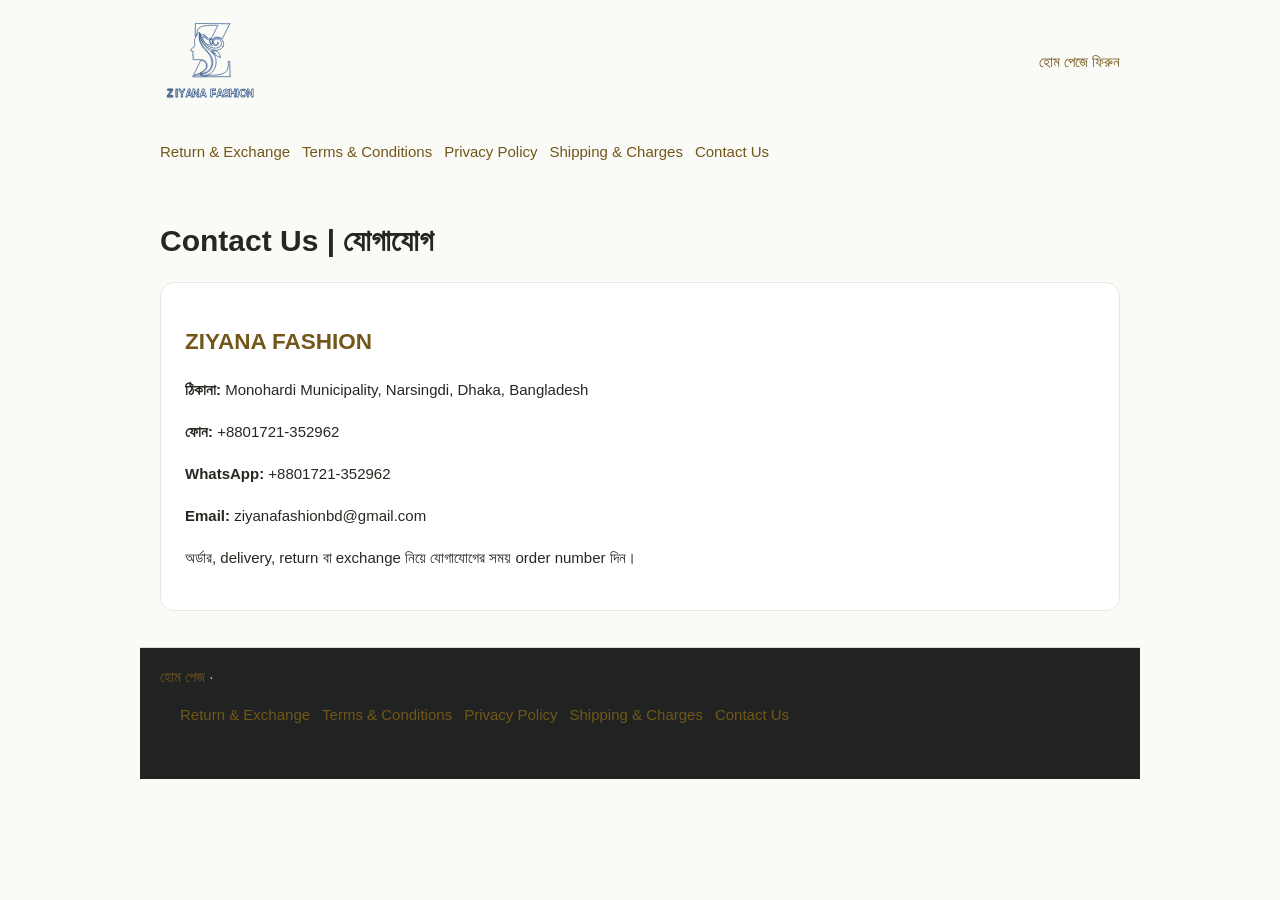
<file: contact-us.html>
<!doctype html><html lang="bn"><head>
<meta charset="utf-8"><meta name="viewport" content="width=device-width, initial-scale=1">
<title>Contact Us | যোগাযোগ | Ziyana Fashion</title><link rel="stylesheet" href="./style.css"><style>
body{background:#fafaf7;color:#252820}
.policy-head,.policy-nav,.policy-content,.policy-foot{max-width:1000px;margin:auto;padding:20px}
.policy-head{display:flex;align-items:center;justify-content:space-between}
.policy-head img{width:100px;height:80px;object-fit:contain}
.policy-head a,.policy-nav a,.policy-foot a{color:#725719}
.policy-nav{display:flex;flex-wrap:wrap;gap:12px}
.policy-content{line-height:1.8}
.policy-content section{background:#fff;border:1px solid #e7e8e2;border-radius:14px;padding:24px;margin:16px 0}
.policy-content h1,.policy-content h2{line-height:1.4}
.policy-content h2{color:#725719}
.policy-content li{margin:8px 0}
.policy-foot{border-top:1px solid #ddd;padding-bottom:36px}
@media(max-width:600px){.policy-content section{padding:17px}}
</style>
</head><body><header class="policy-head">
<a href="./index.html" aria-label="Ziyana Fashion home"><img src="./ziyana-logo-light.svg?v=20260927" alt="Ziyana Fashion"></a>
<a href="./index.html">হোম পেজে ফিরুন</a></header>
<nav class="policy-nav">
<a href="./return-exchange.html">Return &amp; Exchange</a>
<a href="./terms-and-conditions.html">Terms &amp; Conditions</a>
<a href="./privacy-policy.html">Privacy Policy</a>
<a href="./shipping-charges.html">Shipping &amp; Charges</a>
<a href="./contact-us.html">Contact Us</a></nav><main class="policy-content"><h1>Contact Us | যোগাযোগ</h1>
<section><h2>ZIYANA FASHION</h2>
<p><strong>ঠিকানা:</strong> Monohardi Municipality, Narsingdi, Dhaka, Bangladesh</p>
<p><strong>ফোন:</strong> <a href="tel:+8801721352962">+8801721-352962</a></p>
<p><strong>WhatsApp:</strong> <a href="https://wa.me/8801721352962">+8801721-352962</a></p>
<p><strong>Email:</strong> <a href="mailto:ziyanafashionbd@gmail.com">ziyanafashionbd@gmail.com</a></p>
<p>অর্ডার, delivery, return বা exchange নিয়ে যোগাযোগের সময় order number দিন।</p></section>
</main>
<footer class="policy-foot"><a href="./index.html">হোম পেজ</a> · <nav class="policy-nav">
<a href="./return-exchange.html">Return &amp; Exchange</a>
<a href="./terms-and-conditions.html">Terms &amp; Conditions</a>
<a href="./privacy-policy.html">Privacy Policy</a>
<a href="./shipping-charges.html">Shipping &amp; Charges</a>
<a href="./contact-us.html">Contact Us</a></nav></footer></body></html>
</file>
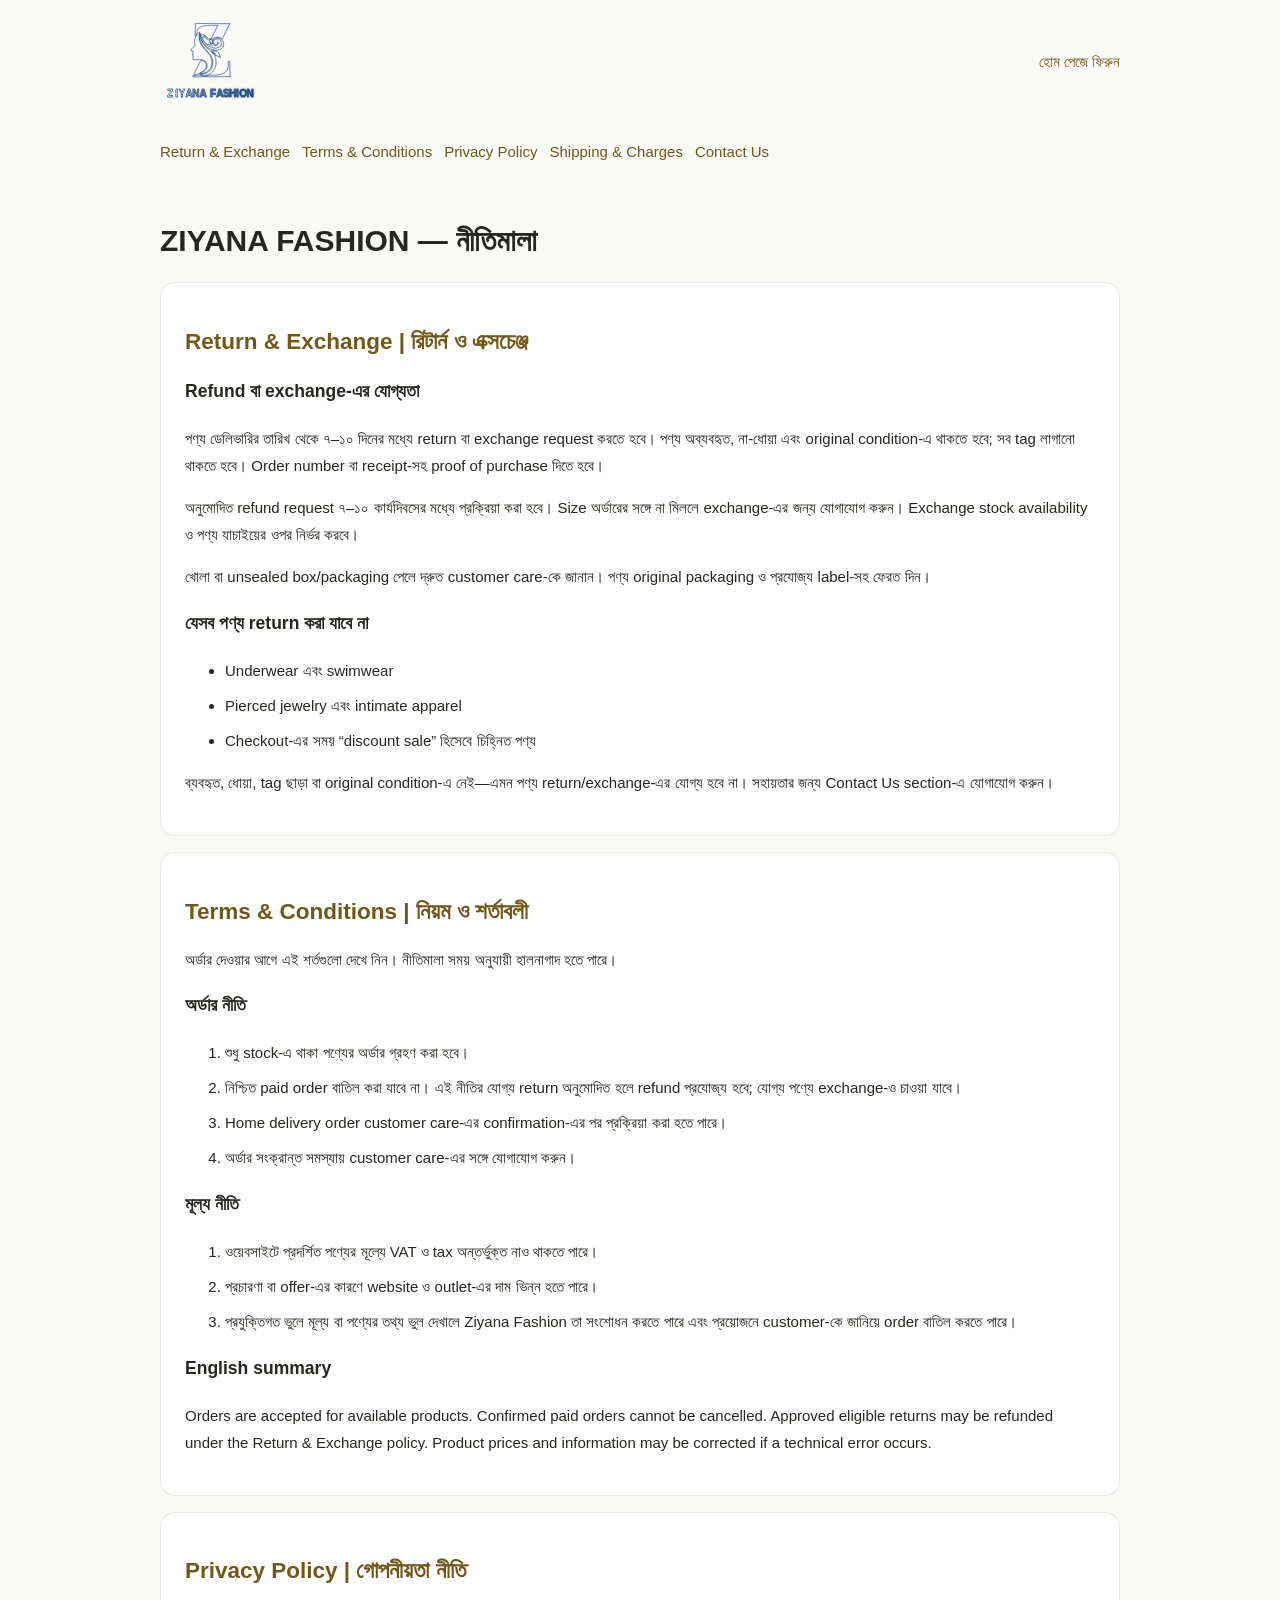
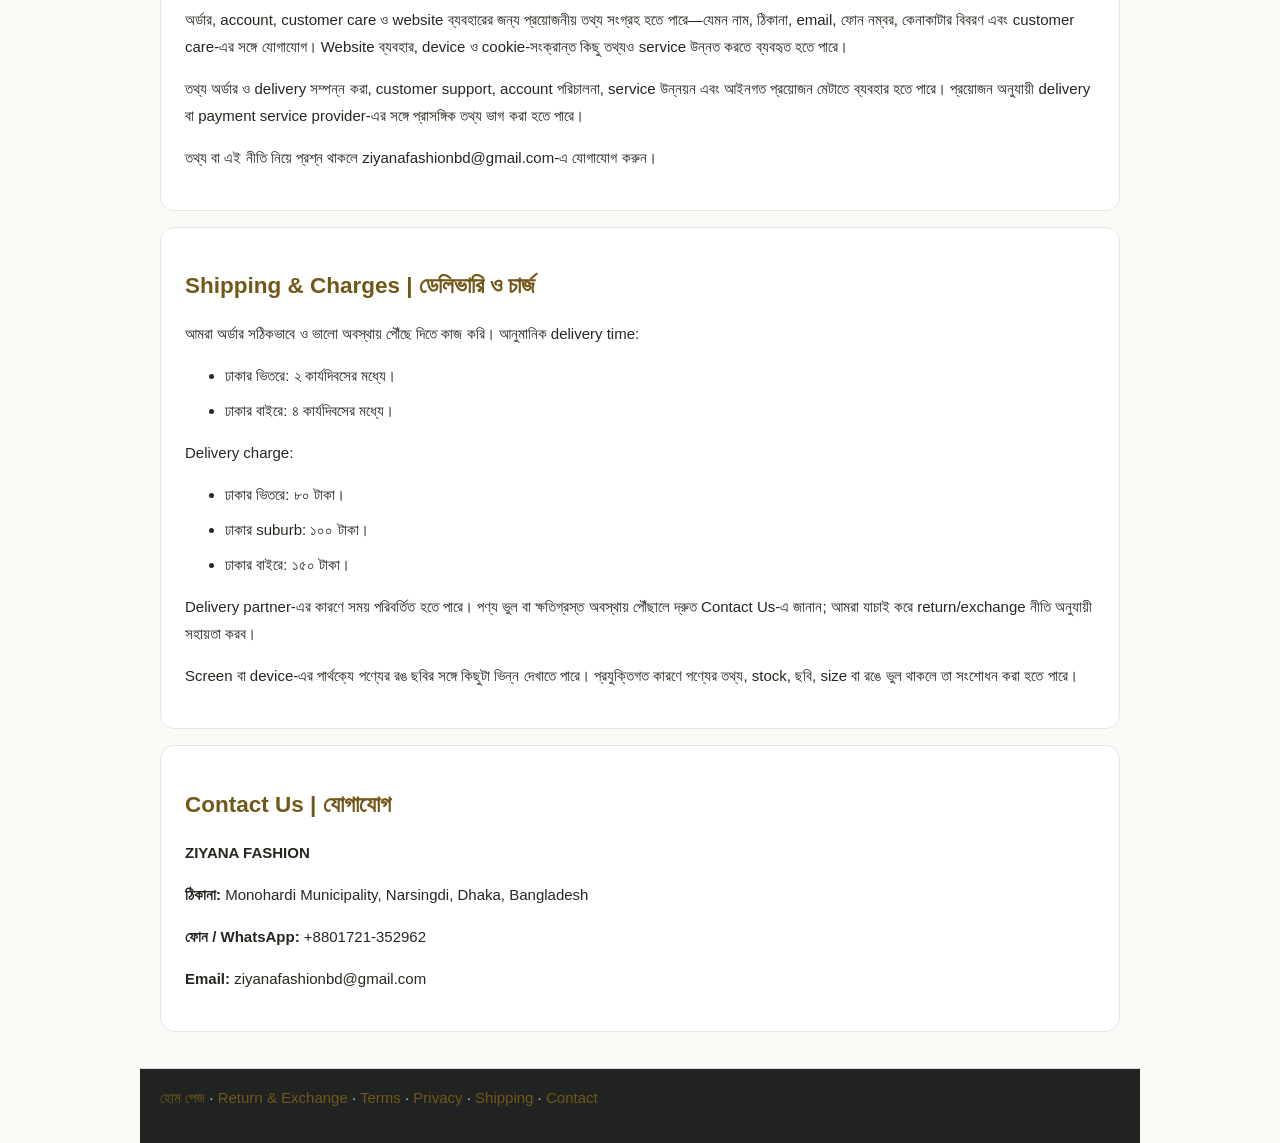
<file: policies.html>
<!doctype html>
<html lang="bn">
<head>
  <meta charset="utf-8">
  <meta name="viewport" content="width=device-width, initial-scale=1">
  <title>নীতিমালা | Ziyana Fashion</title>
  <link rel="stylesheet" href="./style.css">
  <style>
    body{background:#fafaf7;color:#252820}
    .policy-head,.policy-nav,.policy-content,.policy-foot{max-width:1000px;margin:auto;padding:20px}
    .policy-head{display:flex;align-items:center;justify-content:space-between}
    .policy-head img{width:100px;height:80px;object-fit:contain}
    .policy-head a,.policy-nav a,.policy-foot a{color:#725719}
    .policy-nav{display:flex;flex-wrap:wrap;gap:12px}
    .policy-content{line-height:1.8}
    .policy-content section{background:#fff;border:1px solid #e7e8e2;border-radius:14px;padding:24px;margin:16px 0;scroll-margin-top:16px}
    .policy-content h1,.policy-content h2{line-height:1.4}
    .policy-content h2{color:#725719}
    .policy-content li{margin:8px 0}
    .policy-foot{border-top:1px solid #ddd;padding-bottom:36px}
    @media(max-width:600px){.policy-content section{padding:17px}}
  </style>
</head>
<body>
<header class="policy-head">
  <a href="./index.html" aria-label="Ziyana Fashion home"><img src="./ziyana-logo-light.svg?v=20260927" alt="Ziyana Fashion"></a>
  <a href="./index.html">হোম পেজে ফিরুন</a>
</header>
<nav class="policy-nav" aria-label="নীতিমালা">
  <a href="#return-exchange">Return &amp; Exchange</a>
  <a href="#terms">Terms &amp; Conditions</a>
  <a href="#privacy">Privacy Policy</a>
  <a href="#shipping">Shipping &amp; Charges</a>
  <a href="#contact">Contact Us</a>
</nav>
<main class="policy-content">
  <h1>ZIYANA FASHION — নীতিমালা</h1>

  <section id="return-exchange">
    <h2>Return &amp; Exchange | রিটার্ন ও এক্সচেঞ্জ</h2>
    <h3>Refund বা exchange-এর যোগ্যতা</h3>
    <p>পণ্য ডেলিভারির তারিখ থেকে ৭–১০ দিনের মধ্যে return বা exchange request করতে হবে। পণ্য অব্যবহৃত, না-ধোয়া এবং original condition-এ থাকতে হবে; সব tag লাগানো থাকতে হবে। Order number বা receipt-সহ proof of purchase দিতে হবে।</p>
    <p>অনুমোদিত refund request ৭–১০ কার্যদিবসের মধ্যে প্রক্রিয়া করা হবে। Size অর্ডারের সঙ্গে না মিললে exchange-এর জন্য যোগাযোগ করুন। Exchange stock availability ও পণ্য যাচাইয়ের ওপর নির্ভর করবে।</p>
    <p>খোলা বা unsealed box/packaging পেলে দ্রুত customer care-কে জানান। পণ্য original packaging ও প্রযোজ্য label-সহ ফেরত দিন।</p>
    <h3>যেসব পণ্য return করা যাবে না</h3>
    <ul>
      <li>Underwear এবং swimwear</li>
      <li>Pierced jewelry এবং intimate apparel</li>
      <li>Checkout-এর সময় “discount sale” হিসেবে চিহ্নিত পণ্য</li>
    </ul>
    <p>ব্যবহৃত, ধোয়া, tag ছাড়া বা original condition-এ নেই—এমন পণ্য return/exchange-এর যোগ্য হবে না। সহায়তার জন্য Contact Us section-এ যোগাযোগ করুন।</p>
  </section>

  <section id="terms">
    <h2>Terms &amp; Conditions | নিয়ম ও শর্তাবলী</h2>
    <p>অর্ডার দেওয়ার আগে এই শর্তগুলো দেখে নিন। নীতিমালা সময় অনুযায়ী হালনাগাদ হতে পারে।</p>
    <h3>অর্ডার নীতি</h3>
    <ol>
      <li>শুধু stock-এ থাকা পণ্যের অর্ডার গ্রহণ করা হবে।</li>
      <li>নিশ্চিত paid order বাতিল করা যাবে না। এই নীতির যোগ্য return অনুমোদিত হলে refund প্রযোজ্য হবে; যোগ্য পণ্যে exchange-ও চাওয়া যাবে।</li>
      <li>Home delivery order customer care-এর confirmation-এর পর প্রক্রিয়া করা হতে পারে।</li>
      <li>অর্ডার সংক্রান্ত সমস্যায় customer care-এর সঙ্গে যোগাযোগ করুন।</li>
    </ol>
    <h3>মূল্য নীতি</h3>
    <ol>
      <li>ওয়েবসাইটে প্রদর্শিত পণ্যের মূল্যে VAT ও tax অন্তর্ভুক্ত নাও থাকতে পারে।</li>
      <li>প্রচারণা বা offer-এর কারণে website ও outlet-এর দাম ভিন্ন হতে পারে।</li>
      <li>প্রযুক্তিগত ভুলে মূল্য বা পণ্যের তথ্য ভুল দেখালে Ziyana Fashion তা সংশোধন করতে পারে এবং প্রয়োজনে customer-কে জানিয়ে order বাতিল করতে পারে।</li>
    </ol>
    <h3>English summary</h3>
    <p>Orders are accepted for available products. Confirmed paid orders cannot be cancelled. Approved eligible returns may be refunded under the Return &amp; Exchange policy. Product prices and information may be corrected if a technical error occurs.</p>
  </section>

  <section id="privacy">
    <h2>Privacy Policy | গোপনীয়তা নীতি</h2>
    <p>অর্ডার, account, customer care ও website ব্যবহারের জন্য প্রয়োজনীয় তথ্য সংগ্রহ হতে পারে—যেমন নাম, ঠিকানা, email, ফোন নম্বর, কেনাকাটার বিবরণ এবং customer care-এর সঙ্গে যোগাযোগ। Website ব্যবহার, device ও cookie-সংক্রান্ত কিছু তথ্যও service উন্নত করতে ব্যবহৃত হতে পারে।</p>
    <p>তথ্য অর্ডার ও delivery সম্পন্ন করা, customer support, account পরিচালনা, service উন্নয়ন এবং আইনগত প্রয়োজন মেটাতে ব্যবহার হতে পারে। প্রয়োজন অনুযায়ী delivery বা payment service provider-এর সঙ্গে প্রাসঙ্গিক তথ্য ভাগ করা হতে পারে।</p>
    <p>তথ্য বা এই নীতি নিয়ে প্রশ্ন থাকলে <a href="mailto:ziyanafashionbd@gmail.com">ziyanafashionbd@gmail.com</a>-এ যোগাযোগ করুন।</p>
  </section>

  <section id="shipping">
    <h2>Shipping &amp; Charges | ডেলিভারি ও চার্জ</h2>
    <p>আমরা অর্ডার সঠিকভাবে ও ভালো অবস্থায় পৌঁছে দিতে কাজ করি। আনুমানিক delivery time:</p>
    <ul>
      <li>ঢাকার ভিতরে: ২ কার্যদিবসের মধ্যে।</li>
      <li>ঢাকার বাইরে: ৪ কার্যদিবসের মধ্যে।</li>
    </ul>
    <p>Delivery charge:</p>
    <ul>
      <li>ঢাকার ভিতরে: ৮০ টাকা।</li>
      <li>ঢাকার suburb: ১০০ টাকা।</li>
      <li>ঢাকার বাইরে: ১৫০ টাকা।</li>
    </ul>
    <p>Delivery partner-এর কারণে সময় পরিবর্তিত হতে পারে। পণ্য ভুল বা ক্ষতিগ্রস্ত অবস্থায় পৌঁছালে দ্রুত Contact Us-এ জানান; আমরা যাচাই করে return/exchange নীতি অনুযায়ী সহায়তা করব।</p>
    <p>Screen বা device-এর পার্থক্যে পণ্যের রঙ ছবির সঙ্গে কিছুটা ভিন্ন দেখাতে পারে। প্রযুক্তিগত কারণে পণ্যের তথ্য, stock, ছবি, size বা রঙে ভুল থাকলে তা সংশোধন করা হতে পারে।</p>
  </section>

  <section id="contact">
    <h2>Contact Us | যোগাযোগ</h2>
    <p><strong>ZIYANA FASHION</strong></p>
    <p><strong>ঠিকানা:</strong> Monohardi Municipality, Narsingdi, Dhaka, Bangladesh</p>
    <p><strong>ফোন / WhatsApp:</strong> <a href="tel:+8801721352962">+8801721-352962</a></p>
    <p><strong>Email:</strong> <a href="mailto:ziyanafashionbd@gmail.com">ziyanafashionbd@gmail.com</a></p>
  </section>
</main>
<footer class="policy-foot">
  <a href="./index.html">হোম পেজ</a> ·
  <a href="#return-exchange">Return &amp; Exchange</a> ·
  <a href="#terms">Terms</a> ·
  <a href="#privacy">Privacy</a> ·
  <a href="#shipping">Shipping</a> ·
  <a href="#contact">Contact</a>
</footer>
</body>
</html>
</file>
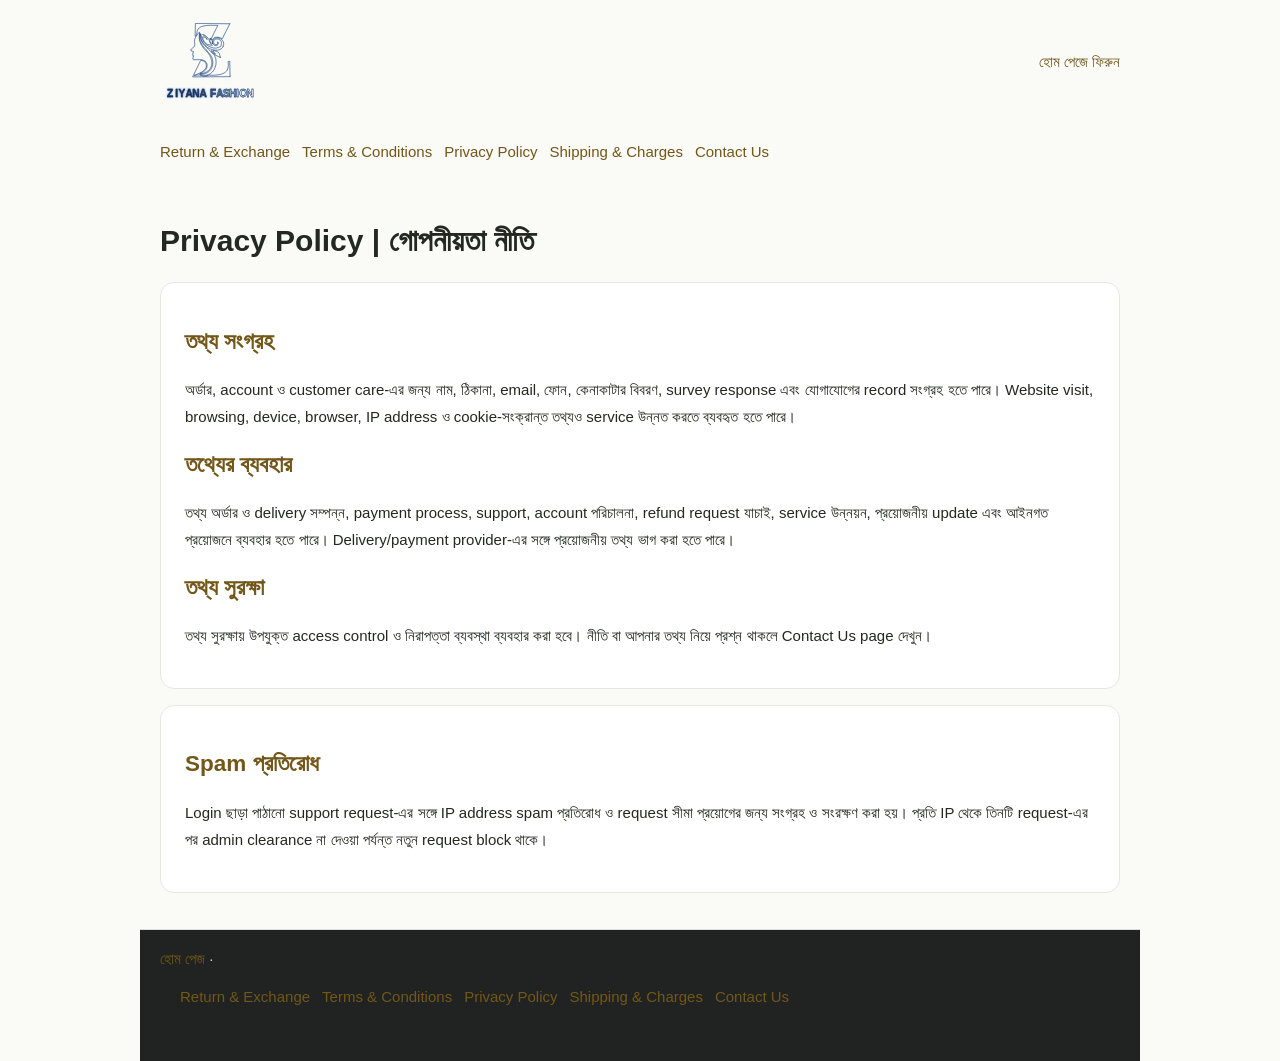
<file: privacy-policy.html>
<!doctype html><html lang="bn"><head>
<meta charset="utf-8"><meta name="viewport" content="width=device-width, initial-scale=1">
<title>Privacy Policy | গোপনীয়তা নীতি | Ziyana Fashion</title><link rel="stylesheet" href="./style.css"><style>
body{background:#fafaf7;color:#252820}
.policy-head,.policy-nav,.policy-content,.policy-foot{max-width:1000px;margin:auto;padding:20px}
.policy-head{display:flex;align-items:center;justify-content:space-between}
.policy-head img{width:100px;height:80px;object-fit:contain}
.policy-head a,.policy-nav a,.policy-foot a{color:#725719}
.policy-nav{display:flex;flex-wrap:wrap;gap:12px}
.policy-content{line-height:1.8}
.policy-content section{background:#fff;border:1px solid #e7e8e2;border-radius:14px;padding:24px;margin:16px 0}
.policy-content h1,.policy-content h2{line-height:1.4}
.policy-content h2{color:#725719}
.policy-content li{margin:8px 0}
.policy-foot{border-top:1px solid #ddd;padding-bottom:36px}
@media(max-width:600px){.policy-content section{padding:17px}}
</style>
</head><body><header class="policy-head">
<a href="./index.html" aria-label="Ziyana Fashion home"><img src="./ziyana-logo-light.svg?v=20260927" alt="Ziyana Fashion"></a>
<a href="./index.html">হোম পেজে ফিরুন</a></header>
<nav class="policy-nav">
<a href="./return-exchange.html">Return &amp; Exchange</a>
<a href="./terms-and-conditions.html">Terms &amp; Conditions</a>
<a href="./privacy-policy.html">Privacy Policy</a>
<a href="./shipping-charges.html">Shipping &amp; Charges</a>
<a href="./contact-us.html">Contact Us</a></nav><main class="policy-content"><h1>Privacy Policy | গোপনীয়তা নীতি</h1>
<section><h2>তথ্য সংগ্রহ</h2>
<p>অর্ডার, account ও customer care-এর জন্য নাম, ঠিকানা, email, ফোন, কেনাকাটার বিবরণ, survey response এবং যোগাযোগের record সংগ্রহ হতে পারে। Website visit, browsing, device, browser, IP address ও cookie-সংক্রান্ত তথ্যও service উন্নত করতে ব্যবহৃত হতে পারে।</p>
<h2>তথ্যের ব্যবহার</h2>
<p>তথ্য অর্ডার ও delivery সম্পন্ন, payment process, support, account পরিচালনা, refund request যাচাই, service উন্নয়ন, প্রয়োজনীয় update এবং আইনগত প্রয়োজনে ব্যবহার হতে পারে। Delivery/payment provider-এর সঙ্গে প্রয়োজনীয় তথ্য ভাগ করা হতে পারে।</p>
<h2>তথ্য সুরক্ষা</h2>
<p>তথ্য সুরক্ষায় উপযুক্ত access control ও নিরাপত্তা ব্যবস্থা ব্যবহার করা হবে। নীতি বা আপনার তথ্য নিয়ে প্রশ্ন থাকলে <a href="./contact-us.html">Contact Us</a> page দেখুন।</p></section>
<section><h2>Spam প্রতিরোধ</h2><p>Login ছাড়া পাঠানো support request-এর সঙ্গে IP address spam প্রতিরোধ ও request সীমা প্রয়োগের জন্য সংগ্রহ ও সংরক্ষণ করা হয়। প্রতি IP থেকে তিনটি request-এর পর admin clearance না দেওয়া পর্যন্ত নতুন request block থাকে।</p></section></main>
<footer class="policy-foot"><a href="./index.html">হোম পেজ</a> · <nav class="policy-nav">
<a href="./return-exchange.html">Return &amp; Exchange</a>
<a href="./terms-and-conditions.html">Terms &amp; Conditions</a>
<a href="./privacy-policy.html">Privacy Policy</a>
<a href="./shipping-charges.html">Shipping &amp; Charges</a>
<a href="./contact-us.html">Contact Us</a></nav></footer></body></html>
</file>
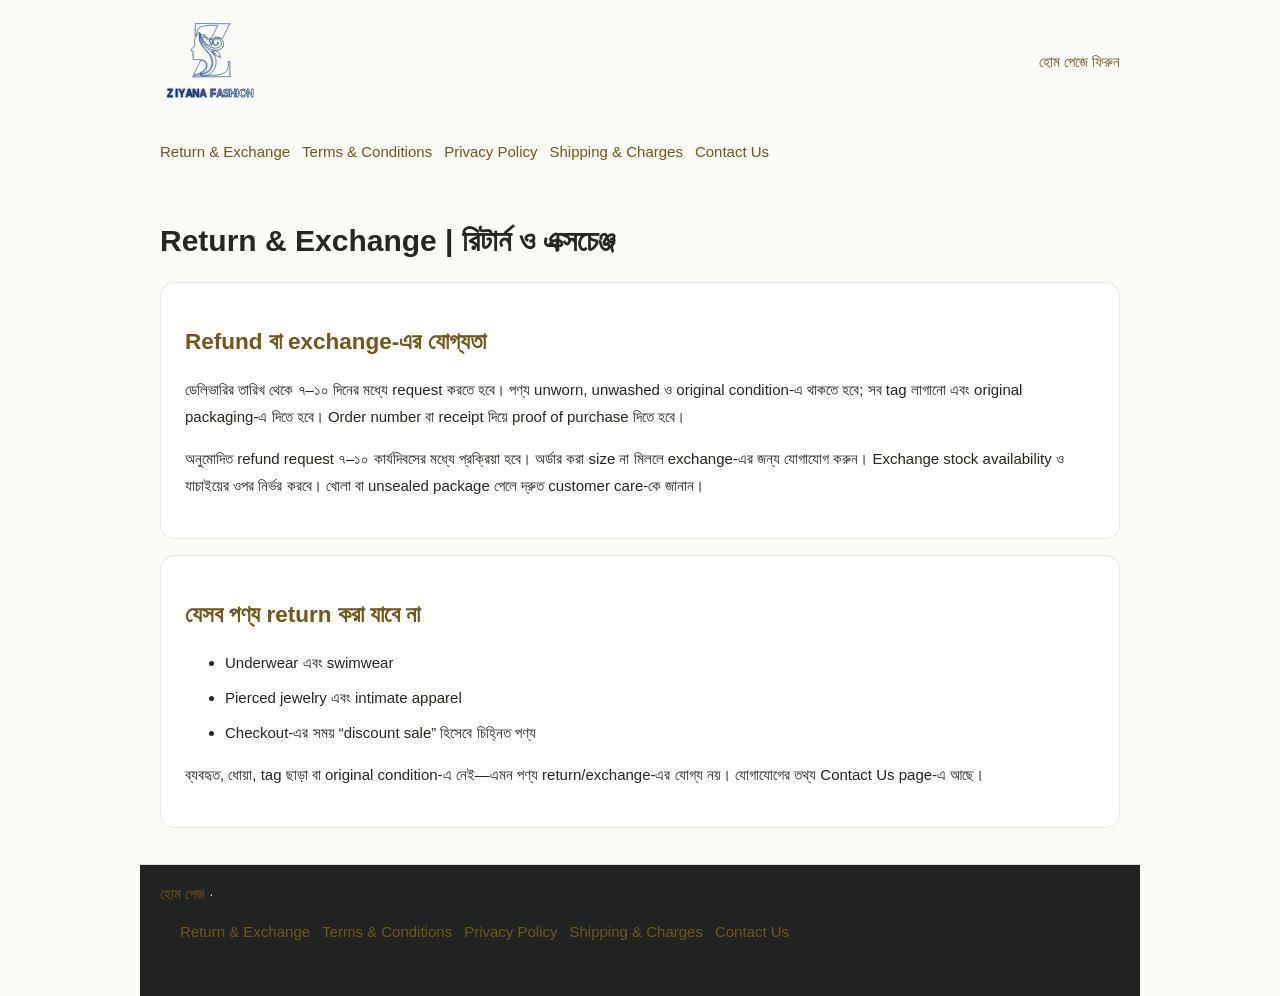
<file: return-exchange.html>
<!doctype html><html lang="bn"><head>
<meta charset="utf-8"><meta name="viewport" content="width=device-width, initial-scale=1">
<title>Return & Exchange | রিটার্ন ও এক্সচেঞ্জ | Ziyana Fashion</title><link rel="stylesheet" href="./style.css"><style>
body{background:#fafaf7;color:#252820}
.policy-head,.policy-nav,.policy-content,.policy-foot{max-width:1000px;margin:auto;padding:20px}
.policy-head{display:flex;align-items:center;justify-content:space-between}
.policy-head img{width:100px;height:80px;object-fit:contain}
.policy-head a,.policy-nav a,.policy-foot a{color:#725719}
.policy-nav{display:flex;flex-wrap:wrap;gap:12px}
.policy-content{line-height:1.8}
.policy-content section{background:#fff;border:1px solid #e7e8e2;border-radius:14px;padding:24px;margin:16px 0}
.policy-content h1,.policy-content h2{line-height:1.4}
.policy-content h2{color:#725719}
.policy-content li{margin:8px 0}
.policy-foot{border-top:1px solid #ddd;padding-bottom:36px}
@media(max-width:600px){.policy-content section{padding:17px}}
</style>
</head><body><header class="policy-head">
<a href="./index.html" aria-label="Ziyana Fashion home"><img src="./ziyana-logo-light.svg?v=20260927" alt="Ziyana Fashion"></a>
<a href="./index.html">হোম পেজে ফিরুন</a></header>
<nav class="policy-nav">
<a href="./return-exchange.html">Return &amp; Exchange</a>
<a href="./terms-and-conditions.html">Terms &amp; Conditions</a>
<a href="./privacy-policy.html">Privacy Policy</a>
<a href="./shipping-charges.html">Shipping &amp; Charges</a>
<a href="./contact-us.html">Contact Us</a></nav><main class="policy-content"><h1>Return & Exchange | রিটার্ন ও এক্সচেঞ্জ</h1>
<section><h2>Refund বা exchange-এর যোগ্যতা</h2>
<p>ডেলিভারির তারিখ থেকে ৭–১০ দিনের মধ্যে request করতে হবে। পণ্য unworn, unwashed ও original condition-এ থাকতে হবে; সব tag লাগানো এবং original packaging-এ দিতে হবে। Order number বা receipt দিয়ে proof of purchase দিতে হবে।</p>
<p>অনুমোদিত refund request ৭–১০ কার্যদিবসের মধ্যে প্রক্রিয়া হবে। অর্ডার করা size না মিললে exchange-এর জন্য যোগাযোগ করুন। Exchange stock availability ও যাচাইয়ের ওপর নির্ভর করবে। খোলা বা unsealed package পেলে দ্রুত customer care-কে জানান।</p></section>
<section><h2>যেসব পণ্য return করা যাবে না</h2>
<ul><li>Underwear এবং swimwear</li><li>Pierced jewelry এবং intimate apparel</li>
<li>Checkout-এর সময় “discount sale” হিসেবে চিহ্নিত পণ্য</li></ul>
<p>ব্যবহৃত, ধোয়া, tag ছাড়া বা original condition-এ নেই—এমন পণ্য return/exchange-এর যোগ্য নয়। যোগাযোগের তথ্য <a href="./contact-us.html">Contact Us</a> page-এ আছে।</p></section>
</main>
<footer class="policy-foot"><a href="./index.html">হোম পেজ</a> · <nav class="policy-nav">
<a href="./return-exchange.html">Return &amp; Exchange</a>
<a href="./terms-and-conditions.html">Terms &amp; Conditions</a>
<a href="./privacy-policy.html">Privacy Policy</a>
<a href="./shipping-charges.html">Shipping &amp; Charges</a>
<a href="./contact-us.html">Contact Us</a></nav></footer></body></html>
</file>
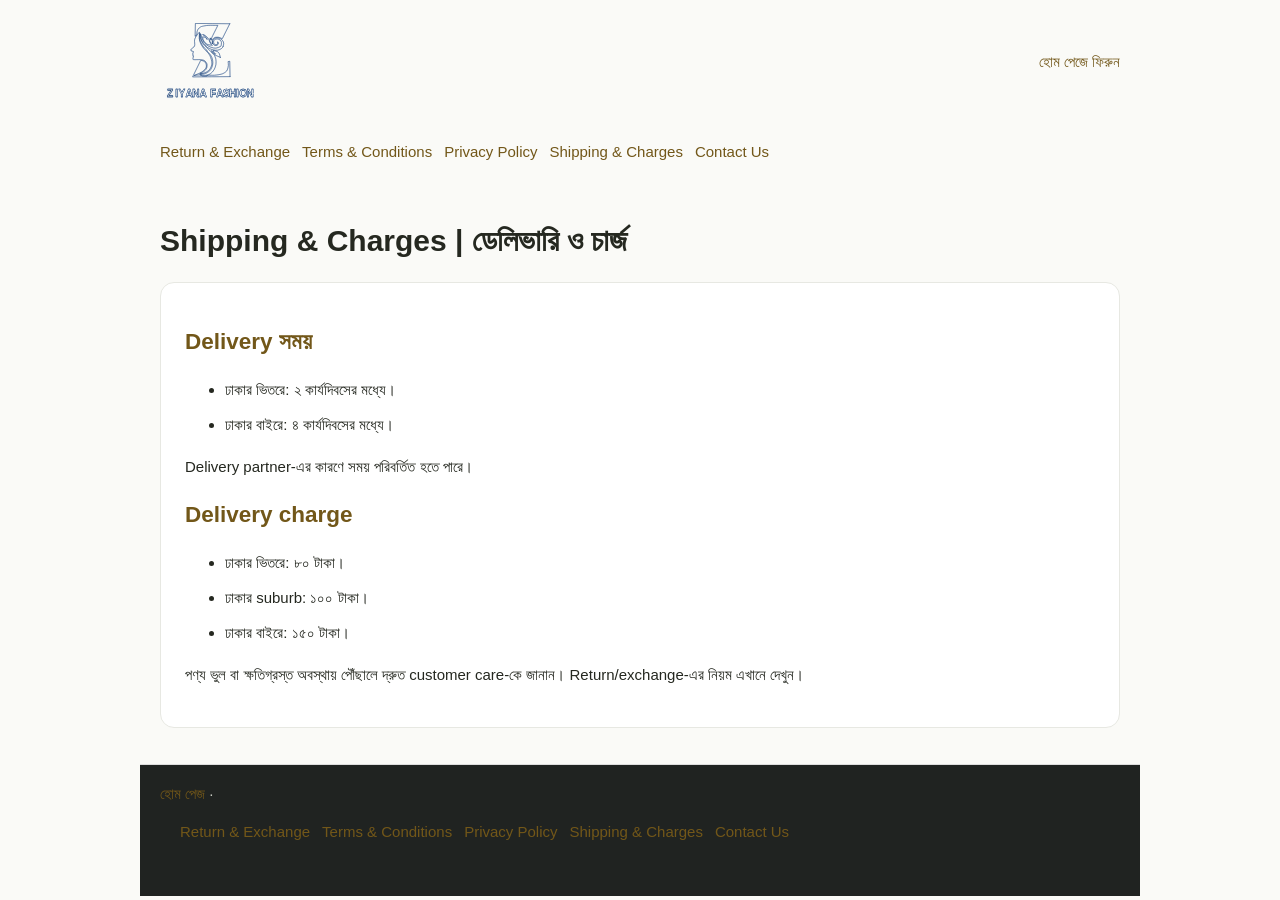
<file: shipping-charges.html>
<!doctype html><html lang="bn"><head>
<meta charset="utf-8"><meta name="viewport" content="width=device-width, initial-scale=1">
<title>Shipping & Charges | ডেলিভারি ও চার্জ | Ziyana Fashion</title><link rel="stylesheet" href="./style.css"><style>
body{background:#fafaf7;color:#252820}
.policy-head,.policy-nav,.policy-content,.policy-foot{max-width:1000px;margin:auto;padding:20px}
.policy-head{display:flex;align-items:center;justify-content:space-between}
.policy-head img{width:100px;height:80px;object-fit:contain}
.policy-head a,.policy-nav a,.policy-foot a{color:#725719}
.policy-nav{display:flex;flex-wrap:wrap;gap:12px}
.policy-content{line-height:1.8}
.policy-content section{background:#fff;border:1px solid #e7e8e2;border-radius:14px;padding:24px;margin:16px 0}
.policy-content h1,.policy-content h2{line-height:1.4}
.policy-content h2{color:#725719}
.policy-content li{margin:8px 0}
.policy-foot{border-top:1px solid #ddd;padding-bottom:36px}
@media(max-width:600px){.policy-content section{padding:17px}}
</style>
</head><body><header class="policy-head">
<a href="./index.html" aria-label="Ziyana Fashion home"><img src="./ziyana-logo-light.svg?v=20260927" alt="Ziyana Fashion"></a>
<a href="./index.html">হোম পেজে ফিরুন</a></header>
<nav class="policy-nav">
<a href="./return-exchange.html">Return &amp; Exchange</a>
<a href="./terms-and-conditions.html">Terms &amp; Conditions</a>
<a href="./privacy-policy.html">Privacy Policy</a>
<a href="./shipping-charges.html">Shipping &amp; Charges</a>
<a href="./contact-us.html">Contact Us</a></nav><main class="policy-content"><h1>Shipping & Charges | ডেলিভারি ও চার্জ</h1>
<section><h2>Delivery সময়</h2>
<ul><li>ঢাকার ভিতরে: ২ কার্যদিবসের মধ্যে।</li>
<li>ঢাকার বাইরে: ৪ কার্যদিবসের মধ্যে।</li></ul>
<p>Delivery partner-এর কারণে সময় পরিবর্তিত হতে পারে।</p>
<h2>Delivery charge</h2>
<ul><li>ঢাকার ভিতরে: ৮০ টাকা।</li>
<li>ঢাকার suburb: ১০০ টাকা।</li>
<li>ঢাকার বাইরে: ১৫০ টাকা।</li></ul>
<p>পণ্য ভুল বা ক্ষতিগ্রস্ত অবস্থায় পৌঁছালে দ্রুত customer care-কে জানান। Return/exchange-এর নিয়ম <a href="./return-exchange.html">এখানে</a> দেখুন।</p></section>
</main>
<footer class="policy-foot"><a href="./index.html">হোম পেজ</a> · <nav class="policy-nav">
<a href="./return-exchange.html">Return &amp; Exchange</a>
<a href="./terms-and-conditions.html">Terms &amp; Conditions</a>
<a href="./privacy-policy.html">Privacy Policy</a>
<a href="./shipping-charges.html">Shipping &amp; Charges</a>
<a href="./contact-us.html">Contact Us</a></nav></footer></body></html>
</file>
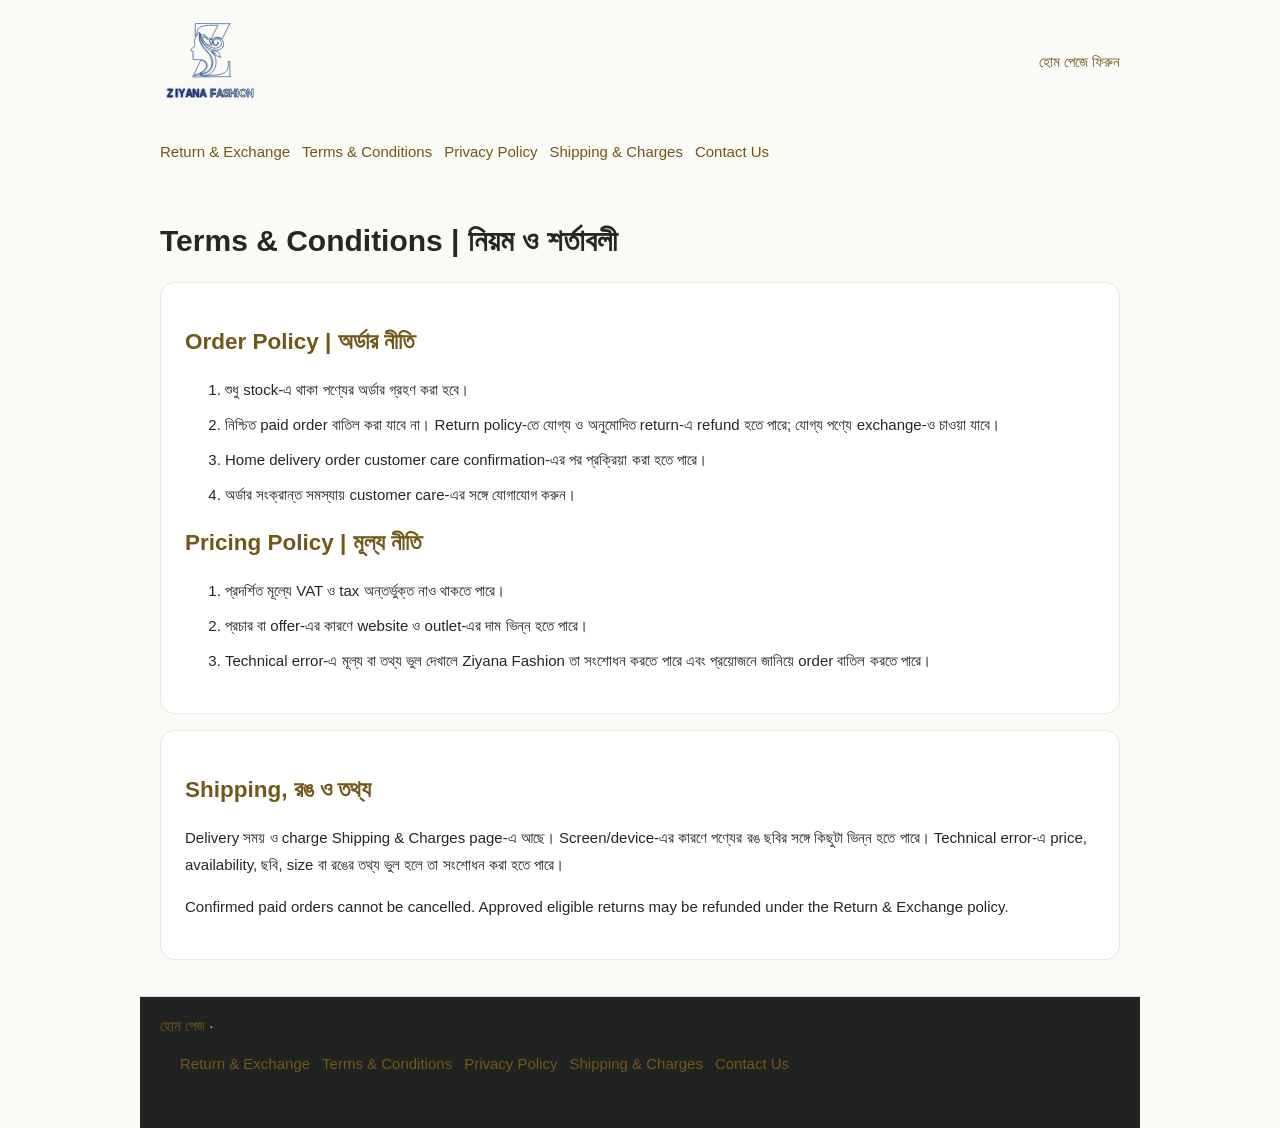
<file: terms-and-conditions.html>
<!doctype html><html lang="bn"><head>
<meta charset="utf-8"><meta name="viewport" content="width=device-width, initial-scale=1">
<title>Terms & Conditions | নিয়ম ও শর্তাবলী | Ziyana Fashion</title><link rel="stylesheet" href="./style.css"><style>
body{background:#fafaf7;color:#252820}
.policy-head,.policy-nav,.policy-content,.policy-foot{max-width:1000px;margin:auto;padding:20px}
.policy-head{display:flex;align-items:center;justify-content:space-between}
.policy-head img{width:100px;height:80px;object-fit:contain}
.policy-head a,.policy-nav a,.policy-foot a{color:#725719}
.policy-nav{display:flex;flex-wrap:wrap;gap:12px}
.policy-content{line-height:1.8}
.policy-content section{background:#fff;border:1px solid #e7e8e2;border-radius:14px;padding:24px;margin:16px 0}
.policy-content h1,.policy-content h2{line-height:1.4}
.policy-content h2{color:#725719}
.policy-content li{margin:8px 0}
.policy-foot{border-top:1px solid #ddd;padding-bottom:36px}
@media(max-width:600px){.policy-content section{padding:17px}}
</style>
</head><body><header class="policy-head">
<a href="./index.html" aria-label="Ziyana Fashion home"><img src="./ziyana-logo-light.svg?v=20260927" alt="Ziyana Fashion"></a>
<a href="./index.html">হোম পেজে ফিরুন</a></header>
<nav class="policy-nav">
<a href="./return-exchange.html">Return &amp; Exchange</a>
<a href="./terms-and-conditions.html">Terms &amp; Conditions</a>
<a href="./privacy-policy.html">Privacy Policy</a>
<a href="./shipping-charges.html">Shipping &amp; Charges</a>
<a href="./contact-us.html">Contact Us</a></nav><main class="policy-content"><h1>Terms & Conditions | নিয়ম ও শর্তাবলী</h1>
<section><h2>Order Policy | অর্ডার নীতি</h2>
<ol><li>শুধু stock-এ থাকা পণ্যের অর্ডার গ্রহণ করা হবে।</li>
<li>নিশ্চিত paid order বাতিল করা যাবে না। Return policy-তে যোগ্য ও অনুমোদিত return-এ refund হতে পারে; যোগ্য পণ্যে exchange-ও চাওয়া যাবে।</li>
<li>Home delivery order customer care confirmation-এর পর প্রক্রিয়া করা হতে পারে।</li>
<li>অর্ডার সংক্রান্ত সমস্যায় customer care-এর সঙ্গে যোগাযোগ করুন।</li></ol>
<h2>Pricing Policy | মূল্য নীতি</h2>
<ol><li>প্রদর্শিত মূল্যে VAT ও tax অন্তর্ভুক্ত নাও থাকতে পারে।</li>
<li>প্রচার বা offer-এর কারণে website ও outlet-এর দাম ভিন্ন হতে পারে।</li>
<li>Technical error-এ মূল্য বা তথ্য ভুল দেখালে Ziyana Fashion তা সংশোধন করতে পারে এবং প্রয়োজনে জানিয়ে order বাতিল করতে পারে।</li></ol></section>
<section><h2>Shipping, রঙ ও তথ্য</h2>
<p>Delivery সময় ও charge <a href="./shipping-charges.html">Shipping &amp; Charges</a> page-এ আছে। Screen/device-এর কারণে পণ্যের রঙ ছবির সঙ্গে কিছুটা ভিন্ন হতে পারে। Technical error-এ price, availability, ছবি, size বা রঙের তথ্য ভুল হলে তা সংশোধন করা হতে পারে।</p>
<p>Confirmed paid orders cannot be cancelled. Approved eligible returns may be refunded under the Return &amp; Exchange policy.</p></section>
</main>
<footer class="policy-foot"><a href="./index.html">হোম পেজ</a> · <nav class="policy-nav">
<a href="./return-exchange.html">Return &amp; Exchange</a>
<a href="./terms-and-conditions.html">Terms &amp; Conditions</a>
<a href="./privacy-policy.html">Privacy Policy</a>
<a href="./shipping-charges.html">Shipping &amp; Charges</a>
<a href="./contact-us.html">Contact Us</a></nav></footer></body></html>
</file>
<file: style.css>
.campaign-view-modal{width:min(1050px,calc(100% - 24px));background:#f7f8ef}.campaign-view-modal .campaign-view-header{padding:22px 24px;background:linear-gradient(135deg,#f0f6d5,#fff0e7)}.campaign-view-modal .campaign-product-grid{display:grid;grid-template-columns:repeat(auto-fit,minmax(180px,1fr));gap:14px;padding:20px}.campaign-view-modal .product-card{min-width:0;border-radius:16px;background:#fff;overflow:hidden;box-shadow:0 8px 22px #27321b18;transition:transform .2s ease,box-shadow .2s ease}.campaign-view-modal .product-card:hover{transform:translateY(-5px) rotate(-.5deg);box-shadow:0 14px 30px #27321b2b}.campaign-view-modal .product-image{aspect-ratio:1/1;background:linear-gradient(145deg,#f1f5d9,#ffe8de);padding:12px}.campaign-view-modal .product-image img{width:100%;height:100%;object-fit:cover;border-radius:12px;padding:0}.campaign-view-modal .product-info{padding:12px}.campaign-view-modal .product-actions{grid-template-columns:1fr}.campaign-view-modal .buy-now-button{
  width:100%;
  margin-top:13px!important;
  border:1px solid var(--ink);
  background:#fff;
  color:var(--ink);
  padding:9px!important;
  font-size:11px;
  font-weight:600;
}
.campaign-view-modal .buy-now-button:hover{
  background:var(--ink);
  color:#fff;
}
.gift-rule-fields{display:grid;grid-template-columns:repeat(2,minmax(0,1fr));gap:10px;margin:10px 0}.gift-rule-fields label{display:grid;gap:6px;color:var(--muted);font-size:10px;font-weight:700}.gift-rule-fields input,.gift-rule-fields select{width:100%;margin:0}
@media(max-width:600px){.gift-rule-fields{grid-template-columns:1fr}}
.info-modal{background:#f7f8ef}.info-page{max-width:720px;margin:0 auto;padding:26px}.info-page h2{font:800 32px var(--heading);margin:8px 0 12px}.info-page>p:not(.eyebrow){color:var(--muted);line-height:1.7}.info-points{display:grid;gap:10px;margin-top:24px}.info-points>div{display:flex;align-items:center;gap:14px;padding:16px;background:#fff;border:1px solid var(--line);border-radius:12px}.info-points b{display:grid;place-items:center;width:32px;height:32px;border-radius:50%;background:var(--coral);color:#fff}.tracker-result{margin-top:20px;background:#fff;border:1px solid var(--line);border-radius:12px;padding:16px}
.campaign-visual{position:relative;min-height:220px;display:flex;align-items:center;justify-content:center;overflow:hidden}.campaign-visual>img{width:100%;height:260px;object-fit:cover}.campaign-visual .campaign-stamp{position:absolute;right:12px;bottom:12px}.campaign-picker input[type="checkbox"]{width:18px!important;height:18px!important;accent-color:var(--coral);cursor:pointer}.campaign-picker label{cursor:pointer}
.category-product-section{padding-top:16px}.category-product-section+.category-product-section{margin-top:34px}.category-product-section .section-heading{margin-bottom:18px}.category-product-section .see-more-button{margin:0}
.special-campaigns{padding-top:24px}.special-campaigns .section-heading{margin-bottom:18px}
.selected-products-preview{display:grid;gap:7px;margin:8px 0 14px;padding:10px 12px;border:1px solid #dfe4d7;background:#fff}.selected-products-preview>b{font-size:11px;color:var(--ink)}.selected-products-preview>div{display:flex;flex-wrap:wrap;gap:5px}.selected-products-preview>div>span{padding:4px 7px;background:#eef4d8;color:#42502b;font-size:10px}.selected-products-preview small{color:var(--muted);font-size:10px}
.admin-card{position:relative;transition:box-shadow .2s ease}.admin-card.is-collapsed{min-height:72px}.admin-card.is-collapsed>form,.admin-card.is-collapsed>.admin-list,.admin-card.is-collapsed>.product-list-tools,.admin-card.is-collapsed>.selected-products-preview{display:none}.admin-card-toggle{position:absolute;top:14px;right:14px;border:1px solid var(--line);background:#fff;color:var(--ink);padding:7px 12px;font-size:11px;font-weight:700;cursor:pointer}.admin-card:not(.is-collapsed){box-shadow:0 10px 28px #27321b12}.product-list-tools{display:grid;gap:5px;margin:12px 0}.product-list-tools input{width:100%;padding:11px;border:1px solid var(--line);font:inherit;font-size:12px}.product-list-tools small{color:var(--muted);font-size:10px}
.admin-grid{align-items:start}.admin-grid>.admin-card:nth-child(1),#adminModal>.admin-card:nth-of-type(odd){background:#f5f8e8}.admin-grid>.admin-card:nth-child(2),#adminModal>.admin-card:nth-of-type(even){background:#fff5ed}.admin-card{border:0!important;border-radius:14px!important;overflow:hidden;padding:22px!important;box-shadow:0 8px 24px #27321b10}.admin-card.is-collapsed{padding:20px 22px!important}.admin-card h3{padding-right:84px}.admin-card-toggle{border-radius:999px}.admin-card:not(.is-collapsed) .admin-card-toggle{background:var(--ink);color:#fff}.admin-card .admin-list{max-height:360px;overflow:auto}.admin-card .admin-list-row{background:#ffffffb8;border-radius:10px;margin:7px 0;border:1px solid #ffffff}.admin-card .admin-list-row:hover{transform:translateY(-1px);box-shadow:0 5px 14px #27321b12}.admin-stats>div{border-radius:14px;box-shadow:0 5px 18px #27321b12}
.gift-summary{display:flex;align-items:center;gap:10px;margin:10px 0;padding:8px;background:#f4f7e9;color:#4b774b}.gift-summary img{width:42px;height:42px;object-fit:cover;background:#fff}.gift-summary span{display:grid;gap:2px;flex:1}.gift-summary span b{font-size:10px;text-transform:uppercase;color:var(--muted)}.gift-summary strong{font-size:11px}
/* Final campaign view override */
#campaignViewModal.campaign-view-modal{position:fixed!important;inset:0!important;left:0!important;top:0!important;transform:none!important;width:100vw!important;max-width:none!important;height:100vh!important;max-height:none!important;margin:0!important;border:0!important;border-radius:0!important;overflow-x:hidden!important;overflow-y:auto!important;padding:52px clamp(18px,5vw,72px)!important;display:block!important}
#campaignViewModal.campaign-view-modal[hidden]{display:none!important}
#campaignViewModal .campaign-product-grid{width:100%;max-width:1180px;margin:0 auto;display:grid;grid-template-columns:repeat(4,minmax(0,1fr));gap:18px}
@media(max-width:800px){#campaignViewModal .campaign-product-grid{grid-template-columns:repeat(2,minmax(0,1fr));gap:10px}#campaignViewModal{padding:48px 15px 30px!important}}
.category-grid{grid-template-columns:repeat(2,minmax(0,220px))}.campaign-banner{background:var(--lime);display:flex;align-items:center;justify-content:space-between;min-height:235px;padding:35px 55px;margin-bottom:55px;overflow:hidden}.campaign-banner h2{font-size:35px}.campaign-banner p:not(.eyebrow){max-width:455px;color:#525b4b;line-height:1.6;font-size:13px;margin:12px 0 20px}.campaign-stamp{width:145px;height:145px;border-radius:50%;background:var(--coral);color:#fff;display:grid;place-content:center;text-align:center;line-height:.92;transform:rotate(10deg);font:700 15px var(--heading)}.campaign-stamp strong{font-size:11px}.campaign-stamp b{font-size:28px}.campaign-heading{margin-bottom:25px}.see-more-button{display:flex;align-items:center;gap:20px;background:var(--ink);color:#fff;padding:13px 22px;margin:28px auto 0;font-size:12px;font-weight:700;border-radius:2px}.see-more-button span{font-size:17px}
@media(max-width:800px){.campaign-banner{padding:28px 22px;min-height:260px}.campaign-banner h2{font-size:28px}.campaign-stamp{width:105px;height:105px;font-size:11px}.campaign-stamp b{font-size:22px}}

.admin-entry{color:var(--coral)}
.ad-section{padding-top:0}.ad-grid{display:grid;grid-template-columns:repeat(auto-fit,minmax(260px,1fr));gap:14px}.ad-card{position:relative;display:flex;align-items:center;min-height:125px;overflow:hidden;background:var(--ink);color:#fff}.ad-card img{width:42%;height:125px;object-fit:cover;opacity:.82}.ad-card span{display:grid;gap:5px;padding:18px}.ad-card small{color:var(--lime);font-size:9px;letter-spacing:.08em}.ad-card b{font:700 18px var(--heading)}.ad-card em{font-size:12px;color:#d9ddd2;font-style:normal}.ad-card>strong{position:absolute;right:17px;top:15px;color:var(--lime);font-size:20px}
.form-modal{width:min(510px,calc(100% - 30px));max-height:90vh;overflow:auto;padding:38px}.wide-modal{width:min(980px,calc(100% - 30px))}.panel-heading{margin-bottom:24px}.panel-heading h2,.admin-top h2{margin:5px 0 8px;font:800 27px var(--heading)}.panel-heading p:not(.eyebrow),.admin-top p:not(.eyebrow){color:var(--muted);font-size:13px;line-height:1.6}.stack-form,.admin-form{display:grid;gap:12px}.stack-form input,.stack-form textarea,.stack-form select,.admin-form input,.admin-form textarea,.admin-form select,.coupon-row input{width:100%;border:1px solid var(--line);background:#fafaf7;padding:13px 14px;font:inherit;font-size:13px;outline:0}.stack-form textarea,.admin-form textarea{min-height:90px;resize:vertical}.stack-form input:focus,.stack-form textarea:focus,.stack-form select:focus,.admin-form input:focus,.admin-form textarea:focus{border-color:var(--ink)}.form-switch{color:var(--muted);font-size:12px;text-align:center}.form-switch button{border:0;background:none;color:var(--coral);font-weight:700}.demo-note{background:#f1f3e8;color:#68705f;padding:10px;font-size:11px;text-align:center}.account-actions{display:grid;gap:10px}.outline-button{border:1px solid var(--ink);background:transparent;color:var(--ink);padding:12px 16px;font-weight:700;font-size:12px}.checkout-layout{display:grid;grid-template-columns:1fr 320px;gap:28px}.coupon-row{display:flex;gap:8px}.coupon-row .outline-button{white-space:nowrap;padding:0 16px}.coupon-message{font-size:11px;color:var(--muted);margin:0}.checkout-summary{background:#f4f5eb;padding:20px;height:max-content}.checkout-summary h3{margin:0 0 18px;font:700 16px var(--heading)}.checkout-summary>div{display:flex;justify-content:space-between;gap:18px;font-size:12px;margin:11px 0}.checkout-summary>div span{color:var(--muted)}.checkout-summary>div b{font-weight:700;text-align:right}.checkout-summary hr{border:0;border-top:1px solid var(--line);margin:18px 0}.checkout-summary .total-row{font-size:15px;align-items:center;margin-top:18px}.checkout-summary .total-row strong{font:800 20px var(--heading)}.discount-text{color:#31834d}.checkout-summary .primary-button{width:100%;justify-content:center;margin-top:20px}.stock-note{display:block;color:var(--muted);font-size:10px;margin:7px 0}.add-button:disabled{cursor:not-allowed;opacity:.5}.empty-state{color:var(--muted);padding:25px 0;text-align:center}.order-list{display:grid;gap:10px}.order-card{border:1px solid var(--line);padding:15px;display:grid;grid-template-columns:1fr auto auto;gap:7px 15px}.order-card small,.order-card p{grid-column:1/-1;color:var(--muted);font-size:11px;margin:0}.order-card strong{font-size:14px}.status{padding:4px 8px;background:#eef0e5;font-size:10px}.status.delivered{background:#d9f3d9;color:#276e32}.status.shipped,.status.confirmed{background:#e7edfb;color:#31519a}.status.pending{background:#fff0d7;color:#8a5b1d}
.admin-top{display:flex;justify-content:space-between;gap:20px;align-items:flex-start;margin-bottom:25px}.admin-stats{display:grid;grid-template-columns:repeat(4,1fr);gap:10px;margin-bottom:22px}.admin-stats div{background:#f3f4e9;padding:16px}.admin-stats b{display:block;font:800 20px var(--heading)}.admin-stats span{font-size:11px;color:var(--muted)}.admin-grid{display:grid;grid-template-columns:repeat(2,minmax(0,1fr));gap:16px}.admin-section{border:1px solid var(--line);padding:20px;margin-top:16px}.admin-grid .admin-section{margin-top:0}.admin-section h3{margin:0 0 16px;font:700 16px var(--heading)}.two-fields{display:grid;grid-template-columns:1fr 1fr;gap:10px}.admin-list{display:grid;gap:7px;margin-top:18px}.admin-list-row{display:flex;align-items:center;justify-content:space-between;gap:12px;padding:10px;background:#fafaf7;border-bottom:1px solid var(--line)}.admin-list-row span{display:grid;gap:3px;min-width:0}.admin-list-row b{font-size:12px;overflow:hidden;text-overflow:ellipsis;white-space:nowrap}.admin-list-row small{color:var(--muted);font-size:10px}.admin-list-row>button{background:none;color:var(--coral);font-size:20px}.section-inline{display:flex;align-items:center;justify-content:space-between;gap:15px}.section-inline>span{color:var(--muted);font-size:11px}.order-admin-row select{border:1px solid var(--line);padding:7px;background:#fff;font-size:11px}
@media(max-width:800px){.admin-entry{display:none}.checkout-layout,.admin-grid{grid-template-columns:1fr}.form-modal{padding:25px 18px}.admin-stats{grid-template-columns:repeat(2,1fr)}.admin-top{display:block}.admin-top .outline-button{margin-top:14px}.order-card{grid-template-columns:1fr auto}.order-card strong{grid-column:2;grid-row:1}.order-card .status{grid-column:1}.ad-card b{font-size:15px}}

#adminModal{padding:0;background:#eef1e8;border:0;border-radius:4px;overflow:hidden;box-shadow:0 24px 80px #10151055}#adminModal>.modal-close{z-index:2;top:20px;right:22px;width:34px;height:34px;border:1px solid #ffffff55;background:#ffffff18;color:#fff}#adminModal .admin-top{margin:0;padding:32px 38px 30px;background:var(--ink);color:#fff;position:relative}#adminModal .admin-top h2{font-size:31px;letter-spacing:-.04em}#adminModal .admin-top p:not(.eyebrow){max-width:540px;color:#b9c1b4}#adminModal .admin-top .eyebrow{color:var(--lime)}#adminModal .admin-top .outline-button{border-color:#ffffff70;color:#fff;background:#ffffff12}#adminModal>.admin-top+*,#adminModal .admin-grid,#adminModal>.admin-section{margin-left:38px;margin-right:38px}.admin-stats{gap:12px;padding-top:22px}.admin-stats div{background:#fff;border:1px solid #e0e4d8;border-radius:3px;padding:18px 20px;box-shadow:0 5px 15px #30382b0b}.admin-stats div:nth-child(2) b{color:var(--coral)}.admin-stats div:nth-child(3) b{color:#43865a}.admin-stats div:nth-child(4) b{color:#85713d}.admin-stats b{font-size:24px}.admin-section{background:#fff;border:1px solid #e0e4d8;border-radius:3px;padding:22px;box-shadow:0 5px 15px #30382b08}.admin-section h3{font-size:15px;letter-spacing:-.01em}.admin-form input,.admin-form textarea,.admin-form select{background:#f8faf5;border-color:#dfe4d7;border-radius:2px}.admin-form .primary-button{justify-content:center}.admin-list-row{border:1px solid #e4e8de;background:#fbfcf9;border-radius:2px;padding:11px 12px}.admin-list-row:hover{border-color:#c7d57b;background:#f8faed}.admin-list-row>button{width:28px;height:28px;border-radius:50%;background:#fff1ed}.section-inline .outline-button{padding:8px 12px}.order-admin-row select{border-radius:2px;border-color:#d8dfcf;background:#f8faf5}.admin-grid{padding-bottom:2px}
@media(max-width:800px){#adminModal>.admin-top+*{margin-left:18px;margin-right:18px}#adminModal .admin-top{padding:26px 20px}.admin-stats{padding-top:18px}.admin-section{padding:17px}.admin-top h2{font-size:25px}}

#adminModal{position:fixed;inset:0;width:100vw;max-width:none;height:100vh;max-height:none;margin:0;border-radius:0;overflow-y:auto;transform:none}#adminModal .admin-top{padding-top:38px;padding-right:78px}#adminModal .admin-grid,#adminModal>.admin-section{max-width:1180px;margin-left:auto;margin-right:auto}#adminModal .admin-stats{max-width:1180px;margin-left:auto;margin-right:auto;padding-left:0;padding-right:0}
#adminModal{background-color:#e9efde;background-image:linear-gradient(135deg,#ffffff45 25%,transparent 25%,transparent 50%,#ffffff45 50%,#ffffff45 75%,transparent 75%);background-size:18px 18px}
@media(max-width:800px){#adminModal .admin-top{padding:28px 62px 25px 20px}#adminModal .admin-grid,#adminModal>.admin-section{margin-left:18px;margin-right:18px}#adminModal .admin-stats{margin-left:18px;margin-right:18px}}

.campaign-picker{display:grid;gap:7px;border:1px solid #dfe4d7;padding:12px;background:#f8faf5}.campaign-picker legend{padding:0 5px;color:var(--muted);font-size:11px}.campaign-picker label{display:grid;grid-template-columns:18px 1fr auto;align-items:center;gap:7px;padding:7px 8px;background:#fff;border:1px solid transparent;font-size:11px}.campaign-picker label:hover{border-color:#c7d57b}.campaign-picker input{width:auto}.campaign-picker small{color:var(--muted)}.order-admin-row{flex-wrap:wrap}.order-admin-row .outline-button{padding:7px 10px;font-size:10px;margin-left:auto}.order-detail-grid{display:grid;grid-template-columns:repeat(2,1fr);gap:10px;margin-bottom:18px}.order-detail-grid>div{display:grid;gap:5px;padding:13px;background:#f4f5eb}.order-detail-grid small{color:var(--muted);font-size:10px}.order-detail-grid b{font-size:13px}.order-detail-grid .order-address{grid-column:1/-1}.order-detail-items{display:grid;gap:7px;margin-bottom:18px}.order-detail-items>div{display:flex;justify-content:space-between;border-bottom:1px solid var(--line);padding:8px 0;font-size:12px}.detail-summary{margin:0}.detail-summary>div{margin:8px 0}
@media(max-width:800px){.order-detail-grid{grid-template-columns:1fr}.order-detail-grid .order-address{grid-column:auto}.order-admin-row .outline-button{margin-left:0}}

.product-image img{object-fit:contain;background:#f4f3ee;padding:12px}.product-actions{display:grid;grid-template-columns:1fr 1fr;gap:7px}.buy-now-button{margin-top:13px!important;background:#fff;color:var(--ink);padding:9px!important;font-size:11px;font-weight:600}.buy-now-button:disabled{opacity:.45;cursor:not-allowed}.danger-button{border-color:var(--coral);color:var(--coral)}.summary-item{display:flex;align-items:center;justify-content:space-between;gap:12px;margin:10px 0!important}.summary-item>span{color:var(--ink)!important}.summary-item-actions{display:flex;align-items:center;gap:7px}.summary-item-actions button{width:23px;height:23px;border:1px solid var(--line);background:#fff;color:var(--ink);line-height:1}.summary-item-actions strong{min-width:62px;text-align:right}.summary-item-actions .summary-remove{border:0;color:var(--coral);font-size:17px;background:transparent}
.gift-grid{display:grid;grid-template-columns:minmax(260px,480px)}.gift-card{display:flex;gap:18px;background:var(--lime);padding:16px}.gift-card img{width:120px;height:120px;object-fit:contain;background:#fff}.gift-card h3{margin:7px 0;font:700 17px var(--heading)}.gift-card p:not(.eyebrow){font-size:12px;line-height:1.5;color:#56604d}.gift-card small{font-size:11px;color:#56604d}.gift-summary{color:#4b774b}.track-row,.admin-order-search{display:flex;gap:8px;margin-bottom:18px}.track-row input,.admin-order-search input{flex:1;border:1px solid var(--line);padding:12px;font:inherit;font-size:12px}.mini-button{border:0;background:none;color:var(--coral);font-size:11px;font-weight:700}.tracking-button{display:inline-block;color:#31519a;font-size:11px;font-weight:700}.product-reviews{border-top:1px solid var(--line);margin-top:20px;padding-top:15px}.product-reviews h3{font:700 14px var(--heading)}.product-reviews p{border-bottom:1px solid var(--line);padding:8px 0;font-size:12px}.product-reviews p b{color:#b17b00}.product-reviews small{color:var(--muted)}
.gift-out-of-stock{filter:grayscale(.55);opacity:.75}.gift-out-of-stock small{color:var(--coral);font-weight:700}
.picker-search{grid-column:1/-1!important;width:100%!important;padding:10px!important;border:1px solid var(--line)!important;background:#fff!important}.row-actions{display:flex!important;gap:6px!important;align-items:center}.row-actions .outline-button{padding:6px 9px;font-size:10px}.admin-more{margin:18px auto 0}.admin-order-search{background:#f4f5eb;padding:12px;margin:0 0 16px}.admin-order-search .outline-button{white-space:nowrap}.admin-list-row[hidden]{display:none}
.campaign-view-modal{inset:0!important;left:0!important;top:0!important;width:100vw!important;max-width:none!important;height:100vh!important;max-height:none!important;margin:0!important;border-radius:0!important;overflow-y:auto;padding:52px clamp(18px,5vw,72px)}.campaign-view-header{max-width:1180px;margin:0 auto 30px}.campaign-view-header h2{font:800 34px var(--heading);margin:6px 0}.campaign-view-header p:not(.eyebrow){color:var(--muted)}.campaign-product-grid{max-width:1180px;margin:auto;display:grid;grid-template-columns:repeat(4,minmax(0,1fr));gap:18px}.campaign-view-modal>.modal-close{position:fixed;top:18px;right:24px;z-index:2;background:var(--ink);color:#fff;border-radius:50%;width:36px;height:36px;font-size:24px}.gift-card{cursor:pointer}.gift-card>strong{margin-left:auto;color:var(--coral);font-size:23px}@media(max-width:800px){.campaign-product-grid{grid-template-columns:repeat(2,minmax(0,1fr))}.campaign-view-header h2{font-size:26px}}
:root{--ink:#202321;--muted:#777d78;--cream:#f7f5ef;--lime:#d7f451;--coral:#f25e48;--line:#dedfd7;--white:#fff;--heading:'Plus Jakarta Sans',sans-serif}*{box-sizing:border-box}html{scroll-behavior:smooth}body{margin:0;color:var(--ink);background:var(--cream);font-family:'DM Sans',sans-serif;font-size:15px}button,a{font:inherit}button{cursor:pointer;border:0}a{color:inherit;text-decoration:none}.container{width:min(1180px,calc(100% - 48px));margin:auto}.topline{height:32px;background:var(--ink);color:#e5e7dd;text-align:center;font-size:12px;letter-spacing:.02em;padding:8px}.topline span{color:var(--lime)}.site-header{background:var(--white);border-bottom:1px solid var(--line);position:sticky;top:0;z-index:10}.header-main{height:82px;display:flex;align-items:center;gap:42px}.brand{display:flex;align-items:center;gap:9px;font:800 24px var(--heading);letter-spacing:-.07em;white-space:nowrap}.brand>span:last-child>span{color:var(--coral)}.brand-mark{display:grid;place-items:center;background:var(--lime);color:var(--ink);width:32px;height:32px;border-radius:50%;font:800 20px var(--heading);letter-spacing:-.1em}.search-wrap{position:relative;display:flex;flex:1;max-width:570px}.search-wrap input{height:44px;border:1px solid #d5d8cd;background:#f8f8f5;border-radius:6px;width:100%;padding:0 52px 0 17px;outline:0;font-size:14px}.search-wrap input:focus{border-color:var(--ink)}.search-button{position:absolute;right:0;top:0;height:44px;width:48px;background:transparent;font-size:27px}.header-actions{display:flex;align-items:center;gap:23px;margin-left:auto}.nav-action{display:flex;gap:7px;align-items:center;background:none;color:var(--ink);font-size:12px;text-align:left;line-height:1.15}.nav-action small{display:block;color:var(--muted);font-size:10px}.action-icon{font-size:22px}.cart-button{position:relative;background:none;font-size:22px;padding:4px}.cart-button b{position:absolute;right:-7px;top:-4px;background:var(--coral);color:#fff;border-radius:50%;font-size:10px;min-width:17px;height:17px;display:grid;place-items:center}.nav-row{height:47px;display:flex;align-items:center;gap:35px}.category-menu{height:47px;background:var(--lime);padding:0 18px;font-size:13px;font-weight:700;display:flex;gap:13px;align-items:center}.category-menu i{font-style:normal;font-size:18px;margin-left:17px}.quick-links{display:flex;gap:28px;font-size:13px}.quick-links a:hover,.view-all:hover{color:var(--coral)}.delivery-note{font-size:12px;color:var(--muted);margin-left:auto}.delivery-note span{color:var(--ink);margin-left:6px}.hero{min-height:468px;display:grid;grid-template-columns:46% 54%;align-items:center;padding:42px 0 46px}.eyebrow{font-size:11px;letter-spacing:.18em;color:var(--muted);font-weight:700;margin:0 0 16px}.hero h1,.section h2,.story-card h2{font:800 46px/1.1 var(--heading);letter-spacing:-.065em;margin:0}.hero h1 em,.story-card em{color:var(--coral);font-style:normal}.hero-text{max-width:420px;color:#6b706d;line-height:1.7;margin:22px 0}.hero-actions{display:flex;align-items:center;gap:24px}.primary-button,.dark-button{background:var(--ink);color:white;padding:14px 20px;display:inline-flex;gap:22px;align-items:center;font-weight:700;font-size:13px;border-radius:3px}.primary-button span,.dark-button span{font-size:18px}.text-button{font-weight:700;font-size:13px;text-decoration:underline;text-underline-offset:4px}.trust-row{display:flex;gap:22px;margin-top:36px;color:#777d78;font-size:11px}.hero-art{height:356px;position:relative;margin-left:35px}.hero-art:before{content:'';position:absolute;inset:0 0 0 44px;background:var(--lime);border-radius:2px 70px 2px 2px;transform:rotate(-3deg)}.hero-art img{position:absolute;width:80%;height:100%;object-fit:cover;right:3%;top:0;mix-blend-mode:multiply;border-radius:2px}.hero-tag{position:absolute;z-index:1;left:0;top:35px;background:var(--coral);color:#fff;border-radius:50%;width:86px;height:86px;display:grid;place-content:center;text-align:center;font:700 12px/1.2 var(--heading);transform:rotate(-12deg)}.hero-tag strong{font-size:18px}.floating-card{position:absolute;z-index:2;right:-4px;bottom:22px;background:var(--white);padding:15px 39px 15px 17px;box-shadow:0 8px 30px #2023211f;font-size:11px}.floating-card span{color:var(--muted);display:block}.floating-card strong{font:700 14px var(--heading);display:block;margin-top:5px}.floating-card i{position:absolute;right:14px;top:23px;color:var(--coral);font-style:normal;font-size:20px}.benefits{display:grid;grid-template-columns:repeat(4,1fr);background:#fff;border-top:1px solid var(--line);border-bottom:1px solid var(--line);padding:22px 30px;margin-bottom:70px}.benefits>div{display:flex;gap:13px;align-items:center;border-right:1px solid var(--line);padding-left:18px}.benefits>div:last-child{border:0}.benefit-icon{font-size:25px;color:var(--coral)}.benefits p{margin:0}.benefits b,.benefits small{display:block}.benefits b{font-size:12px}.benefits small{color:var(--muted);font-size:10px;margin-top:4px}.section{padding-bottom:78px}.section-heading{display:flex;align-items:end;justify-content:space-between;margin-bottom:26px}.section h2{font-size:27px}.view-all{font-size:12px;font-weight:700;text-decoration:underline;text-underline-offset:5px}.category-grid{display:grid;grid-template-columns:repeat(6,1fr);gap:14px}.category-card{background:#fff;padding:10px 10px 17px;text-align:center;transition:transform .2s}.category-card:hover{transform:translateY(-4px)}.category-card img{width:100%;aspect-ratio:1;object-fit:cover;display:block;margin-bottom:14px}.category-card b{font-size:12px}.deal-band{background:#eeece4;padding-top:60px}.deal-heading{margin-bottom:25px}.coral{color:var(--coral)}.countdown{display:flex;align-items:center;gap:7px;font-size:11px}.countdown span{color:var(--muted);margin-right:6px}.countdown b{background:var(--ink);color:#fff;padding:9px 8px;font:700 16px var(--heading);border-radius:2px}.countdown i{font-style:normal;font-weight:700}.product-grid{display:grid;grid-template-columns:repeat(4,1fr);gap:18px}.product-card{background:#fff;position:relative;min-width:0}.product-image{background:#f4f3ee;position:relative}.product-image img{width:100%;aspect-ratio:1.06;object-fit:cover;display:block}.wishlist{position:absolute;right:13px;top:12px;background:#fff;border-radius:50%;height:29px;width:29px;font-size:17px;color:#9a9e97}.wishlist.active{color:var(--coral)}.discount{position:absolute;left:0;bottom:0;background:var(--coral);color:#fff;padding:6px 9px;font-size:11px;font-weight:700}.product-info{padding:14px 14px 17px}.product-info h3{font-size:13px;font-weight:500;margin:0 0 10px;white-space:nowrap;overflow:hidden;text-overflow:ellipsis}.stars{color:#f1b541;font-size:12px}.rating{color:var(--muted);font-size:10px;margin-left:4px}.price{display:flex;align-items:center;gap:9px;margin-top:11px}.price strong{font:700 17px var(--heading)}.old-price{text-decoration:line-through;color:#a1a49d;font-size:11px}.add-button{width:100%;margin-top:13px;border:1px solid var(--ink);background:#fff;padding:9px;font-size:11px;font-weight:700}.add-button:hover{background:var(--ink);color:#fff}.story-section{padding-top:0}.story-card{background:var(--lime);display:grid;grid-template-columns:1fr 48%;min-height:290px;overflow:hidden}.story-card>div{padding:45px 50px}.story-card p:not(.eyebrow){color:#4f574a;line-height:1.6;max-width:330px;font-size:13px;margin:17px 0 22px}.story-card img{width:100%;height:100%;object-fit:cover;mix-blend-mode:multiply}.dark-button{background:var(--ink)}footer{background:var(--ink);color:#c6cac1;padding:45px 0 18px}.footer-inner{display:grid;grid-template-columns:2.2fr 1fr 1fr 1.2fr;gap:30px}.footer-brand{color:#fff}.footer-inner p{font-size:12px;color:#8d938b}.footer-inner b{font-size:12px;color:#fff;display:block;margin-bottom:15px}.footer-inner a{display:block;font-size:12px;margin:10px 0;color:#aeb4ab}.app-badge{display:block;border:1px solid #596057;border-radius:3px;padding:8px 10px;font-size:11px;width:125px;margin:8px 0}.copyright{border-top:1px solid #3f453f;margin-top:34px;padding-top:16px;color:#777e76;font-size:10px}.overlay{position:fixed;inset:0;background:#171a1690;z-index:20}.cart-drawer{position:fixed;z-index:21;right:0;top:0;height:100vh;width:min(405px,100%);background:#fff;transform:translateX(100%);transition:transform .25s ease;display:flex;flex-direction:column;box-shadow:-8px 0 30px #20232126}.cart-drawer.open{transform:translateX(0)}.drawer-head{display:flex;justify-content:space-between;padding:23px;border-bottom:1px solid var(--line)}.drawer-head h2{font:700 20px var(--heading);margin:0}.drawer-head h2 span{font:500 12px 'DM Sans';color:var(--muted)}.drawer-head button,.modal-close{background:none;font-size:28px;line-height:1}.cart-items{flex:1;overflow:auto}.empty-cart{text-align:center;color:var(--muted);padding:100px 20px}.empty-cart span{font-size:42px}.empty-cart h3{color:var(--ink);font:700 16px var(--heading)}.empty-cart p{font-size:12px}.cart-line{display:grid;grid-template-columns:66px 1fr auto;gap:12px;padding:18px 23px;border-bottom:1px solid var(--line);align-items:center}.cart-line img{width:66px;height:66px;object-fit:cover}.cart-line h4{margin:0;font-size:12px;font-weight:500}.cart-line p{font-weight:700;font-size:13px;margin:7px 0}.quantity{display:flex;align-items:center;gap:9px;font-size:12px}.quantity button{width:20px;height:20px;background:#eee}.remove{font-size:18px;color:var(--muted);background:none}.cart-footer{padding:22px;border-top:1px solid var(--line)}.cart-footer>div{display:flex;justify-content:space-between;margin-bottom:18px;font-size:13px}.cart-footer strong{font:700 19px var(--heading)}.checkout-button{width:100%;justify-content:space-between}.modal{position:fixed;z-index:22;background:#fff;left:50%;top:50%;transform:translate(-50%,-50%);width:min(700px,calc(100% - 30px));max-height:90vh;overflow:auto;padding:20px}.modal-close{position:absolute;right:18px;top:15px;z-index:2}.modal-product{display:grid;grid-template-columns:1fr 1fr;gap:25px;padding:20px}.modal-product img{width:100%;aspect-ratio:1;object-fit:cover}.modal-product h2{font:700 25px var(--heading);margin:30px 0 10px}.modal-product p{color:var(--muted);line-height:1.6;font-size:13px}.toast{position:fixed;z-index:30;left:50%;bottom:25px;transform:translate(-50%,20px);background:var(--ink);color:#fff;padding:13px 20px;font-size:12px;opacity:0;pointer-events:none;transition:.25s}.toast.show{opacity:1;transform:translate(-50%,0)}.search-suggestions{position:absolute;top:47px;left:0;right:0;background:#fff;border:1px solid var(--line);box-shadow:0 8px 20px #0001;z-index:3}.search-suggestions div{padding:12px 15px;font-size:12px;cursor:pointer}.search-suggestions div:hover{background:var(--cream)}[hidden]{display:none!important}@media(max-width:800px){.container{width:min(100% - 28px,600px)}.header-main{gap:15px;height:68px}.brand{font-size:20px}.brand-mark{width:27px;height:27px;font-size:16px}.header-actions{gap:8px}.nav-action span:last-child{display:none}.action-icon{font-size:21px}.search-wrap{order:3;position:absolute;top:75px;left:14px;right:14px;max-width:none}.site-header{height:123px}.nav-row{height:45px}.quick-links{display:none}.delivery-note{font-size:10px}.category-menu{font-size:11px;padding:0 12px}.hero{display:block;padding-top:125px}.hero h1{font-size:38px}.hero-art{margin:43px 0 0;height:280px}.benefits{grid-template-columns:repeat(2,1fr);gap:18px;margin-bottom:50px;padding:19px 10px}.benefits>div{border:0;padding:0}.benefits>div:nth-child(3),.benefits>div:nth-child(4){padding-top:10px;border-top:1px solid var(--line)}.category-grid{grid-template-columns:repeat(3,1fr);gap:8px}.category-card{padding:7px 7px 12px}.category-card img{margin-bottom:9px}.product-grid{grid-template-columns:repeat(2,1fr);gap:10px}.section h2{font-size:23px}.deal-band{padding-top:45px}.countdown span{display:none}.story-card{grid-template-columns:1fr}.story-card>div{padding:35px 25px}.story-card img{height:220px}.footer-inner{grid-template-columns:1fr 1fr;gap:25px}.footer-inner>div:first-child{grid-column:1/-1}.trust-row{gap:10px;font-size:9px}.modal-product{grid-template-columns:1fr;padding:10px}.modal-product h2{margin:0;font-size:20px}}
.category-subcategory-filters{display:flex;flex-wrap:wrap;gap:8px;margin:0 0 14px}.category-subcategory-filters .primary-button,.category-subcategory-filters .outline-button{padding:8px 14px;font-size:13px}

.category-menu-item{position:relative}.category-hover-menu{position:absolute;top:calc(100% - 6px);left:8px;right:8px;display:none;z-index:30;padding:8px;border:1px solid #eee;border-radius:12px;background:#fff;box-shadow:0 10px 24px rgba(0,0,0,.12)}.category-menu-item:hover .category-hover-menu{display:grid;gap:4px}.category-hover-menu button{border:0;background:transparent;text-align:left;padding:8px 10px;border-radius:8px;cursor:pointer;font:inherit}.category-hover-menu button:hover{background:#f6f6f6}.category-subcategory-row{align-items:flex-start}.category-subcategory-content{flex:1;min-width:0}

.category-card,
.category-card:hover{
  background:transparent!important;
  border:0!important;
  box-shadow:none!important;
}
.category-card img{
  border:0!important;
  box-shadow:none!important;
}
.category-card b{
  background:transparent!important;
}


#categories .section-heading{align-items:center}
#categoryGrid{
  display:flex!important;
  flex-wrap:nowrap!important;
  gap:16px!important;
  width:100%;
  overflow-x:auto!important;
  overflow-y:visible!important;
  scroll-behavior:smooth;
  scroll-snap-type:x proximity;
  scrollbar-width:none;
  padding:8px 2px 18px!important;
}
#categoryGrid::-webkit-scrollbar{display:none}
#categoryGrid .category-menu-item{
  display:block!important;
  flex:0 0 190px!important;
  width:190px!important;
  scroll-snap-align:start;
}
#categoryGrid .category-card{
  display:flex!important;
  flex-direction:column!important;
  width:100%!important;
  background:transparent!important;
  border:0!important;
  box-shadow:none!important;
}
#categoryGrid .category-card img{
  display:block!important;
  width:100%!important;
  aspect-ratio:1/1!important;
  object-fit:cover!important;
  border:0!important;
  box-shadow:none!important;
}
.category-slider-controls{
  display:flex!important;
  align-items:center;
  gap:8px;
}
.category-slider-arrow{
  width:38px;
  height:38px;
  padding:0;
  border:1px solid #d9d9d9;
  border-radius:50%;
  background:transparent!important;
  color:inherit;
  cursor:pointer;
  font-size:18px;
  line-height:1;
}
.category-slider-arrow:hover{background:rgba(0,0,0,.05)!important}
@media(max-width:640px){
  #categoryGrid .category-menu-item{flex-basis:150px!important;width:150px!important}
}

#categoryGrid{
  display:flex!important;
  flex-wrap:nowrap!important;
  gap:16px!important;
  width:100%;
  overflow-x:auto!important;
  overflow-y:hidden!important;
  -webkit-overflow-scrolling:touch;
  scroll-behavior:smooth;
  scroll-snap-type:x proximity;
  scrollbar-width:none;
  padding:8px 2px 18px!important;
  cursor:grab;
}
#categoryGrid:active{cursor:grabbing}
#categoryGrid::-webkit-scrollbar{display:none}
#categoryGrid .category-menu-item{
  flex:0 0 190px!important;
  width:190px!important;
  scroll-snap-align:start;
}
#categoryGrid .category-card{
  display:flex!important;
  flex-direction:column!important;
  width:100%!important;
  background:transparent!important;
  border:0!important;
  box-shadow:none!important;
}
#categoryGrid .category-card img{
  display:block!important;
  width:100%!important;
  aspect-ratio:1/1!important;
  object-fit:cover!important;
  border:0!important;
  box-shadow:none!important;
}
@media(max-width:640px){
  #categoryGrid .category-menu-item{
    flex:0 0 150px!important;
    width:150px!important;
  }
}

/* Category hover submenu: keep it inside the slider flow so it never gets clipped */
#categoryGrid .category-menu-item{
  align-self:flex-start!important;
  height:auto!important;
}

#categoryGrid .category-hover-menu{
  position:static!important;
  display:none;
  margin-top:6px;
  padding:6px;
  width:100%;
  box-sizing:border-box;
  border:0!important;
  border-radius:10px;
  background:transparent;
  box-shadow:none!important;
}

#categoryGrid .category-menu-item:hover .category-hover-menu{
  display:grid!important;
  gap:4px;
}

#categoryGrid .category-hover-menu button{
  padding:7px 9px;
  border:0;
  border-radius:8px;
  background:rgba(0,0,0,.04);
  text-align:left;
  cursor:pointer;
}

#categoryGrid .category-hover-menu button:hover{
  background:rgba(0,0,0,.08);
}


.category-menu-item.is-submenu-open .category-card{
  transform:translateY(-2px);
  box-shadow:0 8px 20px rgba(0,0,0,.08)!important;
}
.category-floating-submenu{
  position:fixed;
  z-index:99999;
  width:min(320px,calc(100vw - 20px));
  display:flex;
  flex-wrap:wrap;
  gap:6px;
  padding:9px;
  border:1px solid rgba(0,0,0,.08);
  border-radius:12px;
  background:#fff;
  box-shadow:0 14px 35px rgba(0,0,0,.14);
}
.category-floating-submenu button{
  display:inline-flex;
  align-items:center;
  gap:6px;
  padding:7px 9px;
  border:0;
  border-bottom:2px solid transparent;
  border-radius:7px;
  background:transparent;
  color:inherit;
  cursor:pointer;
  font:inherit;
  font-size:13px;
  white-space:nowrap;
}
.category-floating-submenu button:hover{
  background:rgba(0,0,0,.045);
  border-bottom-color:currentColor;
  font-weight:700;
}
.category-floating-submenu button img{
  width:28px;
  height:28px;
  object-fit:cover;
  border-radius:7px;
}
.subcategory-dot{
  width:7px;
  height:7px;
  border-radius:50%;
  background:currentColor;
  opacity:.45;
}

.category-subcategory-content>input{display:block;width:100%;box-sizing:border-box;margin:6px 0 8px;padding:7px 9px;border:1px solid #ddd;border-radius:8px;background:transparent;font:inherit;font-size:12px}

.category-floating-submenu{
  width:min(380px,calc(100vw - 20px))!important;
  display:grid!important;
  grid-template-columns:repeat(auto-fill,minmax(72px,1fr));
  gap:8px!important;
  padding:12px!important;
}

.category-floating-submenu button{
  display:flex!important;
  flex-direction:column!important;
  justify-content:flex-start;
  align-items:center;
  gap:5px;
  min-width:0;
  padding:7px 4px!important;
  border:0!important;
  border-radius:9px!important;
  background:transparent!important;
  font-size:13px!important;
  font-weight:400!important;
  text-align:center;
  white-space:normal!important;
}

.category-floating-submenu button img{
  width:52px!important;
  height:52px!important;
  border-radius:9px!important;
  object-fit:cover;
  display:block;
}

.category-floating-submenu button span{
  font-size:13px;
  line-height:1.25;
  font-weight:400;
  text-decoration:none;
  text-underline-offset:3px;
}

.category-floating-submenu button:hover{
  background:rgba(0,0,0,.035)!important;
  font-weight:400!important;
}

.category-floating-submenu button:hover span{
  font-weight:400!important;
  text-decoration:underline;
}


.category-floating-submenu button .subcategory-dot{
  display:none!important;
}

.category-floating-submenu button{
  justify-content:flex-start!important;
  align-items:center!important;
  text-align:center!important;
}

.category-floating-submenu button span{
  width:100%;
  text-align:center!important;
}

.category-floating-submenu[hidden]{
  display:none!important;
}

.category-floating-submenu button:not(:has(img)){
  justify-content:center!important;
  align-items:center!important;
  text-align:center!important;
  min-height:76px!important;
}

.category-floating-submenu button:not(:has(img)) span{
  width:100%!important;
  text-align:center!important;
}

/* FULL-WIDTH PREMIUM FEATURE BANNERS */
.gift-section,
.campaign-band>.section,
.story-section{
  width:100%!important;
  max-width:none!important;
  margin:0!important;
  padding-left:0!important;
  padding-right:0!important;
}

.gift-section .section-heading,
.campaign-band .special-campaigns .section-heading,
.new-arrivals-section .section-heading{
  width:min(1180px,100% - 48px)!important;
  margin-left:auto!important;
  margin-right:auto!important;
}

/* SAME BANNER SIZE */
.gift-card,
.campaign-banner,
.ad-card,
.story-card{
  width:100%!important;
  min-height:280px!important;
  height:280px!important;
  border-radius:0!important;
  overflow:hidden!important;
}

/* GIFT */
.gift-grid{
  width:100%!important;
  display:block!important;
}

.gift-card{
  display:grid!important;
  grid-template-columns:50% 50%!important;
  padding:0!important;
  gap:0!important;
}

.gift-card img{
  width:100%!important;
  height:280px!important;
  object-fit:cover!important;
  background:#f4f3ee!important;
}

.gift-card h3,
.gift-card p,
.gift-card small,
.gift-card .gift-summary{
  padding-left:32px!important;
  padding-right:32px!important;
}

/* CAMPAIGN */
.campaign-band{
  padding-top:0!important;
}

.campaign-banner{
  display:grid!important;
  grid-template-columns:50% 50%!important;
  padding:0!important;
  margin:0!important;
}

.campaign-banner>div:first-child{
  padding:38px 48px!important;
  display:flex;
  flex-direction:column;
  justify-content:center;
}

.campaign-visual{
  min-height:280px!important;
  height:280px!important;
}

.campaign-visual>img{
  width:100%!important;
  height:280px!important;
  object-fit:cover!important;
}

/* CAMPAIGN CARDS */
.special-campaigns{
  width:100%!important;
  padding:24px 0 0!important;
}

.ad-grid{
  width:100%!important;
  display:grid!important;
  grid-template-columns:repeat(2,minmax(0,1fr))!important;
  gap:0!important;
}

.ad-card{
  display:grid!important;
  grid-template-columns:50% 50%!important;
  padding:0!important;
  background:#202321!important;
}

.ad-card img{
  width:100%!important;
  height:280px!important;
  opacity:1!important;
  object-fit:cover!important;
}

.ad-card span{
  display:flex!important;
  flex-direction:column;
  justify-content:center;
  padding:28px 32px!important;
}

/* NEW ARRIVAL FULL WIDTH */
.new-arrivals-section{
  width:100%!important;
  padding-left:0!important;
  padding-right:0!important;
}

.new-arrivals-section .product-grid{
  width:min(1180px,100% - 48px)!important;
  margin-left:auto!important;
  margin-right:auto!important;
}

/* ZIYANA SHOP */
.story-section{
  padding-top:0!important;
}

.story-card{
  display:grid!important;
  grid-template-columns:50% 50%!important;
  margin:0!important;
}

.story-card>div{
  padding:38px 48px!important;
  display:flex;
  flex-direction:column;
  justify-content:center;
}

.story-card img{
  width:100%!important;
  height:280px!important;
  object-fit:cover!important;
}

/* DESKTOP FULL SCREEN EDGE */
@media(min-width:801px){
  .gift-section,
  .campaign-band,
  .story-section{
    width:100vw!important;
    margin-left:calc(50% - 50vw)!important;
  }
}

/* MOBILE */
@media(max-width:800px){
  .gift-card,
  .campaign-banner,
  .ad-card,
  .story-card{
    min-height:220px!important;
    height:220px!important;
  }

  .gift-card img,
  .campaign-visual,
  .campaign-visual>img,
  .ad-card img,
  .story-card img{
    height:220px!important;
  }

  .campaign-banner>div:first-child,
  .story-card>div{
    padding:22px!important;
  }

  .gift-card h3,
  .gift-card p,
  .gift-card small{
    padding-left:20px!important;
    padding-right:20px!important;
  }

  .ad-grid{
    grid-template-columns:1fr!important;
  }

  .new-arrivals-section .product-grid{
    width:calc(100% - 28px)!important;
  }
}


/* FULL SCREEN FEATURE BANNER SYSTEM */
.gift-section{
  width:100vw!important;
  margin-left:calc(50% - 50vw)!important;
  padding:0!important;
}

.gift-section>.section-heading{
  display:none!important;
}

.gift-grid{
  width:100%!important;
  display:block!important;
}

.gift-card{
  width:100%!important;
  height:300px!important;
  min-height:300px!important;
  margin:0!important;
  padding:0!important;
  display:grid!important;
  grid-template-columns:50% 50%!important;
  position:relative!important;
  overflow:hidden!important;
  border-radius:0!important;
}

.gift-card img{
  width:100%!important;
  height:300px!important;
  object-fit:cover!important;
}

.gift-card>div{
  padding:28px 36px!important;
  display:flex!important;
  flex-direction:column!important;
  justify-content:center!important;
}

.gift-card>div .eyebrow{
  margin:0 0 7px!important;
  font-size:9px!important;
}

.gift-card h3{
  margin:0 0 7px!important;
  font-size:22px!important;
}

.gift-card>div p:not(.eyebrow){
  margin:0 0 8px!important;
  font-size:11px!important;
  line-height:1.45!important;
}

.gift-card>div small{
  font-size:9px!important;
}

/* CAMPAIGN BANNER */
.campaign-band{
  width:100vw!important;
  margin-left:calc(50% - 50vw)!important;
  padding:0!important;
}

.campaign-band>.section{
  width:100%!important;
  max-width:none!important;
  margin:0!important;
}

.campaign-banner{
  width:100%!important;
  height:300px!important;
  min-height:300px!important;
  margin:0!important;
  padding:0!important;
  grid-template-columns:50% 50%!important;
}

.campaign-banner>div:first-child{
  padding:28px 36px!important;
}

.campaign-visual,
.campaign-visual>img{
  height:300px!important;
  min-height:300px!important;
}

/* HIDE OUTSIDE TITLES */
.special-campaigns>.section-heading,
#newArrivals>.section-heading{
  display:none!important;
}

/* WEEKEND CAMPAIGNS */
.special-campaigns{
  width:100%!important;
  padding:0!important;
}



.ad-grid{
  width:100%!important;
  display:grid!important;
  grid-template-columns:1fr!important;
  gap:0!important;
}

.ad-card{
  width:100%!important;
  height:300px!important;
  min-height:300px!important;
  display:grid!important;
  grid-template-columns:50% 50%!important;
  border-radius:0!important;
}

.ad-card img{
  width:100%!important;
  height:300px!important;
  opacity:1!important;
  object-fit:cover!important;
}

.ad-card span{
  justify-content:center!important;
  padding:28px 36px!important;
}

/* NEW ARRIVALS */
.new-arrivals-section{
  width:100%!important;
  padding:0!important;
  margin:0!important;
}

.new-arrivals-section:before{
  content:"NEW ARRIVALS";
  display:block;
  padding:14px 4vw 8px;
  font-size:10px;
  font-weight:700;
  letter-spacing:.14em;
  color:var(--muted);
}

.new-arrivals-section .product-grid{
  width:100%!important;
  margin:0!important;
  padding:0 4vw 18px!important;
}

/* ZIYANA SHOP FULL WIDTH */
.story-section{
  width:100vw!important;
  margin-left:calc(50% - 50vw)!important;
  padding:0!important;
}

.story-card{
  width:100%!important;
  height:300px!important;
  min-height:300px!important;
  border-radius:0!important;
}

.story-card>div{
  padding:28px 36px!important;
}

.story-card img{
  width:100%!important;
  height:300px!important;
  object-fit:cover!important;
}

@media(max-width:800px){
  .gift-card,
  .campaign-banner,
  .ad-card,
  .story-card{
    height:240px!important;
    min-height:240px!important;
  }

  .gift-card img,
  .campaign-visual,
  .campaign-visual>img,
  .ad-card img,
  .story-card img{
    height:240px!important;
    min-height:240px!important;
  }

  .gift-card>div,
  .campaign-banner>div:first-child,
  .ad-card span,
  .story-card>div{
    padding:20px!important;
  }
}


/* CLEAN FEATURE SECTION SPACING */
.gift-section,
.campaign-band,
.story-section{
  width:100%!important;
  max-width:1180px!important;
  margin-left:auto!important;
  margin-right:auto!important;
  padding-left:24px!important;
  padding-right:24px!important;
  padding-bottom:28px!important;
}

.gift-section{
  padding-top:0!important;
}

.gift-grid,
.special-campaigns,
.new-arrivals-section{
  width:100%!important;
}

.gift-card,
.campaign-banner,
.ad-card,
.story-card{
  border-radius:14px!important;
  overflow:hidden!important;
}

/* GIFT */
.gift-card{
  height:250px!important;
  min-height:250px!important;
  grid-template-columns:48% 52%!important;
}

.gift-card img{
  height:250px!important;
}

/* MAIN CAMPAIGN */
.campaign-band{
  background:transparent!important;
  padding-top:0!important;
}

.campaign-band>.section{
  width:100%!important;
  max-width:none!important;
}

.campaign-banner{
  height:250px!important;
  min-height:250px!important;
  border-radius:14px!important;
}

/* WEEKEND CAMPAIGN */
.special-campaigns{
  padding-top:18px!important;
}

.special-campaigns:before{
  padding:0 0 9px!important;
  font-size:10px!important;
}

.ad-grid{
  display:grid!important;
  grid-template-columns:repeat(2,minmax(0,1fr))!important;
  gap:14px!important;
}

.ad-card{
  height:220px!important;
  min-height:220px!important;
  grid-template-columns:48% 52%!important;
}

.ad-card img{
  height:220px!important;
}

/* NEW ARRIVAL */
.new-arrivals-section{
  padding-top:20px!important;
}

.new-arrivals-section:before{
  padding:0 0 10px!important;
}

/* ZIYANA SHOP */
.story-section{
  padding-top:0!important;
}

.story-card{
  height:250px!important;
  min-height:250px!important;
}

.story-card img{
  height:250px!important;
}

/* SMALL, CONSISTENT SPACE BETWEEN EACH FEATURE */
.gift-section + .campaign-band,
.campaign-band + .story-section{
  margin-top:4px!important;
}

@media(max-width:800px){
  .gift-section,
  .campaign-band,
  .story-section{
    width:100%!important;
    padding-left:14px!important;
    padding-right:14px!important;
    padding-bottom:20px!important;
  }

  .gift-card,
  .campaign-banner{
    height:220px!important;
    min-height:220px!important;
  }

  .gift-card img,
  .campaign-visual,
  .campaign-visual>img{
    height:220px!important;
    min-height:220px!important;
  }

  .ad-grid{
    grid-template-columns:1fr!important;
    gap:10px!important;
  }

  .ad-card{
    height:190px!important;
    min-height:190px!important;
  }

  .ad-card img{
    height:190px!important;
  }

  .story-card{
    height:220px!important;
    min-height:220px!important;
  }

  .story-card img{
    height:220px!important;
  }
}


/* FINAL BALANCED BANNER SIZE + MINIMAL PAGE MARGIN */
.gift-section,
.campaign-band,
.story-section{
  width:calc(100% - 16px)!important;
  max-width:none!important;
  margin-left:auto!important;
  margin-right:auto!important;
  padding-left:0!important;
  padding-right:0!important;
  padding-bottom:18px!important;
}

.gift-card,
.campaign-banner,
.ad-card,
.story-card{
  height:250px!important;
  min-height:250px!important;
  border-radius:10px!important;
  overflow:hidden!important;
}

.gift-card img,
.campaign-visual,
.campaign-visual>img,
.ad-card img,
.story-card img{
  height:250px!important;
  min-height:250px!important;
  object-fit:cover!important;
}

.special-campaigns,
.new-arrivals-section{
  width:calc(100% - 16px)!important;
  margin-left:auto!important;
  margin-right:auto!important;
}

.special-campaigns{
  padding-top:10px!important;
}

.ad-grid{
  gap:10px!important;
}

.ad-card{
  width:100%!important;
}

.new-arrivals-section{
  padding-top:12px!important;
}

@media(max-width:800px){
  .gift-section,
  .campaign-band,
  .story-section,
  .special-campaigns,
  .new-arrivals-section{
    width:calc(100% - 12px)!important;
  }

  .gift-card,
  .campaign-banner,
  .ad-card,
  .story-card{
    height:220px!important;
    min-height:220px!important;
  }

  .gift-card img,
  .campaign-visual,
  .campaign-visual>img,
  .ad-card img,
  .story-card img{
    height:220px!important;
    min-height:220px!important;
  }
}



/* ALL CAMPAIGN / AD CARDS SAME LARGE SIZE */
#adGrid{
  display:grid!important;
  grid-template-columns:1fr!important;
  width:100%!important;
  gap:16px!important;
}

#adGrid .ad-card{
  display:grid!important;
  grid-template-columns:48% 52%!important;
  width:100%!important;
  min-width:100%!important;
  max-width:100%!important;
  height:250px!important;
  min-height:250px!important;
  max-height:250px!important;
  flex:0 0 100%!important;
  box-sizing:border-box!important;
  overflow:hidden!important;
}

#adGrid .ad-card img{
  display:block!important;
  width:100%!important;
  height:250px!important;
  min-height:250px!important;
  max-height:250px!important;
  object-fit:cover!important;
}

#adGrid .ad-card > span{
  min-width:0!important;
  width:100%!important;
  box-sizing:border-box!important;
}

#adGrid .ad-card > strong{
  flex-shrink:0!important;
}

@media(max-width:800px){
  #adGrid .ad-card{
    height:220px!important;
    min-height:220px!important;
    max-height:220px!important;
  }

  #adGrid .ad-card img{
    height:220px!important;
    min-height:220px!important;
    max-height:220px!important;
  }
}

/* TINY NATURAL GAP BEFORE FREE GIFT */
#mall + .gift-section{
  margin-top:10px!important;
}


/* SAME GAP BETWEEN CATEGORY AREA AND FREE GIFT */
#dynamicCategorySections + #gifts{
  margin-top:18px!important;
}


/* PREMIUM NON-GREEN ACCENT PALETTE */
:root{
  --premium-bg:#d9cdbb;
  --premium-bg-soft:#e7dfd2;
  --premium-text:#2b2925;
}

/* Replace green sections, keep logo green */
.category-menu,
.campaign-banner,
.gift-card,
.story-card{
  background:var(--premium-bg)!important;
  color:var(--premium-text)!important;
}

.category-menu{
  border-bottom:1px solid #c8baa6;
}

.campaign-banner h2,
.campaign-banner p,
.gift-card h3,
.gift-card p,
.gift-card small,
.story-card h2,
.story-card p{
  color:var(--premium-text)!important;
}

.category-menu a,
.category-menu i{
  color:var(--premium-text)!important;
}

.story-card em,
.campaign-banner em{
  color:var(--coral)!important;
}

/* soft premium alternate blocks */
.benefits{
  background:var(--premium-bg-soft)!important;
}

.deal-band{
  background:#eee9e1!important;
}

/* logo stays original green */
.brand-mark{
  background:var(--lime)!important;
  color:var(--ink)!important;
}


/* WHITE SECTION LOOK */
.category-menu,
.campaign-banner,
.gift-card,
.story-card,
.benefits{
  background:#fff!important;
}

.deal-band{
  background:#fff!important;
}

.campaign-banner,
.gift-card,
.story-card{
  color:var(--ink)!important;
}

.campaign-banner h2,
.campaign-banner p,
.gift-card h3,
.gift-card p,
.gift-card small,
.story-card h2,
.story-card p{
  color:var(--ink)!important;
}

/* KEEP LOGO GREEN */
.brand-mark{
  background:var(--lime)!important;
  color:var(--ink)!important;
}


/* COMPACT CENTERED CATEGORY HEADER */
#categories{
  padding-top:0!important;
  padding-bottom:14px!important;
}

#categories .section-heading{
  display:flex!important;
  flex-direction:column!important;
  align-items:center!important;
  justify-content:center!important;
  gap:3px!important;
  margin-bottom:10px!important;
  text-align:center!important;
}

#categories .section-heading .eyebrow{
  font-size:8px!important;
  letter-spacing:.16em!important;
  margin:0!important;
}

#categories .section-heading h2{
  font-size:20px!important;
  line-height:1.1!important;
  margin:0!important;
}

/* BRING CATEGORY CLOSER TO PREVIOUS SECTION */
.benefits{
  margin-bottom:10px!important;
}

/* BRING NEXT SECTION CLOSER */
#dynamicCategorySections{
  margin-top:0!important;
}

#dynamicCategorySections .category-product-section:first-child{
  margin-top:0!important;
  padding-top:0!important;
}

#dynamicCategorySections .category-product-section{
  padding-bottom:18px!important;
}

@media(max-width:800px){
  #categories{
    padding-bottom:10px!important;
  }

  #categories .section-heading h2{
    font-size:19px!important;
  }

  .benefits{
    margin-bottom:8px!important;
  }
}


/* COMPACT CATEGORY ROW HEADER */
.category-product-section{
  display:block!important;
  padding-top:0!important;
  padding-bottom:18px!important;
}

.category-product-section+.category-product-section{
  margin-top:8px!important;
}

.category-product-section .section-heading{
  display:flex!important;
  align-items:center!important;
  justify-content:flex-start!important;
  gap:10px!important;
  margin:0 0 9px!important;
  width:100%!important;
}

.category-product-section .section-heading>div{
  display:flex!important;
  align-items:baseline!important;
  gap:8px!important;
  flex:0 0 auto!important;
  min-width:max-content!important;
}

.category-product-section .section-heading .eyebrow{
  display:block!important;
  margin:0!important;
  font-size:8px!important;
  letter-spacing:.12em!important;
  line-height:1!important;
  white-space:nowrap!important;
}

.category-product-section .section-heading h2{
  margin:0!important;
  font-size:20px!important;
  line-height:1!important;
  white-space:nowrap!important;
}

/* SUBCATEGORIES STAY BESIDE CATEGORY NAME */
.category-product-section .category-subcategory-filters{
  display:flex!important;
  align-items:center!important;
  flex-wrap:nowrap!important;
  gap:5px!important;
  margin:0!important;
  overflow-x:auto!important;
  scrollbar-width:none!important;
}

.category-product-section .category-subcategory-filters::-webkit-scrollbar{
  display:none!important;
}

.category-product-section .category-subcategory-filters button{
  flex:0 0 auto!important;
  padding:4px 8px!important;
  min-height:24px!important;
  font-size:10px!important;
  line-height:1!important;
  border-radius:12px!important;
  white-space:nowrap!important;
}

.category-product-section .product-grid{
  margin-top:0!important;
}

@media(max-width:800px){
  .category-product-section .section-heading{
    gap:7px!important;
  }

  .category-product-section .section-heading>div{
    gap:6px!important;
  }

  .category-product-section .section-heading h2{
    font-size:17px!important;
  }

  .category-product-section .section-heading .eyebrow{
    font-size:7px!important;
  }

  .category-product-section .category-subcategory-filters{
    gap:4px!important;
  }

  .category-product-section .category-subcategory-filters button{
    padding:4px 7px!important;
    font-size:9px!important;
  }
}


/* CATEGORY TITLE + SUBCATEGORY SAME LINE */
.category-product-section{
  display:grid!important;
  grid-template-columns:auto minmax(0,1fr)!important;
  column-gap:8px!important;
  row-gap:7px!important;
  align-items:center!important;
  padding-top:0!important;
  padding-bottom:18px!important;
}

.category-product-section .section-heading{
  grid-column:1!important;
  grid-row:1!important;
  margin:0!important;
  display:block!important;
  width:auto!important;
}

.category-product-section .section-heading .eyebrow{
  display:none!important;
}

.category-product-section .section-heading h2{
  margin:0!important;
  font-size:19px!important;
  line-height:1!important;
  white-space:nowrap!important;
}

.category-product-section .category-subcategory-filters{
  grid-column:2!important;
  grid-row:1!important;
  display:flex!important;
  flex-wrap:nowrap!important;
  align-items:center!important;
  gap:5px!important;
  margin:0!important;
  overflow-x:auto!important;
  scrollbar-width:none!important;
  min-width:0!important;
}

.category-product-section .category-subcategory-filters::-webkit-scrollbar{
  display:none!important;
}

.category-product-section .category-subcategory-filters button{
  flex:0 0 auto!important;
  min-height:24px!important;
  padding:4px 8px!important;
  font-size:10px!important;
  line-height:1!important;
  white-space:nowrap!important;
  border-radius:12px!important;
}

.category-product-section .product-grid{
  grid-column:1/-1!important;
  grid-row:2!important;
  margin-top:0!important;
}

@media(max-width:800px){
  .category-product-section{
    grid-template-columns:auto minmax(0,1fr)!important;
    column-gap:6px!important;
  }

  .category-product-section .section-heading h2{
    font-size:17px!important;
  }

  .category-product-section .category-subcategory-filters button{
    padding:4px 7px!important;
    font-size:9px!important;
  }
}


/* HIDE SECOND NAVIGATION ROW */
.nav-row{
  display:none!important;
}


/* CATEGORY SECTION: HIDE TEXT, KEEP SLIDER */
#categories .section-heading{
  display:none!important;
}

#categories{
  padding-top:0!important;
  margin-top:0!important;
}

#categoryGrid{
  margin-top:0!important;
}


/* CATEGORY RAIL: EXPAND FROM CENTER TO BOTH SIDES */
#categories{
  width:100vw!important;
  max-width:none!important;
  margin-left:calc(50% - 50vw)!important;
  margin-right:calc(50% - 50vw)!important;
  padding-left:14px!important;
  padding-right:14px!important;
}

#categoryGrid{
  width:100%!important;
  margin-left:auto!important;
  margin-right:auto!important;
}


#categoryGrid{
  justify-content:center!important;
}

/* =========================================================
   ADMIN PANEL — PREMIUM DASHBOARD CARD UI
   ========================================================= */

#adminModal{
  background:#f4f5f2!important;
}

#adminModal .admin-top{
  background:linear-gradient(135deg,#202321 0%,#2c312b 100%)!important;
  padding:30px 38px 28px!important;
  border-bottom:1px solid #30352f;
}

#adminModal .admin-top h2{
  font-size:30px!important;
  letter-spacing:-.045em!important;
}

#adminModal .admin-top p:not(.eyebrow){
  max-width:620px!important;
  color:#bfc5bc!important;
  font-size:12px!important;
}

#adminModal .admin-stats{
  display:grid!important;
  grid-template-columns:repeat(4,minmax(0,1fr))!important;
  gap:14px!important;
  padding:20px 0 16px!important;
}

#adminModal .admin-stats>div{
  min-height:104px!important;
  padding:18px 19px!important;
  background:#fff!important;
  border:1px solid #e4e7df!important;
  border-radius:16px!important;
  box-shadow:0 6px 20px rgba(32,35,33,.06)!important;
  display:flex!important;
  flex-direction:column!important;
  justify-content:center!important;
}

#adminModal .admin-stats>div b{
  font-size:25px!important;
  line-height:1!important;
  margin-bottom:8px!important;
}

#adminModal .admin-stats>div span{
  font-size:10px!important;
  color:#858b83!important;
}

/* MAIN CARD GRID */
#adminModal .admin-grid{
  display:grid!important;
  grid-template-columns:repeat(2,minmax(0,1fr))!important;
  gap:16px!important;
  align-items:start!important;
}

#adminModal .admin-grid>.admin-card{
  background:#fff!important;
  border:1px solid #e4e7df!important;
  border-radius:18px!important;
  padding:20px!important;
  box-shadow:0 7px 24px rgba(32,35,33,.055)!important;
  transition:transform .18s ease,box-shadow .18s ease,border-color .18s ease!important;
}

#adminModal .admin-grid>.admin-card:hover{
  transform:translateY(-2px);
  box-shadow:0 12px 30px rgba(32,35,33,.09)!important;
  border-color:#d4d9cd!important;
}

#adminModal .admin-grid>.admin-card h3{
  font-size:16px!important;
  line-height:1.2!important;
  margin:0 0 5px!important;
}

#adminModal .admin-grid>.admin-card>p{
  color:#858b83!important;
  font-size:10px!important;
}

/* CARD HEADER */
#adminModal .admin-card-toggle{
  border:1px solid #dfe3da!important;
  background:#f8f9f6!important;
  color:#343934!important;
  border-radius:999px!important;
  padding:6px 11px!important;
  font-size:10px!important;
}

#adminModal .admin-card:not(.is-collapsed) .admin-card-toggle{
  background:#202321!important;
  color:#fff!important;
  border-color:#202321!important;
}

/* FORM FIELDS */
#adminModal .admin-form{
  gap:10px!important;
}

#adminModal .admin-form input,
#adminModal .admin-form textarea,
#adminModal .admin-form select{
  border:1px solid #e0e4dc!important;
  background:#fafbf8!important;
  border-radius:10px!important;
  padding:11px 12px!important;
  font-size:12px!important;
}

#adminModal .admin-form input:focus,
#adminModal .admin-form textarea:focus,
#adminModal .admin-form select:focus{
  border-color:#9aa48f!important;
  background:#fff!important;
  box-shadow:0 0 0 3px rgba(154,164,143,.12)!important;
}

/* BUTTONS */
#adminModal .primary-button,
#adminModal .dark-button,
#adminModal .outline-button{
  border-radius:10px!important;
}

#adminModal .primary-button{
  min-height:40px!important;
  justify-content:center!important;
  padding:10px 14px!important;
  font-size:11px!important;
}

#adminModal .outline-button{
  padding:9px 12px!important;
  font-size:10px!important;
}

/* LISTS INSIDE CARDS */
#adminModal .admin-list{
  gap:7px!important;
  margin-top:14px!important;
  max-height:330px!important;
}

#adminModal .admin-list-row{
  background:#f8f9f6!important;
  border:1px solid #e8ebe4!important;
  border-radius:10px!important;
  padding:10px 11px!important;
  margin:0!important;
  transition:.15s ease!important;
}

#adminModal .admin-list-row:hover{
  background:#fff!important;
  border-color:#d3d9ca!important;
  transform:none!important;
  box-shadow:none!important;
}

#adminModal .admin-list-row b{
  font-size:11px!important;
}

#adminModal .admin-list-row small{
  font-size:9px!important;
}

/* FULL-WIDTH SPECIAL SECTIONS */
#adminModal>.admin-section{
  background:#fff!important;
  border:1px solid #e4e7df!important;
  border-radius:18px!important;
  padding:20px!important;
  margin-top:16px!important;
  box-shadow:0 7px 24px rgba(32,35,33,.05)!important;
}

#adminModal>.admin-section h3{
  font-size:16px!important;
  margin-bottom:14px!important;
}

/* CATEGORY / SUBCATEGORY */
#adminModal .category-subcategory-row{
  background:#f8f9f6!important;
  border:1px solid #e4e8e0!important;
  border-radius:12px!important;
  padding:11px!important;
}

#adminModal .category-subcategory-content{
  display:grid;
  gap:7px;
}

#adminModal .campaign-picker{
  border:1px solid #e2e6de!important;
  border-radius:10px!important;
  padding:9px!important;
  background:#fbfcfa!important;
}

#adminModal .campaign-picker label{
  border-radius:7px!important;
  padding:6px!important;
}

/* ORDER / OTHER CARDS */
#adminModal .order-card{
  background:#fff!important;
  border:1px solid #e4e7df!important;
  border-radius:12px!important;
  padding:13px!important;
}

#adminModal .selected-products-preview{
  border-radius:12px!important;
}

/* CLEAN MOBILE DASHBOARD */
@media(max-width:800px){
  #adminModal .admin-top{
    padding:24px 20px 22px!important;
  }

  #adminModal .admin-top h2{
    font-size:24px!important;
  }

  #adminModal .admin-stats{
    grid-template-columns:repeat(2,minmax(0,1fr))!important;
    gap:9px!important;
    padding:14px 0!important;
  }

  #adminModal .admin-stats>div{
    min-height:88px!important;
    padding:14px!important;
    border-radius:13px!important;
  }

  #adminModal .admin-stats>div b{
    font-size:21px!important;
  }

  #adminModal .admin-grid{
    grid-template-columns:1fr!important;
    gap:12px!important;
  }

  #adminModal .admin-grid>.admin-card,
  #adminModal>.admin-section{
    border-radius:14px!important;
    padding:15px!important;
  }
}


/* ADMIN DASHBOARD TILES */
#adminModal .admin-grid{
  grid-template-columns:repeat(3,minmax(0,1fr))!important;
  gap:14px!important;
}

#adminModal .admin-dashboard-tile{
  min-height:118px!important;
  cursor:pointer!important;
  display:flex!important;
  flex-direction:column!important;
  justify-content:center!important;
  transition:transform .18s ease,box-shadow .18s ease!important;
}

#adminModal .admin-dashboard-tile:hover{
  transform:translateY(-3px)!important;
  box-shadow:0 14px 32px rgba(32,35,33,.10)!important;
}

#adminModal .admin-dashboard-tile>.admin-card-toggle{
  display:none!important;
}

/* EDITOR POPUP */
.admin-editor-backdrop{
  position:fixed;
  inset:0;
  z-index:100;
  background:rgba(20,24,20,.62);
  backdrop-filter:blur(5px);
  padding:20px;
  display:flex;
  align-items:center;
  justify-content:center;
}

.admin-editor-panel{
  position:relative;
  width:min(900px,100%);
  max-height:92vh;
  overflow:auto;
  background:#f7f8f5;
  border-radius:20px;
  box-shadow:0 28px 90px rgba(0,0,0,.28);
}

.admin-editor-panel>.admin-editor-close{
  position:sticky;
  top:14px;
  float:right;
  z-index:5;
  margin:14px 14px -48px 0;
  width:36px;
  height:36px;
  border-radius:50%;
  background:#202321;
  color:#fff;
  font-size:22px;
  cursor:pointer;
}

.admin-editor-panel>.admin-dashboard-tile{
  display:block!important;
  min-height:0!important;
  cursor:default!important;
  transform:none!important;
  border:0!important;
  border-radius:20px!important;
  box-shadow:none!important;
  margin:0!important;
  padding:24px!important;
  background:#fff!important;
}

.admin-editor-panel .admin-card-toggle{
  display:none!important;
}

@media(max-width:800px){
  #adminModal .admin-grid{
    grid-template-columns:repeat(2,minmax(0,1fr))!important;
  }

  .admin-editor-backdrop{
    padding:10px;
    align-items:flex-end;
  }

  .admin-editor-panel{
    width:100%;
    max-height:94vh;
    border-radius:18px 18px 0 0;
  }

  .admin-editor-panel>.admin-dashboard-tile{
    padding:18px!important;
  }
}

@media(max-width:520px){
  #adminModal .admin-grid{
    grid-template-columns:1fr!important;
  }
}


/* CATEGORY MANAGEMENT AS A NORMAL DASHBOARD TILE */
#adminModal .admin-section.admin-dashboard-tile.is-collapsed>.category-admin-tools{
  display:none!important;
}

#adminModal .admin-section.admin-dashboard-tile.is-collapsed{
  min-height:118px!important;
}

#adminModal .admin-section.admin-dashboard-tile.is-collapsed h3{
  margin:0!important;
}

#adminModal .admin-section.admin-dashboard-tile .admin-card-toggle{
  display:block!important;
}


/* ADMIN: COMPLETE DASHBOARD GRID */
#adminModal #adminContent{
  display:grid!important;
  grid-template-columns:repeat(3,minmax(0,1fr))!important;
  gap:14px!important;
  align-items:start!important;
  padding-bottom:28px;
}

/* expose existing nested admin-grid cards to main grid */
#adminModal #adminContent>.admin-grid{
  display:contents!important;
}

#adminModal #adminContent>.admin-top,
#adminModal #adminContent>.admin-stats,
#adminModal #adminContent>.admin-order-search{
  grid-column:1/-1!important;
}

/* every management section becomes a dashboard tile */
#adminModal #adminContent>.admin-section,
#adminModal #adminContent>.admin-grid>.admin-section,
#adminModal #adminContent>.admin-grid>.admin-card{
  width:100%!important;
  margin:0!important;
  min-width:0!important;
  min-height:118px!important;
}

/* collapsed cards stay compact */
#adminModal #adminContent>.admin-section.is-collapsed,
#adminModal #adminContent>.admin-card.is-collapsed{
  min-height:118px!important;
}

/* category tile stays in same grid */
#adminModal #adminContent #categoryForm{
  min-width:0;
}

#adminModal #adminContent #categoryForm>.category-admin-tools{
  width:100%;
}

/* larger cards can span full row when needed */
#adminModal #adminContent>.admin-section.wide-admin-card{
  grid-column:1/-1!important;
}

@media(max-width:950px){
  #adminModal #adminContent{
    grid-template-columns:repeat(2,minmax(0,1fr))!important;
  }

  #adminModal #adminContent>.admin-top,
  #adminModal #adminContent>.admin-stats,
  #adminModal #adminContent>.admin-order-search{
    grid-column:1/-1!important;
  }
}

@media(max-width:600px){
  #adminModal #adminContent{
    grid-template-columns:1fr!important;
    gap:10px!important;
  }

  #adminModal #adminContent>.admin-top,
  #adminModal #adminContent>.admin-stats,
  #adminModal #adminContent>.admin-order-search{
    grid-column:1!important;
  }
}


/* ADMIN CARD HEADER: HIDE ACTION BUTTONS, KEEP COUNTS */
#adminModal .admin-card-toggle,
#adminModal [data-admin-toggle]{
  display:none!important;
}

#adminModal [data-action="toggle-ad-form"]{
  display:none!important;
}

/* keep section counts visible */
#adminModal .section-inline{
  justify-content:flex-start!important;
  gap:10px!important;
}

#adminModal .section-inline>span{
  display:block!important;
  font-size:10px!important;
  color:var(--muted)!important;
}


/* HIDE ALL ADMIN OPEN/CLOSE CONTROLS */
#adminModal .admin-card-toggle,
#adminModal [data-admin-toggle],
#adminModal button.admin-card-toggle{
  display:none!important;
  visibility:hidden!important;
  width:0!important;
  height:0!important;
  padding:0!important;
  margin:0!important;
  overflow:hidden!important;
}

/* CUSTOMER DASHBOARD */
.customer-dashboard{
  display:grid;
  gap:18px;
}

.customer-profile-card{
  display:flex;
  align-items:center;
  gap:15px;
  padding:18px;
  background:#f7f8f3;
  border:1px solid #e2e5dc;
  border-radius:16px;
}

.customer-profile-avatar{
  width:50px;
  height:50px;
  flex:0 0 50px;
  border-radius:50%;
  display:grid;
  place-items:center;
  background:var(--ink);
  color:#fff;
  font:700 21px var(--heading);
}

.customer-profile-card .eyebrow,
.customer-dashboard-heading .eyebrow{
  margin:0 0 4px!important;
  font-size:8px!important;
}

.customer-profile-card h2{
  margin:0 0 3px!important;
  font:800 22px var(--heading)!important;
}

.customer-profile-card p:not(.eyebrow),
.customer-profile-card small{
  color:var(--muted);
  font-size:10px;
  margin:0;
}

.customer-dashboard-heading{
  display:flex;
  justify-content:space-between;
  align-items:end;
}

.customer-dashboard-heading h3{
  margin:0;
  font:700 16px var(--heading);
}

.customer-status-rail,
.recently-viewed-rail{
  display:flex;
  gap:10px;
  overflow-x:auto;
  scrollbar-width:none;
  scroll-behavior:smooth;
  padding:3px 1px 8px;
}

.customer-status-rail::-webkit-scrollbar,
.recently-viewed-rail::-webkit-scrollbar{
  display:none;
}

.customer-status-card{
  flex:0 0 145px;
  min-height:92px;
  padding:14px;
  text-align:left;
  background:#fff;
  border:1px solid #e1e5dc;
  border-radius:14px;
  box-shadow:0 5px 16px rgba(32,35,33,.055);
}

.customer-status-card strong{
  display:block;
  font:800 24px var(--heading);
  margin-bottom:7px;
}

.customer-status-card span{
  display:block;
  color:var(--muted);
  font-size:10px;
}

.customer-status-card:hover{
  transform:translateY(-2px);
  border-color:#cfd7c5;
}

.recently-viewed-card{
  flex:0 0 180px;
  background:#fff;
  border:1px solid #e3e6df;
  border-radius:13px;
  overflow:hidden;
}

.recently-viewed-image{
  width:100%;
  aspect-ratio:1;
  background:#f4f3ee;
}

.recently-viewed-image img{
  width:100%;
  height:100%;
  object-fit:cover;
  display:block;
}

.recently-viewed-info{
  padding:9px 10px 11px;
}

.recently-viewed-info h4{
  margin:0 0 6px;
  font-size:11px;
  font-weight:500;
  white-space:nowrap;
  overflow:hidden;
  text-overflow:ellipsis;
}

.recently-viewed-info strong{
  font:700 14px var(--heading);
}

.customer-dashboard-actions{
  display:flex;
  gap:8px;
  justify-content:flex-end;
}

@media(max-width:600px){
  .customer-profile-card{
    padding:14px;
  }

  .customer-status-card{
    flex-basis:125px;
  }

  .recently-viewed-card{
    flex-basis:150px;
  }
}

/* CUSTOMER MESSAGE DASHBOARD CARD */
.customer-message-dashboard-card{
  width:100%;
  display:flex;
  align-items:center;
  gap:13px;
  padding:14px 16px;
  border:1px solid #e2e6de;
  border-radius:14px;
  background:#fff;
  color:var(--ink);
  text-align:left;
  cursor:pointer;
  box-shadow:0 5px 16px rgba(32,35,33,.05);
  transition:.18s ease;
}

.customer-message-dashboard-card:hover{
  transform:translateY(-2px);
  border-color:#cfd7c7;
  box-shadow:0 10px 24px rgba(32,35,33,.08);
}

.customer-message-icon{
  width:38px;
  height:38px;
  flex:0 0 38px;
  border-radius:11px;
  display:grid;
  place-items:center;
  background:#f0f2eb;
  font-size:18px;
}

.customer-message-copy{
  display:grid;
  gap:2px;
  flex:1;
}

.customer-message-copy small{
  color:var(--muted);
  font-size:8px;
  letter-spacing:.12em;
}

.customer-message-copy strong{
  font:700 13px var(--heading);
}

.customer-message-copy em{
  color:var(--coral);
  font-size:9px;
  font-style:normal;
}

.customer-message-arrow{
  font-size:18px;
  color:var(--muted);
}

/* CUSTOMER THREAD */
.customer-message-panel{
  display:grid;
  gap:12px;
  margin-top:4px;
}

.customer-message-header{
  display:flex;
  justify-content:space-between;
  align-items:center;
  padding:14px;
  border:1px solid #e2e6de;
  border-radius:13px;
  background:#fff;
}

.customer-message-header h3{
  margin:0;
  font:700 15px var(--heading);
}

.customer-message-thread{
  display:grid;
  gap:8px;
  max-height:360px;
  overflow:auto;
  padding:6px 2px;
}

.customer-message{
  max-width:78%;
  padding:9px 11px;
  border-radius:11px;
  background:#f2f3ef;
}

.customer-message.mine{
  margin-left:auto;
  background:#202321;
  color:#fff;
}

.customer-message p{
  margin:0 0 4px;
  font-size:11px;
  line-height:1.45;
}

.customer-message small{
  font-size:8px;
  opacity:.65;
}

.customer-message-form{
  display:grid;
  gap:8px;
}

.customer-message-form textarea{
  width:100%;
  resize:vertical;
  border:1px solid #dfe4da;
  border-radius:10px;
  padding:10px 12px;
  font:inherit;
  font-size:12px;
  background:#fafbf8;
}

.admin-message-dashboard-card{
  position:relative;
  min-height:118px!important;
  cursor:pointer;
}

.admin-message-dashboard-card h3{
  margin:0 0 5px!important;
  font:700 16px var(--heading)!important;
}

.admin-message-card-subtitle{
  margin:0!important;
  color:var(--muted)!important;
  font-size:10px!important;
}

.admin-message-unread{
  position:absolute;
  right:16px;
  top:16px;
  min-width:28px;
  height:28px;
  padding:0 8px;
  display:grid;
  place-items:center;
  border-radius:999px;
  background:var(--coral);
  color:#fff;
  font:700 10px var(--heading);
}

.admin-message-inbox{
  display:grid;
  gap:8px;
}

.admin-message-customer{
  width:100%;
  display:flex;
  align-items:center;
  justify-content:space-between;
  gap:12px;
  padding:12px 13px;
  border:1px solid #e3e7df;
  border-radius:11px;
  background:#fff;
  text-align:left;
  cursor:pointer;
}

.admin-message-customer:hover{
  background:#f8faf5;
}

.admin-message-customer>span{
  display:grid;
  gap:3px;
  min-width:0;
}

.admin-message-customer b{
  font-size:11px;
}

.admin-message-customer small{
  color:var(--muted);
  font-size:9px;
  overflow:hidden;
  text-overflow:ellipsis;
  white-space:nowrap;
  max-width:260px;
}

.admin-message-customer strong{
  justify-self:end;
  min-width:20px;
  height:20px;
  padding:0 6px;
  display:grid;
  place-items:center;
  border-radius:999px;
  background:var(--coral);
  color:#fff;
  font-size:8px;
}

@media(max-width:600px){
  .customer-message{
    max-width:88%;
  }

  .customer-message-dashboard-card{
    padding:12px 13px;
  }

  .admin-message-customer small{
    max-width:150px;
  }
}

/* MESSAGE THREAD STAYS INSIDE MODAL */
#ordersModal .customer-message-panel{
  margin-top:8px!important;
}

#ordersModal .customer-message-thread{
  max-height:52vh!important;
  overflow-y:auto!important;
  overflow-x:hidden!important;
  padding:8px 3px!important;
  border:1px solid #e4e8df;
  border-radius:12px;
  background:#f8f9f6;
}

#ordersModal .customer-message{
  word-break:break-word;
  overflow-wrap:anywhere;
}

#ordersModal .customer-message p{
  white-space:pre-wrap;
}

#ordersModal .customer-message-form textarea{
  max-height:140px;
}

@media(max-width:600px){
  #ordersModal .customer-message-thread{
    max-height:48vh!important;
  }
}


/* INCOMPLETE ORDER CARDS */
.customer-incomplete-card{
  border-color:#f0c4ba!important;
}

.customer-incomplete-card strong{
  color:var(--coral)!important;
}

.admin-incomplete-count{
  background:var(--coral)!important;
}

/* INCOMPLETE ORDERS */
.customer-incomplete-card{
  border-color:#efc8bf!important;
}

.customer-incomplete-card strong{
  color:var(--coral)!important;
}

.admin-incomplete-count{
  position:absolute;
  top:16px;
  right:16px;
  min-width:28px;
  height:28px;
  padding:0 8px;
  display:grid;
  place-items:center;
  border-radius:999px;
  background:var(--coral);
  color:#fff;
  font:700 10px var(--heading);
}

.admin-message-card-subtitle{
  color:var(--muted)!important;
  font-size:10px!important;
  margin:0!important;
}

.forgot-password-button{
  display:block;
  margin:12px 0 0 auto;
  padding:0;
  background:transparent;
  color:var(--coral);
  font-size:12px;
  font-weight:700;
  text-decoration:underline;
  text-underline-offset:3px;
}
.forgot-password-button:hover{
  opacity:.8;
}

/* =========================================================
   FRIENDLY CHECKOUT — DESKTOP + MOBILE
   ========================================================= */

#checkoutModal{
  width:min(1120px, calc(100vw - 32px)) !important;
  max-width:1120px !important;
  height:min(92vh, 900px) !important;
  max-height:92vh !important;
  padding:0 !important;
  overflow:hidden !important;
  border-radius:16px;
  box-shadow:0 24px 80px rgba(0,0,0,.20);
}

#checkoutModal > .modal-close{
  position:absolute;
  top:14px;
  right:16px;
  width:42px;
  height:42px;
  display:grid;
  place-items:center;
  border-radius:50%;
  background:#fff;
  border:1px solid var(--line);
  font-size:25px;
  line-height:1;
  z-index:20;
  box-shadow:0 4px 16px rgba(0,0,0,.10);
}

#checkoutContent{
  width:100%;
  height:100%;
  overflow-y:auto;
  padding:34px;
  -webkit-overflow-scrolling:touch;
}

#checkoutContent .panel-heading{
  padding-right:58px;
  margin-bottom:24px;
}

#checkoutContent .panel-heading h2{
  font-size:clamp(24px, 3vw, 34px);
}

#checkoutContent .panel-heading p:not(.eyebrow){
  max-width:680px;
  font-size:14px;
}

#checkoutForm.checkout-layout{
  display:grid;
  grid-template-columns:minmax(0,1.35fr) minmax(330px,.75fr);
  align-items:start;
  gap:30px;
}

#checkoutForm .stack-form{
  gap:14px;
}

#checkoutForm .stack-form input,
#checkoutForm .stack-form textarea,
#checkoutForm .stack-form select{
  min-height:50px;
  padding:14px 15px;
  font-size:14px;
  border-radius:8px;
  background:#fff;
}

#checkoutForm .stack-form textarea{
  min-height:120px;
  line-height:1.55;
}

#checkoutForm .stack-form input:focus,
#checkoutForm .stack-form textarea:focus,
#checkoutForm .stack-form select:focus{
  border-color:var(--ink);
  box-shadow:0 0 0 3px rgba(215,244,81,.28);
}

#checkoutForm .coupon-row{
  display:grid;
  grid-template-columns:minmax(0,1fr) auto auto;
  gap:8px;
}

#checkoutForm .coupon-row input{
  min-width:0;
  min-height:50px;
  padding:14px 15px;
  border-radius:8px;
}

#checkoutForm .coupon-row .outline-button{
  min-height:50px;
  padding:0 18px;
  border-radius:8px;
  white-space:nowrap;
}

#checkoutForm .coupon-message{
  min-height:18px;
  margin:0;
  font-size:12px;
}

#checkoutForm .checkout-summary{
  position:sticky;
  top:0;
  background:#f3f5e9;
  border:1px solid #e0e4d6;
  border-radius:14px;
  padding:22px;
}

#checkoutForm .checkout-summary h3{
  font-size:18px;
  margin-bottom:18px;
}

#checkoutForm .checkout-summary > div{
  padding:6px 0;
  font-size:13px;
  line-height:1.45;
}

#checkoutForm .checkout-summary .gift-summary{
  padding:11px 12px;
  margin:10px 0;
  border-radius:9px;
  background:#fff9dd;
  border:1px solid #eee2a8;
}

#checkoutForm .checkout-summary hr{
  margin:14px 0;
}

#checkoutForm .checkout-summary .total-row{
  padding-top:13px;
  margin-top:12px;
  border-top:1px solid var(--line);
}

#checkoutForm .checkout-summary .total-row strong{
  font-size:23px;
}

#checkoutForm .checkout-summary .primary-button{
  width:100%;
  min-height:54px;
  margin-top:18px;
  justify-content:center;
  border-radius:9px;
  font-size:14px;
  box-shadow:0 8px 20px rgba(32,35,33,.14);
}

#checkoutForm .checkout-summary .primary-button:active{
  transform:translateY(1px);
}

@media (max-width:900px){
  #checkoutModal{
    width:calc(100vw - 18px) !important;
    height:calc(100dvh - 18px) !important;
    max-height:calc(100dvh - 18px) !important;
    border-radius:14px;
  }

  #checkoutContent{
    padding:24px 18px 24px;
  }

  #checkoutForm.checkout-layout{
    grid-template-columns:1fr;
    gap:18px;
  }

  #checkoutForm .checkout-summary{
    position:static;
  }

  #checkoutContent .panel-heading{
    margin-bottom:18px;
  }
}

@media (max-width:600px){
  #checkoutModal{
    width:calc(100vw - 10px) !important;
    height:calc(100dvh - 10px) !important;
    max-height:calc(100dvh - 10px) !important;
    border-radius:12px;
  }

  #checkoutModal > .modal-close{
    top:10px;
    right:10px;
    width:40px;
    height:40px;
  }

  #checkoutContent{
    padding:20px 12px 18px;
  }

  #checkoutContent .panel-heading{
    padding:0 48px 0 2px;
  }

  #checkoutContent .panel-heading h2{
    font-size:24px;
    line-height:1.2;
  }

  #checkoutContent .panel-heading p:not(.eyebrow){
    font-size:12px;
    line-height:1.5;
  }

  #checkoutForm .stack-form{
    gap:11px;
  }

  #checkoutForm .stack-form input,
  #checkoutForm .stack-form textarea,
  #checkoutForm .stack-form select{
    min-height:50px;
    font-size:14px;
    border-radius:8px;
  }

  #checkoutForm .stack-form textarea{
    min-height:105px;
  }

  #checkoutForm .coupon-row{
    grid-template-columns:1fr 1fr;
  }

  #checkoutForm .coupon-row input{
    grid-column:1 / -1;
  }

  #checkoutForm .coupon-row .outline-button{
    width:100%;
    min-height:48px;
    padding:0 10px;
  }

  #checkoutForm .checkout-summary{
    padding:16px;
    border-radius:12px;
  }

  #checkoutForm .checkout-summary h3{
    font-size:16px;
  }

  #checkoutForm .checkout-summary > div{
    font-size:12px;
    gap:12px;
  }

  #checkoutForm .checkout-summary .total-row strong{
    font-size:21px;
  }

  #checkoutForm .checkout-summary .primary-button{
    min-height:56px;
    font-size:14px;
    margin-top:14px;
  }
}

@media (max-width:380px){
  #checkoutContent{
    padding-left:10px;
    padding-right:10px;
  }

  #checkoutForm .checkout-summary{
    padding:14px;
  }

  #checkoutForm .coupon-row{
    grid-template-columns:1fr;
  }

  #checkoutForm .coupon-row input,
  #checkoutForm .coupon-row .outline-button{
    grid-column:auto;
    width:100%;
  }
}

/* Prevent page behind checkout from becoming the touch target */
body:has(#checkoutModal:not([hidden])){
  overflow:hidden;
}

/* FULL-SCREEN CHECKOUT PAGE */
#checkoutModal{
  position:fixed !important;
  inset:0 !important;
  left:0 !important;
  top:0 !important;
  transform:none !important;
  width:100vw !important;
  max-width:none !important;
  height:100dvh !important;
  max-height:none !important;
  margin:0 !important;
  padding:0 !important;
  border:0 !important;
  border-radius:0 !important;
  box-shadow:none !important;
  overflow:hidden !important;
  background:var(--cream);
}

#checkoutContent{
  width:100%;
  height:100%;
  max-width:1250px;
  margin:0 auto;
  padding:42px clamp(18px,4vw,60px);
  overflow-y:auto;
  -webkit-overflow-scrolling:touch;
}

#checkoutModal > .modal-close{
  position:fixed !important;
  top:18px !important;
  right:22px !important;
  width:46px !important;
  height:46px !important;
  border-radius:50% !important;
  background:#fff !important;
  border:1px solid var(--line) !important;
  display:grid !important;
  place-items:center !important;
  font-size:28px !important;
  box-shadow:0 5px 20px rgba(0,0,0,.12) !important;
  z-index:100 !important;
}

#checkoutContent .panel-heading{
  max-width:850px;
  margin:0 auto 30px;
  padding-right:70px;
}

#checkoutForm.checkout-layout{
  max-width:1050px;
  margin:0 auto;
  grid-template-columns:minmax(0,1fr) 370px;
  gap:34px;
  align-items:start;
}

#checkoutForm .checkout-summary{
  position:sticky;
  top:20px;
}

@media (max-width:900px){
  #checkoutContent{
    padding:28px 16px 32px;
  }

  #checkoutForm.checkout-layout{
    grid-template-columns:1fr;
    max-width:680px;
  }

  #checkoutForm .checkout-summary{
    position:static;
  }
}

@media (max-width:600px){
  #checkoutContent{
    padding:22px 12px 28px;
  }

  #checkoutModal > .modal-close{
    top:10px !important;
    right:10px !important;
    width:42px !important;
    height:42px !important;
  }

  #checkoutContent .panel-heading{
    padding-right:52px;
    margin-bottom:22px;
  }

  #checkoutForm.checkout-layout{
    gap:16px;
  }
}

/* FINAL CHECKOUT: TRUE FULL-SCREEN PAGE */
#checkoutModal:not([hidden]){
  display:block !important;
  position:fixed !important;
  inset:0 !important;
  top:0 !important;
  right:0 !important;
  bottom:0 !important;
  left:0 !important;
  width:100vw !important;
  min-width:100vw !important;
  max-width:none !important;
  height:100vh !important;
  height:100dvh !important;
  min-height:100vh !important;
  max-height:none !important;
  margin:0 !important;
  padding:0 !important;
  border:0 !important;
  border-radius:0 !important;
  transform:none !important;
  box-shadow:none !important;
  background:var(--cream) !important;
  overflow:hidden !important;
  z-index:1000 !important;
}

#checkoutModal #checkoutContent{
  width:100% !important;
  max-width:none !important;
  height:100% !important;
  min-height:100% !important;
  margin:0 !important;
  padding:36px clamp(20px,4vw,64px) 48px !important;
  overflow-y:auto !important;
  overflow-x:hidden !important;
  background:var(--cream) !important;
  border-radius:0 !important;
}

#checkoutModal .panel-heading{
  width:100% !important;
  max-width:1200px !important;
  margin:0 auto 32px !important;
  padding-right:70px !important;
}

#checkoutModal #checkoutForm{
  width:100% !important;
  max-width:1200px !important;
  margin:0 auto !important;
}

#checkoutModal .checkout-layout{
  display:grid !important;
  grid-template-columns:minmax(0,1fr) 380px !important;
  gap:32px !important;
  align-items:start !important;
}

#checkoutModal .checkout-summary{
  position:sticky !important;
  top:10px !important;
  width:100% !important;
  max-width:none !important;
}

#checkoutModal > .modal-close{
  position:fixed !important;
  top:18px !important;
  right:24px !important;
  width:46px !important;
  height:46px !important;
  z-index:1100 !important;
  border-radius:50% !important;
  background:#fff !important;
  border:1px solid var(--line) !important;
  display:grid !important;
  place-items:center !important;
  box-shadow:0 4px 16px rgba(0,0,0,.12) !important;
}

/* DESKTOP */
@media (min-width:901px){
  #checkoutModal #checkoutContent{
    padding-top:48px !important;
  }

  #checkoutModal .checkout-layout{
    grid-template-columns:minmax(0,1fr) 400px !important;
  }
}

/* TABLET */
@media (max-width:900px){
  #checkoutModal #checkoutContent{
    padding:28px 18px 36px !important;
  }

  #checkoutModal .checkout-layout{
    grid-template-columns:1fr !important;
    gap:20px !important;
  }

  #checkoutModal .checkout-summary{
    position:static !important;
  }
}

/* MOBILE */
@media (max-width:600px){
  #checkoutModal{
    width:100vw !important;
    min-width:100vw !important;
    height:100svh !important;
    height:100dvh !important;
    min-height:100svh !important;
    min-height:100dvh !important;
  }

  #checkoutModal #checkoutContent{
    padding:20px 12px 32px !important;
    width:100vw !important;
    min-height:100dvh !important;
  }

  #checkoutModal .panel-heading{
    margin-bottom:20px !important;
    padding-right:54px !important;
  }

  #checkoutModal .panel-heading h2{
    font-size:25px !important;
  }

  #checkoutModal .checkout-layout{
    width:100% !important;
    grid-template-columns:1fr !important;
    gap:16px !important;
  }

  #checkoutModal .checkout-summary{
    position:static !important;
    width:100% !important;
  }

  #checkoutModal > .modal-close{
    top:9px !important;
    right:9px !important;
    width:42px !important;
    height:42px !important;
  }
}

/* VERY SMALL PHONES */
@media (max-width:380px){
  #checkoutModal #checkoutContent{
    padding-left:9px !important;
    padding-right:9px !important;
  }
}

/* CHECKOUT ORDER SUMMARY — KEEP PRODUCT IMAGES INSIDE */
#checkoutModal .checkout-summary{
  min-width:0 !important;
  overflow:hidden !important;
}

#checkoutModal .checkout-summary > div{
  min-width:0 !important;
}

#checkoutModal .checkout-summary .checkout-item,
#checkoutModal .checkout-summary .summary-item{
  display:grid !important;
  grid-template-columns:56px minmax(0,1fr) auto !important;
  align-items:center !important;
  gap:10px !important;
  width:100% !important;
  min-width:0 !important;
}

#checkoutModal .checkout-summary img{
  width:56px !important;
  height:56px !important;
  max-width:56px !important;
  min-width:56px !important;
  object-fit:cover !important;
  display:block !important;
  border-radius:8px !important;
  flex:none !important;
}

#checkoutModal .checkout-summary span{
  min-width:0 !important;
  max-width:100% !important;
  overflow:hidden !important;
  text-overflow:ellipsis !important;
  overflow-wrap:anywhere !important;
}

#checkoutModal .checkout-summary b{
  white-space:nowrap !important;
}

@media (max-width:600px){
  #checkoutModal .checkout-summary .checkout-item,
  #checkoutModal .checkout-summary .summary-item{
    grid-template-columns:50px minmax(0,1fr) auto !important;
    gap:8px !important;
  }

  #checkoutModal .checkout-summary img{
    width:50px !important;
    height:50px !important;
    max-width:50px !important;
    min-width:50px !important;
  }

  #checkoutModal .checkout-summary span{
    font-size:12px !important;
  }

  #checkoutModal .checkout-summary b{
    font-size:12px !important;
  }
}

/* =========================================================
   CHECKOUT — VIEWPORT FIT MODE
   No popup frame, no internal scrolling.
   ========================================================= */

#checkoutModal:not([hidden]){
  position:fixed !important;
  inset:0 !important;
  width:100vw !important;
  height:100dvh !important;
  max-width:none !important;
  max-height:none !important;
  margin:0 !important;
  padding:0 !important;
  transform:none !important;
  border:0 !important;
  border-radius:0 !important;
  box-shadow:none !important;
  overflow:hidden !important;
  background:var(--cream) !important;
}

#checkoutModal #checkoutContent{
  width:100% !important;
  height:100% !important;
  max-width:none !important;
  min-height:0 !important;
  margin:0 !important;
  padding:24px clamp(16px,3vw,48px) !important;
  overflow:hidden !important;
}

#checkoutModal .panel-heading{
  max-width:1180px !important;
  margin:0 auto 18px !important;
  padding-right:60px !important;
}

#checkoutModal .panel-heading h2{
  font-size:clamp(22px,3vw,34px) !important;
  line-height:1.1 !important;
  margin:3px 0 5px !important;
}

#checkoutModal .panel-heading p:not(.eyebrow){
  font-size:12px !important;
  margin:0 !important;
}

#checkoutModal #checkoutForm{
  width:100% !important;
  max-width:1180px !important;
  height:calc(100dvh - 118px) !important;
  min-height:0 !important;
  margin:0 auto !important;
  display:grid !important;
  grid-template-columns:minmax(0,1fr) 340px !important;
  gap:20px !important;
  align-items:stretch !important;
}

#checkoutModal #checkoutForm > .stack-form{
  min-width:0 !important;
  min-height:0 !important;
  height:100% !important;
  display:grid !important;
  grid-template-columns:1fr 1fr !important;
  align-content:start !important;
  gap:9px !important;
}

#checkoutModal #checkoutForm > .stack-form textarea{
  grid-column:1 / -1 !important;
  min-height:65px !important;
  height:65px !important;
}

#checkoutModal #checkoutForm > .stack-form .coupon-row,
#checkoutModal #checkoutForm > .stack-form .coupon-message{
  grid-column:1 / -1 !important;
}

#checkoutModal #checkoutForm > .stack-form input,
#checkoutModal #checkoutForm > .stack-form select{
  min-height:43px !important;
  height:43px !important;
  padding:8px 11px !important;
  font-size:12px !important;
  border-radius:7px !important;
}

#checkoutModal #checkoutForm > .stack-form textarea{
  padding:8px 11px !important;
  font-size:12px !important;
  line-height:1.35 !important;
  border-radius:7px !important;
  resize:none !important;
}

#checkoutModal #checkoutForm .coupon-row{
  display:grid !important;
  grid-template-columns:minmax(0,1fr) auto auto !important;
  gap:6px !important;
}

#checkoutModal #checkoutForm .coupon-row input,
#checkoutModal #checkoutForm .coupon-row .outline-button{
  min-height:40px !important;
  height:40px !important;
  padding:0 10px !important;
  font-size:11px !important;
}

#checkoutModal #checkoutForm .coupon-message{
  min-height:14px !important;
  font-size:10px !important;
  margin:0 !important;
}

#checkoutModal #checkoutForm .checkout-summary{
  min-width:0 !important;
  width:100% !important;
  height:100% !important;
  overflow:hidden !important;
  position:static !important;
  padding:15px !important;
  border-radius:12px !important;
}

#checkoutModal #checkoutForm .checkout-summary h3{
  margin:0 0 10px !important;
  font-size:15px !important;
}

#checkoutModal #checkoutForm .checkout-summary > div{
  min-width:0 !important;
  margin:6px 0 !important;
  padding:2px 0 !important;
  gap:7px !important;
  font-size:11px !important;
}

#checkoutModal #checkoutForm .checkout-summary hr{
  margin:9px 0 !important;
}

#checkoutModal #checkoutForm .checkout-summary .total-row{
  margin-top:8px !important;
  padding-top:8px !important;
}

#checkoutModal #checkoutForm .checkout-summary .total-row strong{
  font-size:19px !important;
}

#checkoutModal #checkoutForm .checkout-summary .primary-button{
  width:100% !important;
  min-height:46px !important;
  height:46px !important;
  margin-top:10px !important;
  padding:0 10px !important;
  justify-content:center !important;
  border-radius:7px !important;
  font-size:12px !important;
}

#checkoutModal > .modal-close{
  position:fixed !important;
  top:10px !important;
  right:12px !important;
  width:40px !important;
  height:40px !important;
  z-index:1100 !important;
  display:grid !important;
  place-items:center !important;
  border-radius:50% !important;
  background:#fff !important;
  border:1px solid var(--line) !important;
  box-shadow:0 3px 12px rgba(0,0,0,.12) !important;
}

/* MOBILE — use the full viewport with a compact two-column checkout */
@media (max-width:700px){

  #checkoutModal #checkoutContent{
    padding:14px 9px 12px !important;
  }

  #checkoutModal .panel-heading{
    margin-bottom:10px !important;
    padding-right:52px !important;
  }

  #checkoutModal .panel-heading .eyebrow{
    font-size:8px !important;
    margin-bottom:3px !important;
  }

  #checkoutModal .panel-heading h2{
    font-size:20px !important;
  }

  #checkoutModal .panel-heading p:not(.eyebrow){
    font-size:10px !important;
  }

  #checkoutModal #checkoutForm{
    height:calc(100dvh - 88px) !important;
    grid-template-columns:minmax(0,1fr) minmax(120px,34%) !important;
    gap:8px !important;
  }

  #checkoutModal #checkoutForm > .stack-form{
    grid-template-columns:1fr !important;
    gap:6px !important;
  }

  #checkoutModal #checkoutForm > .stack-form textarea{
    min-height:52px !important;
    height:52px !important;
  }

  #checkoutModal #checkoutForm > .stack-form input,
  #checkoutModal #checkoutForm > .stack-form select{
    min-height:38px !important;
    height:38px !important;
    padding:6px 8px !important;
    font-size:10px !important;
  }

  #checkoutModal #checkoutForm > .stack-form .coupon-row{
    grid-template-columns:minmax(0,1fr) !important;
    gap:5px !important;
  }

  #checkoutModal #checkoutForm > .stack-form .coupon-row input,
  #checkoutModal #checkoutForm > .stack-form .coupon-row .outline-button{
    width:100% !important;
    min-height:34px !important;
    height:34px !important;
    font-size:9px !important;
  }

  #checkoutModal #checkoutForm .coupon-message{
    font-size:8px !important;
    min-height:10px !important;
  }

  #checkoutModal #checkoutForm .checkout-summary{
    padding:9px !important;
    border-radius:9px !important;
  }

  #checkoutModal #checkoutForm .checkout-summary h3{
    font-size:11px !important;
    margin-bottom:6px !important;
  }

  #checkoutModal #checkoutForm .checkout-summary > div{
    font-size:8px !important;
    margin:4px 0 !important;
    gap:3px !important;
  }

  #checkoutModal #checkoutForm .checkout-summary .total-row strong{
    font-size:14px !important;
  }

  #checkoutModal #checkoutForm .checkout-summary .primary-button{
    min-height:40px !important;
    height:40px !important;
    font-size:9px !important;
    margin-top:7px !important;
  }

  #checkoutModal #checkoutForm .checkout-summary img{
    width:32px !important;
    height:32px !important;
    min-width:32px !important;
    max-width:32px !important;
  }

  #checkoutModal > .modal-close{
    top:6px !important;
    right:6px !important;
    width:34px !important;
    height:34px !important;
    font-size:20px !important;
  }
}

/* Extra-small phones */
@media (max-width:380px){

  #checkoutModal #checkoutForm{
    grid-template-columns:minmax(0,1fr) minmax(108px,33%) !important;
    gap:6px !important;
  }

  #checkoutModal #checkoutForm > .stack-form input,
  #checkoutModal #checkoutForm > .stack-form select{
    min-height:36px !important;
    height:36px !important;
    font-size:9px !important;
  }

  #checkoutModal #checkoutForm > .stack-form textarea{
    height:48px !important;
    min-height:48px !important;
  }

  #checkoutModal #checkoutForm .checkout-summary{
    padding:7px !important;
  }

  #checkoutModal #checkoutForm .checkout-summary > div{
    font-size:7px !important;
  }

  #checkoutModal #checkoutForm .checkout-summary .total-row strong{
    font-size:13px !important;
  }
}

/* =========================================================
   CHECKOUT REAL PAGE — NOT A MODAL
   ========================================================= */

body.checkout-page-active{
  overflow-y:auto !important;
  overflow-x:hidden !important;
  background:var(--cream) !important;
}

/* Hide the normal storefront while checkout page is active */
body.checkout-page-active > *:not(#checkoutPage):not(script){
  display:none !important;
}

#checkoutPage{
  display:block !important;
  width:100%;
  min-height:100svh;
  min-height:100dvh;
  background:var(--cream);
  color:var(--ink);
}

#checkoutPage[hidden]{
  display:none !important;
}

.checkout-page-shell{
  width:100%;
  min-height:100svh;
  min-height:100dvh;
}

.checkout-page-topbar{
  width:100%;
  min-height:72px;
  display:flex;
  align-items:center;
  justify-content:space-between;
  gap:20px;
  padding:14px clamp(16px,4vw,64px);
  background:#fff;
  border-bottom:1px solid var(--line);
  position:sticky;
  top:0;
  z-index:10;
}

.checkout-back-button{
  min-height:44px;
  padding:0 16px;
  border:1px solid var(--line);
  border-radius:8px;
  background:#fff;
  color:var(--ink);
  font-size:13px;
  font-weight:700;
}

.checkout-back-button:hover{
  background:var(--cream);
}

.checkout-page-brand{
  display:flex;
  align-items:center;
  gap:9px;
  font-family:var(--heading);
  font-size:20px;
}

.checkout-page-brand .brand-mark{
  flex:none;
}

#checkoutPageContent{
  width:min(1220px, calc(100% - 32px));
  margin:0 auto;
  padding:32px 0 60px;
}

#checkoutPageContent #checkoutContent{
  width:100%;
  height:auto;
  min-height:0;
  max-height:none;
  margin:0;
  padding:0;
  overflow:visible;
  background:transparent;
}

#checkoutPageContent .panel-heading{
  margin:0 0 24px;
  padding:0;
}

#checkoutPageContent .checkout-layout{
  width:100%;
  display:grid;
  grid-template-columns:minmax(0,1fr) 380px;
  align-items:start;
  gap:28px;
}

#checkoutPageContent .stack-form{
  width:100%;
  display:grid;
  gap:14px;
}

#checkoutPageContent .stack-form input,
#checkoutPageContent .stack-form textarea,
#checkoutPageContent .stack-form select{
  width:100%;
  min-height:52px;
  padding:13px 15px;
  border-radius:8px;
  font-size:14px;
  background:#fff;
}

#checkoutPageContent .stack-form textarea{
  min-height:130px;
  resize:vertical;
  line-height:1.5;
}

#checkoutPageContent .checkout-summary{
  width:100%;
  position:sticky;
  top:92px;
  min-width:0;
  padding:22px;
  border-radius:14px;
  background:#f1f4e7;
  border:1px solid #dfe4d6;
  overflow:hidden;
}

#checkoutPageContent .checkout-summary h3{
  margin:0 0 16px;
  font-size:18px;
}

#checkoutPageContent .checkout-summary > div{
  min-width:0;
}

#checkoutPageContent .checkout-summary img{
  max-width:70px;
  width:70px;
  height:70px;
  object-fit:cover;
  border-radius:9px;
  flex:none;
}

#checkoutPageContent .checkout-summary span{
  min-width:0;
  overflow-wrap:anywhere;
}

#checkoutPageContent .checkout-summary .primary-button{
  width:100%;
  min-height:54px;
  justify-content:center;
  margin-top:18px;
  border-radius:8px;
}

/* Tablet */
@media (max-width:900px){
  #checkoutPageContent{
    width:min(100% - 24px, 720px);
    padding-top:24px;
  }

  #checkoutPageContent .checkout-layout{
    grid-template-columns:1fr;
    gap:18px;
  }

  #checkoutPageContent .checkout-summary{
    position:static;
  }
}

/* Mobile */
@media (max-width:600px){
  .checkout-page-topbar{
    min-height:60px;
    padding:10px 12px;
  }

  .checkout-back-button{
    min-height:42px;
    padding:0 12px;
    font-size:11px;
  }

  .checkout-page-brand{
    font-size:17px;
  }

  .checkout-page-brand .brand-mark{
    width:28px;
    height:28px;
    font-size:16px;
  }

  #checkoutPageContent{
    width:100%;
    padding:18px 12px 36px;
  }

  #checkoutPageContent .panel-heading{
    margin-bottom:18px;
  }

  #checkoutPageContent .panel-heading h2{
    font-size:24px;
    line-height:1.2;
  }

  #checkoutPageContent .panel-heading p:not(.eyebrow){
    font-size:12px;
    line-height:1.5;
  }

  #checkoutPageContent .stack-form{
    gap:10px;
  }

  #checkoutPageContent .stack-form input,
  #checkoutPageContent .stack-form textarea,
  #checkoutPageContent .stack-form select{
    min-height:50px;
    padding:13px 12px;
    font-size:14px;
  }

  #checkoutPageContent .stack-form textarea{
    min-height:105px;
  }

  #checkoutPageContent .coupon-row{
    display:grid;
    grid-template-columns:1fr 1fr;
    gap:7px;
  }

  #checkoutPageContent .coupon-row input{
    grid-column:1 / -1;
  }

  #checkoutPageContent .coupon-row .outline-button{
    min-height:46px;
  }

  #checkoutPageContent .checkout-summary{
    padding:16px;
    border-radius:11px;
  }

  #checkoutPageContent .checkout-summary h3{
    font-size:16px;
  }

  #checkoutPageContent .checkout-summary img{
    width:52px;
    height:52px;
    max-width:52px;
  }

  #checkoutPageContent .checkout-summary .primary-button{
    min-height:54px;
    font-size:14px;
  }
}

/* Small phones */
@media (max-width:380px){
  .checkout-page-brand{
    display:none;
  }

  #checkoutPageContent{
    padding-left:9px;
    padding-right:9px;
  }
}

/* =========================================================
   FINAL CHECKOUT PAGE MOBILE FIT + LIVE SUMMARY CONTROLS
   ========================================================= */

html,
body{
  max-width:100%;
  overflow-x:hidden;
}

#checkoutPage,
#checkoutPageContent,
#checkoutPageContent #checkoutContent,
#checkoutPageContent #checkoutForm,
#checkoutPageContent .checkout-summary{
  max-width:100% !important;
  min-width:0 !important;
  box-sizing:border-box !important;
}

#checkoutPageContent .checkout-summary{
  overflow:hidden !important;
}

#checkoutPageContent .summary-item{
  width:100% !important;
  min-width:0 !important;
  display:grid !important;
  grid-template-columns:56px minmax(0,1fr) auto !important;
  align-items:center !important;
  gap:10px !important;
  margin:10px 0 !important;
  box-sizing:border-box !important;
}

#checkoutPageContent .summary-item > img{
  width:56px !important;
  height:56px !important;
  min-width:56px !important;
  max-width:56px !important;
  object-fit:cover !important;
  border-radius:8px !important;
}

#checkoutPageContent .summary-item > span{
  min-width:0 !important;
  width:auto !important;
  overflow-wrap:anywhere !important;
  word-break:break-word !important;
}

#checkoutPageContent .summary-item-actions{
  min-width:0 !important;
  display:flex !important;
  align-items:center !important;
  justify-content:flex-end !important;
  flex-wrap:wrap !important;
  gap:5px !important;
}

#checkoutPageContent .summary-item-actions button{
  flex:0 0 auto !important;
  width:28px !important;
  height:28px !important;
  min-width:28px !important;
  padding:0 !important;
  border:1px solid var(--line) !important;
  border-radius:6px !important;
  background:#fff !important;
  display:grid !important;
  place-items:center !important;
}

#checkoutPageContent .summary-item-actions b{
  min-width:20px !important;
  text-align:center !important;
}

#checkoutPageContent .summary-item-actions strong{
  min-width:58px !important;
  max-width:100% !important;
  text-align:right !important;
  white-space:nowrap !important;
}

#checkoutPageContent .summary-item-actions .summary-remove{
  color:var(--coral) !important;
  font-size:18px !important;
  border:0 !important;
  background:transparent !important;
}

@media (max-width:600px){

  #checkoutPageContent{
    width:100% !important;
    max-width:100vw !important;
    padding:16px 10px 32px !important;
    overflow-x:hidden !important;
  }

  #checkoutPageContent .checkout-layout{
    width:100% !important;
    max-width:100% !important;
    grid-template-columns:1fr !important;
    gap:16px !important;
  }

  #checkoutPageContent .stack-form{
    width:100% !important;
    max-width:100% !important;
    min-width:0 !important;
  }

  #checkoutPageContent .stack-form input,
  #checkoutPageContent .stack-form textarea,
  #checkoutPageContent .stack-form select{
    width:100% !important;
    max-width:100% !important;
    min-width:0 !important;
  }

  #checkoutPageContent .summary-item{
    grid-template-columns:44px minmax(0,1fr) !important;
    gap:8px !important;
    padding:8px 0 !important;
  }

  #checkoutPageContent .summary-item > img{
    width:44px !important;
    height:44px !important;
    min-width:44px !important;
    max-width:44px !important;
  }

  #checkoutPageContent .summary-item > span{
    font-size:11px !important;
    line-height:1.35 !important;
  }

  #checkoutPageContent .summary-item-actions{
    grid-column:2 !important;
    justify-content:flex-start !important;
    width:100% !important;
    flex-wrap:nowrap !important;
    gap:5px !important;
  }

  #checkoutPageContent .summary-item-actions button{
    width:30px !important;
    height:30px !important;
    min-width:30px !important;
  }

  #checkoutPageContent .summary-item-actions strong{
    margin-left:auto !important;
    min-width:58px !important;
    font-size:11px !important;
  }

  #checkoutPageContent .checkout-summary{
    width:100% !important;
    max-width:100% !important;
    overflow:hidden !important;
  }
}

@media (max-width:380px){

  #checkoutPageContent{
    padding-left:8px !important;
    padding-right:8px !important;
  }

  #checkoutPageContent .summary-item-actions button{
    width:28px !important;
    height:28px !important;
    min-width:28px !important;
  }

  #checkoutPageContent .summary-item-actions strong{
    min-width:50px !important;
    font-size:10px !important;
  }
}

/* CHECKOUT MOBILE OVERFLOW + SUMMARY CONTROL HOTFIX V2 */
html,
body {
  max-width: 100%;
  overflow-x: hidden;
}

body.checkout-page-active {
  width: 100%;
  max-width: 100vw;
  overflow-x: hidden !important;
}

body.checkout-page-active #checkoutPage,
body.checkout-page-active #checkoutPageContent,
body.checkout-page-active #checkoutContent,
body.checkout-page-active #checkoutForm,
body.checkout-page-active .checkout-layout,
body.checkout-page-active .checkout-summary {
  width: 100% !important;
  max-width: 100% !important;
  min-width: 0 !important;
  box-sizing: border-box !important;
}

body.checkout-page-active #checkoutPage {
  max-width: 100vw !important;
  overflow-x: hidden !important;
}

body.checkout-page-active #checkoutPageContent {
  overflow-x: hidden !important;
}

body.checkout-page-active .checkout-layout {
  display: grid !important;
  grid-template-columns: minmax(0, 1fr) minmax(280px, 360px) !important;
  gap: 24px !important;
  overflow-x: hidden !important;
}

body.checkout-page-active input,
body.checkout-page-active select,
body.checkout-page-active textarea,
body.checkout-page-active button {
  max-width: 100%;
  box-sizing: border-box;
}

body.checkout-page-active .summary-item {
  width: 100% !important;
  max-width: 100% !important;
  min-width: 0 !important;
  box-sizing: border-box !important;
  display: grid !important;
  grid-template-columns: 56px minmax(0, 1fr) !important;
  gap: 10px !important;
  overflow: hidden !important;
}

body.checkout-page-active .summary-item > img {
  width: 56px !important;
  height: 56px !important;
  max-width: 56px !important;
  object-fit: cover !important;
}

body.checkout-page-active .summary-item > span {
  min-width: 0 !important;
  max-width: 100% !important;
  overflow-wrap: anywhere !important;
}

body.checkout-page-active .summary-item-actions {
  grid-column: 2 !important;
  width: 100% !important;
  min-width: 0 !important;
  max-width: 100% !important;
  display: flex !important;
  flex-wrap: wrap !important;
  align-items: center !important;
  gap: 6px !important;
  overflow: hidden !important;
}

body.checkout-page-active .summary-item-actions button {
  flex: 0 0 32px !important;
  width: 32px !important;
  min-width: 32px !important;
  height: 32px !important;
  padding: 0 !important;
}

body.checkout-page-active .summary-item-actions strong {
  margin-left: auto !important;
  max-width: 100% !important;
  white-space: nowrap !important;
}

@media (max-width: 820px) {
  body.checkout-page-active .checkout-layout {
    display: flex !important;
    flex-direction: column !important;
    gap: 16px !important;
  }

  body.checkout-page-active .checkout-summary {
    width: 100% !important;
    max-width: 100% !important;
  }

  body.checkout-page-active .stack-form,
  body.checkout-page-active .checkout-summary {
    min-width: 0 !important;
    width: 100% !important;
  }

  body.checkout-page-active .summary-item {
    grid-template-columns: 48px minmax(0, 1fr) !important;
    gap: 8px !important;
  }

  body.checkout-page-active .summary-item > img {
    width: 48px !important;
    height: 48px !important;
    max-width: 48px !important;
  }

  body.checkout-page-active .summary-item-actions {
    grid-column: 2 !important;
    justify-content: flex-start !important;
  }

  body.checkout-page-active .summary-item-actions strong {
    margin-left: auto !important;
  }
}


/* CHECKOUT FORM WIDTH FIX */
body.checkout-page-active #checkoutPage,
body.checkout-page-active #checkoutPageContent,
body.checkout-page-active #checkoutContent,
body.checkout-page-active #checkoutForm,
body.checkout-page-active .checkout-layout,
body.checkout-page-active .stack-form {
  width: 100%;
  max-width: 100%;
  min-width: 0;
  box-sizing: border-box;
}

body.checkout-page-active .stack-form > *,
body.checkout-page-active .stack-form label,
body.checkout-page-active .stack-form .form-field,
body.checkout-page-active .stack-form .field,
body.checkout-page-active .checkout-field {
  width: 100%;
  max-width: 100%;
  min-width: 0;
  box-sizing: border-box;
}

body.checkout-page-active .stack-form input,
body.checkout-page-active .stack-form select,
body.checkout-page-active .stack-form textarea,
body.checkout-page-active #checkoutForm input,
body.checkout-page-active #checkoutForm select,
body.checkout-page-active #checkoutForm textarea {
  display: block;
  width: 100% !important;
  max-width: 100% !important;
  min-width: 0 !important;
  box-sizing: border-box !important;
  margin-left: 0 !important;
  margin-right: 0 !important;
}

body.checkout-page-active #checkoutForm input,
body.checkout-page-active #checkoutForm select {
  height: 46px;
}

body.checkout-page-active #checkoutForm textarea {
  min-height: 100px;
  resize: vertical;
}

@media (max-width: 820px) {
  body.checkout-page-active {
    padding: 0 !important;
  }

  body.checkout-page-active #checkoutPage {
    width: 100vw !important;
    max-width: 100vw !important;
    margin: 0 !important;
    padding: 12px !important;
    box-sizing: border-box !important;
    overflow-x: hidden !important;
  }

  body.checkout-page-active #checkoutPageContent {
    width: 100% !important;
    max-width: 100% !important;
    padding: 0 !important;
    overflow-x: hidden !important;
  }

  body.checkout-page-active #checkoutForm {
    width: 100% !important;
    max-width: 100% !important;
  }

  body.checkout-page-active .stack-form {
    width: 100% !important;
    max-width: 100% !important;
    gap: 10px !important;
  }

  body.checkout-page-active #checkoutForm input,
  body.checkout-page-active #checkoutForm select,
  body.checkout-page-active #checkoutForm textarea {
    width: 100% !important;
    max-width: 100% !important;
    min-width: 0 !important;
  }
}


/* CHECKOUT REAL MOBILE CONSTRAINT V3 */
body.checkout-page-active,
body.checkout-page-active * {
  box-sizing: border-box !important;
}

body.checkout-page-active {
  width: 100% !important;
  max-width: 100vw !important;
  min-width: 0 !important;
  overflow-x: hidden !important;
}

body.checkout-page-active #checkoutPage,
body.checkout-page-active #checkoutPageContent,
body.checkout-page-active #checkoutContent,
body.checkout-page-active #checkoutForm {
  width: calc(100vw - 24px) !important;
  max-width: calc(100vw - 24px) !important;
  min-width: 0 !important;
  margin-left: auto !important;
  margin-right: auto !important;
  overflow-x: hidden !important;
}

body.checkout-page-active #checkoutForm,
body.checkout-page-active .checkout-layout {
  min-width: 0 !important;
  grid-template-columns: minmax(0, 1fr) !important;
}

body.checkout-page-active #checkoutForm > *,
body.checkout-page-active #checkoutForm .stack-form,
body.checkout-page-active #checkoutForm .checkout-summary,
body.checkout-page-active #checkoutForm label,
body.checkout-page-active #checkoutForm div {
  min-width: 0 !important;
  max-width: 100% !important;
}

body.checkout-page-active #checkoutForm input,
body.checkout-page-active #checkoutForm select,
body.checkout-page-active #checkoutForm textarea {
  width: 100% !important;
  max-width: 100% !important;
  min-width: 0 !important;
  display: block !important;
}

body.checkout-page-active #checkoutForm input,
body.checkout-page-active #checkoutForm select {
  height: 44px !important;
  padding-left: 12px !important;
  padding-right: 12px !important;
}

body.checkout-page-active #checkoutForm textarea {
  min-height: 90px !important;
}

body.checkout-page-active .checkout-summary {
  overflow-x: hidden !important;
}

body.checkout-page-active .summary-item,
body.checkout-page-active .summary-item-actions {
  min-width: 0 !important;
  max-width: 100% !important;
}

@media (max-width: 820px) {
  body.checkout-page-active #checkoutPage {
    padding: 10px 12px !important;
  }

  body.checkout-page-active #checkoutForm,
  body.checkout-page-active .checkout-layout {
    display: flex !important;
    flex-direction: column !important;
    width: 100% !important;
    max-width: 100% !important;
    gap: 14px !important;
  }

  body.checkout-page-active #checkoutForm input,
  body.checkout-page-active #checkoutForm select,
  body.checkout-page-active #checkoutForm textarea {
    width: 100% !important;
    max-width: 100% !important;
  }
}


/* CHECKOUT TWO-COLUMN LAYOUT RESTORE */
body.checkout-page-active #checkoutForm.checkout-layout {
  display: grid !important;
  grid-template-columns: minmax(0, 1fr) minmax(300px, 360px) !important;
  align-items: start !important;
  gap: 24px !important;
  width: 100% !important;
  max-width: 100% !important;
}

body.checkout-page-active #checkoutForm.checkout-layout > .stack-form {
  grid-column: 1 !important;
  width: 100% !important;
  min-width: 0 !important;
}

body.checkout-page-active #checkoutForm.checkout-layout > .checkout-summary {
  grid-column: 2 !important;
  width: 100% !important;
  max-width: 360px !important;
  min-width: 0 !important;
  justify-self: stretch !important;
  position: sticky !important;
  top: 16px !important;
}

@media (max-width: 820px) {
  body.checkout-page-active #checkoutForm.checkout-layout {
    display: flex !important;
    flex-direction: column !important;
    gap: 14px !important;
  }

  body.checkout-page-active #checkoutForm.checkout-layout > .stack-form,
  body.checkout-page-active #checkoutForm.checkout-layout > .checkout-summary {
    width: 100% !important;
    max-width: 100% !important;
    min-width: 0 !important;
  }

  body.checkout-page-active #checkoutForm.checkout-layout > .checkout-summary {
    position: static !important;
  }
}


/* MOBILE CHECKOUT SUMMARY COMPACT */
@media (max-width: 820px) {
  body.checkout-page-active .checkout-summary {
    padding: 14px !important;
    border-radius: 14px !important;
  }

  body.checkout-page-active .checkout-summary h3 {
    margin: 0 0 10px !important;
    font-size: 18px !important;
  }

  body.checkout-page-active .checkout-summary .summary-item {
    grid-template-columns: 42px minmax(0, 1fr) !important;
    gap: 8px !important;
    padding: 8px 0 !important;
    margin: 0 !important;
  }

  body.checkout-page-active .checkout-summary .summary-item > img {
    width: 42px !important;
    height: 42px !important;
    max-width: 42px !important;
    border-radius: 8px !important;
  }

  body.checkout-page-active .checkout-summary .summary-item > span {
    font-size: 13px !important;
    line-height: 1.25 !important;
  }

  body.checkout-page-active .checkout-summary .summary-item-actions {
    grid-column: 2 !important;
    gap: 4px !important;
    margin-top: 2px !important;
    min-height: 30px !important;
  }

  body.checkout-page-active .checkout-summary .summary-item-actions button {
    width: 28px !important;
    min-width: 28px !important;
    height: 28px !important;
    flex: 0 0 28px !important;
    padding: 0 !important;
    font-size: 14px !important;
  }

  body.checkout-page-active .checkout-summary .summary-item-actions b {
    min-width: 24px !important;
    font-size: 13px !important;
    text-align: center !important;
  }

  body.checkout-page-active .checkout-summary .summary-item-actions strong {
    font-size: 13px !important;
  }

  body.checkout-page-active .checkout-summary hr {
    margin: 10px 0 !important;
  }

  body.checkout-page-active .checkout-summary .summary-total,
  body.checkout-page-active .checkout-summary > div:last-child {
    margin-top: 6px !important;
  }
}


/* FINAL MOBILE ORDER SUMMARY ITEM FIX */
@media (max-width: 820px) {
  body.checkout-page-active .checkout-summary .summary-item {
    display: grid !important;
    grid-template-columns: 42px minmax(0, 1fr) !important;
    grid-template-rows: auto auto !important;
    align-items: center !important;
    width: 100% !important;
    min-width: 0 !important;
    height: auto !important;
    max-height: 82px !important;
    overflow: hidden !important;
    padding: 6px 0 !important;
    margin: 0 !important;
  }

  body.checkout-page-active .checkout-summary .summary-item img,
  body.checkout-page-active .checkout-summary .summary-item > img,
  body.checkout-page-active .checkout-summary .summary-item a img {
    display: block !important;
    width: 42px !important;
    min-width: 42px !important;
    max-width: 42px !important;
    height: 42px !important;
    min-height: 42px !important;
    max-height: 42px !important;
    object-fit: cover !important;
    border-radius: 7px !important;
  }

  body.checkout-page-active .checkout-summary .summary-item > a:first-child {
    display: block !important;
    width: 42px !important;
    min-width: 42px !important;
    max-width: 42px !important;
    height: 42px !important;
    max-height: 42px !important;
    overflow: hidden !important;
    grid-row: 1 / span 2 !important;
  }

  body.checkout-page-active .checkout-summary .summary-item > span {
    display: block !important;
    width: 100% !important;
    max-width: 100% !important;
    min-width: 0 !important;
    max-height: 34px !important;
    overflow: hidden !important;
    font-size: 12px !important;
    line-height: 1.25 !important;
    white-space: normal !important;
  }

  body.checkout-page-active .checkout-summary .summary-item-actions {
    grid-column: 2 !important;
    width: 100% !important;
    min-width: 0 !important;
    max-width: 100% !important;
    height: 28px !important;
    min-height: 28px !important;
    margin: 2px 0 0 !important;
    padding: 0 !important;
    display: flex !important;
    align-items: center !important;
    gap: 3px !important;
    overflow: hidden !important;
  }

  body.checkout-page-active .checkout-summary .summary-item-actions button {
    width: 26px !important;
    min-width: 26px !important;
    max-width: 26px !important;
    height: 26px !important;
    min-height: 26px !important;
    max-height: 26px !important;
    padding: 0 !important;
    flex: 0 0 26px !important;
  }

  body.checkout-page-active .checkout-summary .summary-item-actions b {
    width: 20px !important;
    min-width: 20px !important;
    max-width: 20px !important;
    text-align: center !important;
    font-size: 12px !important;
  }

  body.checkout-page-active .checkout-summary .summary-item-actions strong {
    font-size: 12px !important;
    line-height: 1 !important;
    margin-left: 4px !important;
    white-space: nowrap !important;
  }
}


/* MOBILE SUMMARY PRICE + REMOVE BUTTON VISIBILITY */
@media (max-width: 820px) {
  body.checkout-page-active .checkout-summary .summary-item-actions {
    display: grid !important;
    grid-template-columns: 26px 20px 26px minmax(0, 1fr) 26px !important;
    align-items: center !important;
    width: 100% !important;
    max-width: 100% !important;
    min-width: 0 !important;
    gap: 4px !important;
    height: 28px !important;
    min-height: 28px !important;
    overflow: visible !important;
  }

  body.checkout-page-active .checkout-summary .summary-item-actions button {
    width: 26px !important;
    min-width: 26px !important;
    max-width: 26px !important;
    height: 26px !important;
    min-height: 26px !important;
    max-height: 26px !important;
    padding: 0 !important;
    margin: 0 !important;
    flex: none !important;
  }

  body.checkout-page-active .checkout-summary .summary-item-actions b {
    width: 20px !important;
    min-width: 20px !important;
    max-width: 20px !important;
    text-align: center !important;
    margin: 0 !important;
  }

  body.checkout-page-active .checkout-summary .summary-item-actions strong {
    display: block !important;
    width: 100% !important;
    min-width: 0 !important;
    max-width: 100% !important;
    margin: 0 !important;
    padding: 0 !important;
    overflow: visible !important;
    white-space: nowrap !important;
    text-align: right !important;
    font-size: 12px !important;
  }

  body.checkout-page-active .checkout-summary .summary-item {
    overflow: visible !important;
  }
}


/* PRODUCT DETAILS - MATCH STOREFRONT STYLE */
.product-details-light-view,
.product-details-light-view * {
  box-sizing: border-box;
}

.product-details-light-view {
  background: var(--surface, #ffffff) !important;
  color: var(--text, #111111) !important;
  border-radius: 18px !important;
  border: 1px solid rgba(0,0,0,.08) !important;
}

.product-details-light-view h1,
.product-details-light-view h2,
.product-details-light-view h3,
.product-details-light-view p,
.product-details-light-view strong,
.product-details-light-view span,
.product-details-light-view small {
  color: inherit !important;
}

.product-details-light-view .product-buy-now-button,
.product-details-light-view button.primary-button {
  background: var(--primary, #111111) !important;
  color: #ffffff !important;
  border: 0 !important;
  border-radius: 10px !important;
  min-height: 44px !important;
  padding: 10px 18px !important;
  font-weight: 700 !important;
  cursor: pointer !important;
}

.product-details-light-view .product-buy-now-button:hover,
.product-details-light-view button.primary-button:hover {
  filter: brightness(.94);
}

.product-details-light-view button.outline-button,
.product-details-light-view button.secondary-button {
  background: transparent !important;
  color: var(--primary, #111111) !important;
  border: 1px solid currentColor !important;
  border-radius: 10px !important;
  min-height: 44px !important;
  padding: 10px 18px !important;
  font-weight: 700 !important;
}

.product-details-light-view img {
  max-width: 100%;
}

@media (max-width: 600px) {
  .product-details-light-view {
    border-radius: 14px !important;
  }

  .product-details-light-view .product-buy-now-button,
  .product-details-light-view button.primary-button {
    min-height: 42px !important;
  }
}


/* PRODUCT DETAILS BUTTON = HOME HOVER STYLE */
.product-details-light-view .product-buy-now-button,
.product-details-light-view button.primary-button {
  background: #ffffff !important;
  color: #111111 !important;
  border: 1px solid #111111 !important;
  border-radius: 10px !important;
  transition: background .2s ease, color .2s ease, border-color .2s ease !important;
}

.product-details-light-view .product-buy-now-button:hover,
.product-details-light-view button.primary-button:hover {
  background: #111111 !important;
  color: #ffffff !important;
  border-color: #111111 !important;
}

.product-details-light-view .product-buy-now-button:focus,
.product-details-light-view button.primary-button:focus {
  background: #ffffff !important;
  color: #111111 !important;
}

.product-details-light-view .product-buy-now-button:focus:hover,
.product-details-light-view button.primary-button:focus:hover {
  background: #111111 !important;
  color: #ffffff !important;
}


/* BUY NOW - MATCH HOME PAGE */
.product-buy-now-button {
  width: 100% !important;
  margin-top: 13px !important;
  background: #fff !important;
  color: var(--ink) !important;
  border: 1px solid var(--ink) !important;
  border-radius: 3px !important;
  padding: 9px !important;
  min-height: auto !important;
  font-size: 11px !important;
  font-weight: 600 !important;
  box-shadow: none !important;
  transition: background .2s ease, color .2s ease !important;
}

.product-buy-now-button:hover {
  background: var(--ink) !important;
  color: #fff !important;
  border-color: var(--ink) !important;
}


.product-buy-now-button {
  text-align: center !important;
  justify-content: center !important;
  align-items: center !important;
}


/* =========================================================
   ZIYANA CAMPAIGN BANNER - FULL IMAGE OVERLAY
   ========================================================= */

.campaign-banner{
  position:relative!important;
  display:block!important;
  width:100%!important;
  height:280px!important;
  min-height:280px!important;
  padding:0!important;
  margin:0!important;
  overflow:hidden!important;
  background:#111!important;
}

/* Full banner image */
.campaign-banner .campaign-visual{
  position:absolute!important;
  inset:0!important;
  width:100%!important;
  height:100%!important;
  min-height:0!important;
  display:block!important;
  z-index:1!important;
}

.campaign-banner .campaign-visual>img{
  display:block!important;
  width:100%!important;
  height:100%!important;
  min-height:0!important;
  object-fit:cover!important;
  object-position:center!important;
}

/* Dark/light overlay so text remains readable */
.campaign-banner .campaign-visual::after{
  content:""!important;
  position:absolute!important;
  inset:0!important;
  background:linear-gradient(
    90deg,
    rgba(0,0,0,.62) 0%,
    rgba(0,0,0,.35) 45%,
    rgba(0,0,0,.08) 100%
  )!important;
  z-index:2!important;
}

/* Text goes on top of image */
.campaign-banner>div:first-child{
  position:relative!important;
  z-index:5!important;
  width:100%!important;
  height:100%!important;
  box-sizing:border-box!important;
  padding:28px 42px!important;
  display:flex!important;
  flex-direction:column!important;
  align-items:flex-start!important;
  justify-content:center!important;
}

/* Small campaign heading */
.campaign-banner .eyebrow{
  color:#fff!important;
  font-size:12px!important;
  font-weight:800!important;
  letter-spacing:2px!important;
  margin:0 0 8px!important;
  text-shadow:0 2px 8px rgba(0,0,0,.35)!important;
}

/* Main campaign text */
.campaign-banner h2{
  color:#fff!important;
  font-size:34px!important;
  line-height:1.08!important;
  margin:0 0 10px!important;
  text-shadow:0 2px 10px rgba(0,0,0,.4)!important;
}

.campaign-banner h2 em{
  color:#ffd36a!important;
  font-style:normal!important;
}

/* Description */
.campaign-banner p:not(.eyebrow){
  color:#fff!important;
  max-width:520px!important;
  margin:0 0 16px!important;
  font-size:14px!important;
  line-height:1.5!important;
  text-shadow:0 2px 7px rgba(0,0,0,.4)!important;
}

/* Button */
.campaign-banner .dark-button{
  position:relative!important;
  z-index:6!important;
  background:#fff!important;
  color:#171717!important;
  border:none!important;
}

/* Discount circle stays on image */
.campaign-banner .campaign-stamp{
  position:absolute!important;
  z-index:6!important;
  right:25px!important;
  bottom:20px!important;
  width:125px!important;
  height:125px!important;
  box-shadow:0 5px 20px rgba(0,0,0,.25)!important;
}

/* Mobile */
@media(max-width:800px){
  .campaign-banner{
    height:300px!important;
    min-height:300px!important;
  }

  .campaign-banner>div:first-child{
    padding:25px 22px!important;
    justify-content:flex-end!important;
    padding-bottom:30px!important;
  }

  .campaign-banner h2{
    font-size:27px!important;
  }

  .campaign-banner p:not(.eyebrow){
    font-size:12px!important;
    max-width:75%!important;
  }

  .campaign-banner .campaign-stamp{
    width:90px!important;
    height:90px!important;
    right:15px!important;
    bottom:18px!important;
    font-size:10px!important;
  }

  .campaign-banner .campaign-stamp b{
    font-size:20px!important;
  }
}


/* ============================================================
   ZIYANA SHOP - ALL IMAGE BANNERS FULL IMAGE OVERLAY SYSTEM
   ============================================================ */

/* ---------- COMMON ---------- */

.campaign-banner,
.gift-card,
.ad-card,
.story-card{
  position:relative!important;
  display:block!important;
  width:100%!important;
  overflow:hidden!important;
  padding:0!important;
  border-radius:0!important;
  box-sizing:border-box!important;
}

/* ---------- CAMPAIGN BANNER ---------- */

.campaign-banner{
  height:320px!important;
  min-height:320px!important;
  background:#111!important;
}

.campaign-banner .campaign-visual{
  position:absolute!important;
  inset:0!important;
  width:100%!important;
  height:100%!important;
  min-height:0!important;
  display:block!important;
  z-index:1!important;
}

.campaign-banner .campaign-visual>img{
  position:absolute!important;
  inset:0!important;
  width:100%!important;
  height:100%!important;
  object-fit:cover!important;
  object-position:center!important;
}

.campaign-banner .campaign-visual::after{
  content:""!important;
  position:absolute!important;
  inset:0!important;
  background:linear-gradient(
    90deg,
    rgba(0,0,0,.72),
    rgba(0,0,0,.42) 48%,
    rgba(0,0,0,.08)
  )!important;
  z-index:2!important;
}

.campaign-banner>div:first-child{
  position:relative!important;
  z-index:5!important;
  width:100%!important;
  height:100%!important;
  padding:35px 48px!important;
  box-sizing:border-box!important;
  display:flex!important;
  flex-direction:column!important;
  align-items:flex-start!important;
  justify-content:center!important;
}

.campaign-banner .eyebrow{
  color:#fff!important;
  margin-bottom:9px!important;
  text-shadow:0 2px 8px #0008!important;
}

.campaign-banner h2{
  color:#fff!important;
  font-size:38px!important;
  line-height:1.08!important;
  margin:0 0 12px!important;
  text-shadow:0 3px 12px #0009!important;
}

.campaign-banner h2 em{
  color:#ffd65a!important;
}

.campaign-banner p:not(.eyebrow){
  color:#fff!important;
  max-width:500px!important;
  font-size:13px!important;
  line-height:1.55!important;
  margin:0 0 18px!important;
  text-shadow:0 2px 8px #0008!important;
}

.campaign-banner .dark-button{
  background:#fff!important;
  color:#171717!important;
}

.campaign-banner .campaign-stamp{
  position:absolute!important;
  z-index:6!important;
  right:28px!important;
  bottom:24px!important;
  margin:0!important;
}

/* ---------- SPECIAL CAMPAIGN CARDS ---------- */

.ad-grid{
  display:grid!important;
  grid-template-columns:repeat(2,minmax(0,1fr))!important;
  gap:18px!important;
}

.ad-card{
  height:220px!important;
  min-height:220px!important;
  background:#111!important;
  color:#fff!important;
}

.ad-card img{
  position:absolute!important;
  inset:0!important;
  width:100%!important;
  height:100%!important;
  object-fit:cover!important;
  opacity:1!important;
  z-index:1!important;
}

.ad-card::after{
  content:""!important;
  position:absolute!important;
  inset:0!important;
  background:linear-gradient(
    90deg,
    rgba(0,0,0,.72),
    rgba(0,0,0,.30) 65%,
    rgba(0,0,0,.08)
  )!important;
  z-index:2!important;
}

.ad-card span{
  position:absolute!important;
  z-index:5!important;
  left:0!important;
  bottom:0!important;
  width:100%!important;
  padding:25px!important;
  box-sizing:border-box!important;
  display:grid!important;
  gap:6px!important;
}

.ad-card small{
  color:#d7f451!important;
  text-shadow:0 2px 5px #000!important;
}

.ad-card b{
  color:#fff!important;
  font-size:22px!important;
  text-shadow:0 2px 8px #000!important;
}

.ad-card em{
  color:#fff!important;
  font-style:normal!important;
  text-shadow:0 2px 6px #000!important;
}

.ad-card>strong{
  z-index:6!important;
  color:#fff!important;
  text-shadow:0 2px 7px #000!important;
}

/* ---------- GIFT CARD ---------- */

.gift-grid{
  width:100%!important;
  display:grid!important;
  grid-template-columns:repeat(2,minmax(0,1fr))!important;
  gap:18px!important;
}

.gift-card{
  height:260px!important;
  min-height:260px!important;
  background:#111!important;
  color:#fff!important;
}

.gift-card img{
  position:absolute!important;
  inset:0!important;
  width:100%!important;
  height:100%!important;
  object-fit:cover!important;
  background:none!important;
  z-index:1!important;
}

.gift-card::after{
  content:""!important;
  position:absolute!important;
  inset:0!important;
  background:linear-gradient(
    90deg,
    rgba(0,0,0,.72),
    rgba(0,0,0,.32) 65%,
    rgba(0,0,0,.05)
  )!important;
  z-index:2!important;
}

.gift-card>div{
  position:relative!important;
  z-index:5!important;
  width:100%!important;
  height:100%!important;
  padding:25px!important;
  box-sizing:border-box!important;
  display:flex!important;
  flex-direction:column!important;
  justify-content:flex-end!important;
}

.gift-card h3{
  color:#fff!important;
  font-size:20px!important;
  text-shadow:0 2px 8px #000!important;
}

.gift-card p:not(.eyebrow),
.gift-card small{
  color:#fff!important;
  text-shadow:0 2px 6px #000!important;
}

.gift-card .gift-summary{
  color:#d7f451!important;
}

/* ---------- FEATURED / STORY ---------- */

.story-card{
  height:320px!important;
  min-height:320px!important;
  background:#111!important;
}

.story-card>img{
  position:absolute!important;
  inset:0!important;
  width:100%!important;
  height:100%!important;
  object-fit:cover!important;
  z-index:1!important;
  mix-blend-mode:normal!important;
}

.story-card::after{
  content:""!important;
  position:absolute!important;
  inset:0!important;
  background:linear-gradient(
    90deg,
    rgba(0,0,0,.72),
    rgba(0,0,0,.35) 55%,
    rgba(0,0,0,.08)
  )!important;
  z-index:2!important;
}

.story-card>div{
  position:relative!important;
  z-index:5!important;
  width:100%!important;
  height:100%!important;
  padding:40px 48px!important;
  box-sizing:border-box!important;
  display:flex!important;
  flex-direction:column!important;
  align-items:flex-start!important;
  justify-content:center!important;
}

.story-card .eyebrow{
  color:#fff!important;
  text-shadow:0 2px 7px #000!important;
}

.story-card h2{
  color:#fff!important;
  font-size:35px!important;
  text-shadow:0 2px 10px #000!important;
}

.story-card h2 em{
  color:#ffd65a!important;
}

.story-card p:not(.eyebrow){
  color:#fff!important;
  text-shadow:0 2px 7px #000!important;
}

.story-card .dark-button{
  background:#fff!important;
  color:#171717!important;
}

/* ---------- MOBILE ---------- */

@media(max-width:800px){

  .campaign-banner{
    height:300px!important;
    min-height:300px!important;
  }

  .campaign-banner>div:first-child{
    padding:25px 22px!important;
    justify-content:flex-end!important;
    padding-bottom:28px!important;
  }

  .campaign-banner h2{
    font-size:27px!important;
  }

  .campaign-banner p:not(.eyebrow){
    max-width:70%!important;
    font-size:11px!important;
  }

  .campaign-banner .campaign-stamp{
    width:88px!important;
    height:88px!important;
    right:14px!important;
    bottom:17px!important;
    font-size:10px!important;
  }

  .campaign-banner .campaign-stamp b{
    font-size:19px!important;
  }

  .ad-grid,
  .gift-grid{
    grid-template-columns:1fr!important;
    gap:12px!important;
  }

  .ad-card{
    height:210px!important;
    min-height:210px!important;
  }

  .gift-card{
    height:230px!important;
    min-height:230px!important;
  }

  .story-card{
    height:300px!important;
    min-height:300px!important;
  }

  .story-card>div{
    padding:28px 23px!important;
    justify-content:flex-end!important;
    padding-bottom:28px!important;
  }

  .story-card h2{
    font-size:27px!important;
  }

  .story-card p:not(.eyebrow){
    font-size:11px!important;
    max-width:75%!important;
  }
}


/* ============================================================
   ZIYANA - MAKE ALL PROMOTIONAL BANNERS SAME LARGE SIZE
   ============================================================ */

/* Same large size for every promotional banner */
.campaign-banner,
.gift-card,
.ad-card,
.story-card{
  width:100%!important;
  height:320px!important;
  min-height:320px!important;
}

/* Keep all images filling the same large canvas */
.campaign-banner .campaign-visual,
.campaign-banner .campaign-visual>img,
.gift-card img,
.ad-card img,
.story-card>img{
  width:100%!important;
  height:100%!important;
}

/* Gift cards use the same large dimensions */
.gift-grid{
  grid-template-columns:repeat(2,minmax(0,1fr))!important;
}

/* Special campaign cards also become large */
.ad-grid{
  grid-template-columns:repeat(2,minmax(0,1fr))!important;
}

/* Mobile: still large, but not excessively tall */
@media(max-width:800px){
  .campaign-banner,
  .gift-card,
  .ad-card,
  .story-card{
    height:300px!important;
    min-height:300px!important;
  }

  .gift-grid,
  .ad-grid{
    grid-template-columns:1fr!important;
  }
}


/* =========================================================
   FORCE FREE GIFT + MAIN ZIYANA CAMPAIGN TO LARGE SIZE
   ========================================================= */

/* FREE GIFT */
.gift-grid .gift-card{
  width:100%!important;
  height:320px!important;
  min-height:320px!important;
  max-height:none!important;
}

/* Main ZIYANA campaign */
.campaign-banner{
  width:100%!important;
  height:320px!important;
  min-height:320px!important;
  max-height:none!important;
}

/* Make their images fill the entire large banner */
.gift-grid .gift-card img{
  width:100%!important;
  height:100%!important;
  object-fit:cover!important;
}

.campaign-banner .campaign-visual,
.campaign-banner .campaign-visual img{
  width:100%!important;
  height:100%!important;
}

/* Keep text vertically positioned nicely */
.gift-grid .gift-card>div{
  height:100%!important;
  min-height:320px!important;
  box-sizing:border-box!important;
}

.campaign-banner>div:first-child{
  height:100%!important;
  box-sizing:border-box!important;
}

/* Mobile */
@media(max-width:800px){
  .gift-grid .gift-card{
    height:300px!important;
    min-height:300px!important;
  }

  .gift-grid .gift-card>div{
    min-height:300px!important;
  }

  .campaign-banner{
    height:300px!important;
    min-height:300px!important;
  }
}


/* ==========================================================
   FINAL FIX — FREE GIFT + ZIYANA MAIN CAMPAIGN
   SAME FULL-WIDTH LARGE BANNER
   ========================================================== */

/* FREE GIFT SECTION: only one large card per row */
.gift-section .gift-grid{
  display:block!important;
  width:100%!important;
  max-width:none!important;
  margin:0!important;
}

/* Free gift becomes full width */
.gift-section .gift-card{
  display:block!important;
  position:relative!important;
  width:100%!important;
  max-width:none!important;
  height:320px!important;
  min-height:320px!important;
  max-height:none!important;
  margin:0!important;
  padding:0!important;
  overflow:hidden!important;
}

/* Gift image fills entire banner */
.gift-section .gift-card img{
  position:absolute!important;
  inset:0!important;
  width:100%!important;
  height:100%!important;
  max-width:none!important;
  max-height:none!important;
  object-fit:cover!important;
  z-index:1!important;
}

/* Gift dark overlay */
.gift-section .gift-card::after{
  content:""!important;
  position:absolute!important;
  inset:0!important;
  z-index:2!important;
  background:linear-gradient(
    90deg,
    rgba(0,0,0,.68) 0%,
    rgba(0,0,0,.35) 55%,
    rgba(0,0,0,.05) 100%
  )!important;
}

/* Gift text */
.gift-section .gift-card>div{
  position:absolute!important;
  inset:0!important;
  z-index:5!important;
  width:100%!important;
  height:100%!important;
  min-height:0!important;
  padding:35px 48px!important;
  box-sizing:border-box!important;
  display:flex!important;
  flex-direction:column!important;
  justify-content:center!important;
  align-items:flex-start!important;
}

.gift-section .gift-card h3{
  color:#fff!important;
  font-size:28px!important;
  text-shadow:0 2px 10px rgba(0,0,0,.6)!important;
}

.gift-section .gift-card p,
.gift-section .gift-card small{
  color:#fff!important;
  text-shadow:0 2px 7px rgba(0,0,0,.6)!important;
}

/* ==========================================================
   MAIN ZIYANA CAMPAIGN — FORCE FULL LARGE SIZE
   ========================================================== */

.campaign-band .campaign-banner{
  position:relative!important;
  display:block!important;
  width:100%!important;
  max-width:none!important;
  height:320px!important;
  min-height:320px!important;
  max-height:none!important;
  margin:0!important;
  padding:0!important;
  overflow:hidden!important;
}

/* Full image */
.campaign-band .campaign-visual{
  position:absolute!important;
  inset:0!important;
  width:100%!important;
  height:100%!important;
  min-height:0!important;
  max-height:none!important;
  z-index:1!important;
}

.campaign-band .campaign-visual>img{
  position:absolute!important;
  inset:0!important;
  width:100%!important;
  height:100%!important;
  max-width:none!important;
  max-height:none!important;
  object-fit:cover!important;
}

/* Campaign text layer */
.campaign-band .campaign-banner>div:first-child{
  position:relative!important;
  z-index:5!important;
  width:100%!important;
  height:100%!important;
  min-height:0!important;
  box-sizing:border-box!important;
  padding:35px 48px!important;
  display:flex!important;
  flex-direction:column!important;
  justify-content:center!important;
  align-items:flex-start!important;
}

/* Mobile */
@media(max-width:800px){

  .gift-section .gift-card{
    height:300px!important;
    min-height:300px!important;
  }

  .gift-section .gift-card>div{
    padding:25px 22px!important;
  }

  .gift-section .gift-card h3{
    font-size:24px!important;
  }

  .campaign-band .campaign-banner{
    height:300px!important;
    min-height:300px!important;
  }

  .campaign-band .campaign-banner>div:first-child{
    padding:25px 22px!important;
  }
}


/* ==========================================================
   FINAL — ZIYANA SHOP CAMPAIGN FORCE LARGE
   ========================================================== */

.deal-band#campaign{
  width:100%!important;
  padding-left:0!important;
  padding-right:0!important;
}

.deal-band#campaign > .section{
  width:100%!important;
  max-width:none!important;
  padding-left:0!important;
  padding-right:0!important;
  margin:0!important;
}

.deal-band#campaign .campaign-banner{
  position:relative!important;
  display:block!important;
  width:100%!important;
  max-width:none!important;
  height:360px!important;
  min-height:360px!important;
  max-height:none!important;
  margin:0!important;
  padding:0!important;
  overflow:hidden!important;
}

/* Full campaign image */
.deal-band#campaign .campaign-visual{
  position:absolute!important;
  inset:0!important;
  width:100%!important;
  height:100%!important;
  min-height:0!important;
  max-height:none!important;
  display:block!important;
}

.deal-band#campaign .campaign-visual img{
  position:absolute!important;
  inset:0!important;
  width:100%!important;
  height:100%!important;
  max-width:none!important;
  max-height:none!important;
  object-fit:cover!important;
}

/* Campaign text */
.deal-band#campaign .campaign-banner > div:first-child{
  position:relative!important;
  z-index:10!important;
  width:100%!important;
  height:100%!important;
  padding:40px 55px!important;
  box-sizing:border-box!important;
  display:flex!important;
  flex-direction:column!important;
  justify-content:center!important;
  align-items:flex-start!important;
}

/* Bigger campaign heading */
.deal-band#campaign .campaign-banner h2{
  font-size:42px!important;
  line-height:1.08!important;
}

/* Mobile */
@media(max-width:800px){
  .deal-band#campaign .campaign-banner{
    height:320px!important;
    min-height:320px!important;
  }

  .deal-band#campaign .campaign-banner > div:first-child{
    padding:28px 22px!important;
  }

  .deal-band#campaign .campaign-banner h2{
    font-size:29px!important;
  }
}



/* New Arrival campaign banner */
.campaign-banner[data-action="new-arrival-products"] {
  cursor: pointer;
}


/* New Arrival homepage section is intentionally hidden.
   Products are opened from the Special Campaign banner. */


/* Special Campaign / New Arrival banner is clickable */
.campaign-banner[data-action="new-arrival-products"] {
  cursor: pointer;
}


/* ==========================================================
   NEW ARRIVAL
   Homepage products are hidden; banner remains visible.
   Products open inside the campaign modal.
   ========================================================== */

#newArrivals {
  display: none !important;
}

.campaign-banner[data-action="new-arrival-products"] {
  cursor: pointer;
}

.campaign-banner[data-action="new-arrival-products"] img {
  display: block;
}

.campaign-banner[data-action="new-arrival-products"] a {
  position: relative;
  z-index: 2;
}


/* Special Campaign banner */
.campaign-banner[data-action="new-arrival-products"] {
  cursor: pointer;
}

.campaign-banner[data-action="new-arrival-products"] .campaign-visual {
  display: block !important;
  visibility: visible !important;
  opacity: 1 !important;
}

.campaign-banner[data-action="new-arrival-products"] #campaignBannerImage {
  display: block !important;
  visibility: visible !important;
  opacity: 1 !important;
}


/* Ziyana Shop Featured Banner */
.story-card[data-action="mall-products"] {
  cursor: pointer !important;
}

.story-card[data-action="mall-products"]:hover {
  cursor: pointer !important;
}

.story-card[data-action="mall-products"]:focus-visible {
  outline: 3px solid var(--coral) !important;
  outline-offset: 3px !important;
}


/* DYNAMIC ZIYANA PROMOTIONAL MASTER SLIDER */
.promo-sources{display:none!important}
#promoMasterSlider{position:relative;width:100%;max-width:100%;overflow:hidden;box-sizing:border-box;margin:24px 0}
#promoMasterSlider .promo-slider-track{display:flex;flex-wrap:nowrap;align-items:stretch;width:100%;margin:0;padding:0;transition:transform 500ms ease;will-change:transform}
#promoMasterSlider .promo-slide{display:block;flex:0 0 100%;width:100%;min-width:100%;max-width:100%;box-sizing:border-box;overflow:hidden}
#promoMasterSlider .promo-generated-slide .gift-grid,#promoMasterSlider .promo-generated-slide .ad-grid{display:grid!important;grid-template-columns:1fr!important;width:100%!important;overflow:visible!important;transform:none!important;scroll-snap-type:none!important}
#promoMasterSlider .promo-slider-arrow{position:absolute;top:50%;z-index:999;width:44px;height:44px;border:0;border-radius:50%;transform:translateY(-50%);background:rgba(0,0,0,.58);color:#fff;font-size:30px;cursor:pointer}
#promoMasterSlider .promo-slider-prev{left:12px}
#promoMasterSlider .promo-slider-next{right:12px}
#promoMasterSlider .promo-slider-dots{position:absolute;left:50%;bottom:12px;z-index:999;display:flex;gap:7px;transform:translateX(-50%)}
#promoMasterSlider .promo-slider-dots button{width:9px;height:9px;padding:0;border:0;border-radius:50%;background:rgba(255,255,255,.65);cursor:pointer}
#promoMasterSlider .promo-slider-dots button.active{width:26px;border-radius:20px;background:#fff}
@media(max-width:700px){#promoMasterSlider{margin:16px 0}#promoMasterSlider .promo-slider-arrow{width:36px;height:36px;font-size:24px}}

/* Full-page URL views */
body.ziyana-route-active{overflow:hidden!important}
body.ziyana-route-active>header,body.ziyana-route-active>main,body.ziyana-route-active>footer{display:none!important}
body.ziyana-route-active .modal:not([hidden]){position:fixed!important;inset:0!important;left:0!important;top:0!important;transform:none!important;width:100vw!important;max-width:none!important;height:100vh!important;height:100dvh!important;max-height:none!important;margin:0!important;padding:72px clamp(16px,5vw,72px) 30px!important;border:0!important;border-radius:0!important;overflow:auto!important;display:block!important;z-index:10020!important;box-shadow:none!important}
body.ziyana-route-active .modal[hidden]{display:none!important}
body.ziyana-route-active .modal-close{position:fixed!important;top:14px!important;right:18px!important;z-index:10030!important}
body.ziyana-route-active #overlay{display:none!important}
@media(max-width:700px){body.ziyana-route-active .modal:not([hidden]){padding:62px 14px 24px!important}}

/* Fixed-size promotional slides; New Arrivals stays outside the carousel. */
#promoMasterSlider .promo-slide{
  box-sizing:border-box!important;
  height:250px!important;
  min-height:250px!important;
  max-height:250px!important;
  overflow:hidden!important;
}
#promoMasterSlider .promo-slide>section{
  box-sizing:border-box!important;
  height:100%!important;
  min-height:0!important;
  max-height:100%!important;
  margin:0!important;
  padding:0!important;
  overflow:hidden!important;
}
#promoMasterSlider .special-campaigns:before{
  display:none!important;
  content:none!important;
}
#promoMasterSlider .gift-card,
#promoMasterSlider .campaign-banner,
#promoMasterSlider .ad-card,
#promoMasterSlider .story-card{
  box-sizing:border-box!important;
  width:100%!important;
  height:100%!important;
  min-height:0!important;
  max-height:100%!important;
  margin:0!important;
  overflow:hidden!important;
}
#promoMasterSlider .gift-card>img,
#promoMasterSlider .campaign-visual,
#promoMasterSlider .campaign-visual>img,
#promoMasterSlider .ad-card>img,
#promoMasterSlider .story-card>img{
  box-sizing:border-box!important;
  height:100%!important;
  min-height:0!important;
  max-height:100%!important;
  object-fit:cover!important;
}
@media(max-width:800px){
  #promoMasterSlider .promo-slide{
    height:220px!important;
    min-height:220px!important;
    max-height:220px!important;
  }
}

/* Stable dimensions for every master-slider slide */
#promoMasterSlider .promo-slide,
#promoMasterSlider .promo-slide > section,
#promoMasterSlider .promo-slide > section > .section,
#promoMasterSlider .promo-generated-slide .gift-grid,
#promoMasterSlider .promo-generated-slide .ad-grid{
  box-sizing:border-box!important;
  height:250px!important;
  min-height:250px!important;
  max-height:250px!important;
  overflow:hidden!important;
}
#promoMasterSlider .special-campaigns:before{
  display:none!important;
  content:none!important;
}
#promoMasterSlider .gift-card,
#promoMasterSlider .campaign-banner,
#promoMasterSlider .ad-card,
#promoMasterSlider .story-card{
  box-sizing:border-box!important;
  height:250px!important;
  min-height:250px!important;
  max-height:250px!important;
  overflow:hidden!important;
}
#promoMasterSlider .gift-card>img,
#promoMasterSlider .campaign-visual,
#promoMasterSlider .campaign-visual>img,
#promoMasterSlider .ad-card>img,
#promoMasterSlider .story-card>img{
  box-sizing:border-box!important;
  height:250px!important;
  min-height:250px!important;
  max-height:250px!important;
  object-fit:cover!important;
}
@media(max-width:800px){
  #promoMasterSlider .promo-slide,
  #promoMasterSlider .promo-slide > section,
  #promoMasterSlider .promo-slide > section > .section,
  #promoMasterSlider .promo-generated-slide .gift-grid,
  #promoMasterSlider .promo-generated-slide .ad-grid,
  #promoMasterSlider .gift-card,
  #promoMasterSlider .campaign-banner,
  #promoMasterSlider .ad-card,
  #promoMasterSlider .story-card,
  #promoMasterSlider .gift-card>img,
  #promoMasterSlider .campaign-visual,
  #promoMasterSlider .campaign-visual>img,
  #promoMasterSlider .ad-card>img,
  #promoMasterSlider .story-card>img{
    height:220px!important;
    min-height:220px!important;
    max-height:220px!important;
  }
}

/* Shared Ziyana Fashion SVG logo */
.brand-logo-link{
  display:flex!important;
  align-items:center!important;
  justify-content:flex-start!important;
  flex:none!important;
  width:108px!important;
  height:70px!important;
  overflow:hidden!important;
}
.brand-logo-img{
  display:block!important;
  width:100%!important;
  height:100%!important;
  object-fit:contain!important;
  object-position:center!important;
}
.footer-brand.brand-logo-link{
  width:130px!important;
  height:108px!important;
}
.checkout-page-brand{
  width:100px!important;
  height:84px!important;
  overflow:hidden!important;
}
@media(max-width:800px){
  .brand-logo-link{width:78px!important;height:64px!important}
  .footer-brand.brand-logo-link{width:112px!important;height:94px!important}
}

/* Shared Ziyana brand logo: contrast variants */
.brand-logo-link{
  display:flex!important;align-items:center!important;justify-content:center!important;
  flex:none!important;width:108px!important;height:70px!important;overflow:hidden!important;
}
.brand-logo-img{display:block!important;width:100%!important;height:100%!important;object-fit:contain!important}
.logo-on-light{filter:brightness(.22) saturate(1.5) contrast(1.15)!important}
.logo-on-dark{filter:none!important}
.footer-brand.brand-logo-link{width:130px!important;height:108px!important}
.checkout-page-brand{width:100px!important;height:84px!important;overflow:hidden!important}
.shared-modal-brand{
  display:flex;align-items:center;justify-content:center;height:76px;margin:0 0 14px;
  background:#fff;border-bottom:1px solid #e2e5dc;
}
.shared-modal-brand img{width:92px;height:72px;object-fit:contain}
#adminModal>.shared-modal-brand{background:#202321;border-color:#ffffff30}
#adminModal>.shared-modal-brand img{filter:none!important}
@media(max-width:800px){
  .brand-logo-link{width:82px!important;height:64px!important}
  .footer-brand.brand-logo-link{width:112px!important;height:94px!important}
}

/* ZIYANA ANIMATED LOGO REFRESH 20260927 */
.brand-logo-link{display:flex!important;align-items:center!important;justify-content:center!important;flex:none!important;overflow:hidden!important}
.brand-logo-img{display:block!important;width:100%!important;height:100%!important;object-fit:contain!important;object-position:center!important;filter:none!important;mix-blend-mode:normal!important}
.brand-logo-img.logo-on-light,.brand-logo-img.logo-on-dark{filter:none!important}
.footer-brand.brand-logo-link{width:130px!important;height:108px!important}
.checkout-page-brand{display:flex!important;align-items:center!important;justify-content:center!important;min-height:88px!important}
.checkout-page-brand .checkout-logo-img{width:100px!important;height:84px!important}
.shared-modal-brand{display:flex!important;align-items:center!important;justify-content:center!important;width:100%!important;margin:0 auto 14px!important}
.shared-modal-brand .brand-logo-img{width:112px!important;height:94px!important}
@media(max-width:800px){.brand-logo-link{width:82px!important;height:64px!important}.footer-brand.brand-logo-link{width:112px!important;height:94px!important}}


/* Admin modal logo background fix */
#adminModal>.shared-modal-brand{
  background:transparent!important;
  border-color:transparent!important;
}
#adminModal>.shared-modal-brand .brand-logo-img{
  background:transparent!important;
}

/* Admin control room light background */
#adminModal .admin-top{
  background:#fff!important;
  color:#242821!important;
  border:1px solid #e7e8e2!important;
}
#adminModal .admin-top h2,
#adminModal .admin-top p:not(.eyebrow){
  color:#242821!important;
}
#adminModal .admin-top .eyebrow{
  color:#98721b!important;
}
#adminModal .admin-top .outline-button{
  background:#fff!important;
  color:#242821!important;
  border-color:#d8dbd2!important;
}


/* Functional help center request form */
.help-actions a{display:flex;align-items:center;gap:12px;text-decoration:none}
.help-actions a:hover span{text-decoration:underline}
.help-request-form{display:grid;gap:12px;margin-top:18px}
.help-request-form label{display:grid;gap:6px;font-weight:600}
.help-request-form input,.help-request-form select,.help-request-form textarea{box-sizing:border-box;width:100%;padding:11px 12px;border:1px solid #d9ddd4;border-radius:8px;font:inherit}
.help-request-form textarea{min-height:90px;resize:vertical}
.help-request-status{font-size:.9rem;margin:0}


/* Anonymous support request and admin inbox */
.help-actions a{display:flex;align-items:center;gap:12px;text-decoration:none}
.help-request-form{display:grid;gap:12px;margin-top:18px}
.help-request-form label{display:grid;gap:6px;font-weight:600}
.help-request-form input,.help-request-form select,.help-request-form textarea{box-sizing:border-box;width:100%;padding:11px 12px;border:1px solid #d9ddd4;border-radius:8px;font:inherit}
.help-request-form textarea{min-height:90px;resize:vertical}
.support-honeypot{position:absolute!important;left:-10000px!important;width:1px;height:1px;overflow:hidden}
.anonymous-support-admin{width:100%;margin-top:24px}
.anonymous-support-request,.support-ip-row{padding:14px;margin:10px 0;border:1px solid #e3e5de;border-radius:10px;background:#fff}
.support-ip-row{display:flex;justify-content:space-between;align-items:center;gap:12px}
.anonymous-support-request p{margin:6px 0;overflow-wrap:anywhere}


/* Compact guest support inbox */
.anonymous-support-admin{margin-top:18px;padding:14px;border:1px solid #e5e7df;border-radius:14px;background:#fff}
.anonymous-support-heading{display:flex;align-items:center;justify-content:space-between;gap:12px}
.anonymous-support-heading h3{margin:0 0 10px}
.anonymous-support-request{border-top:1px solid #eceee8;padding:10px 2px}
.anonymous-support-request summary{display:flex;justify-content:space-between;gap:12px;cursor:pointer}
.anonymous-support-request summary small{color:#73786f}
.anonymous-support-request.is-unseen summary b{color:#8b6815}
.support-request-details{padding:8px 4px 2px}
.support-request-details p{margin:7px 0}
.support-request-actions{display:flex;gap:8px;flex-wrap:wrap;margin-top:10px}
.support-request-actions button{padding:7px 11px}

/* Slim footer with app downloads aligned right */
#help .footer-inner{
  display:grid;
  grid-template-columns:minmax(145px,1.2fr) minmax(125px,.8fr) minmax(165px,1fr) minmax(125px,.75fr) minmax(150px,auto);
  gap:16px;
  align-items:start;
  padding-top:22px;
  padding-bottom:16px;
}
#help .footer-inner>div:last-child{
  justify-self:end;
  text-align:right;
}
#help .footer-inner .app-badge{
  display:inline-flex;
  margin:6px 0 0 8px;
}
#help .copyright{
  padding-top:9px;
  padding-bottom:10px;
}
@media(max-width:900px){
  #help .footer-inner{grid-template-columns:repeat(3,minmax(0,1fr))}
  #help .footer-inner>div:last-child{justify-self:start;text-align:left}
}
@media(max-width:560px){
  #help .footer-inner{grid-template-columns:repeat(2,minmax(0,1fr));gap:14px;padding-top:18px}
  #help .footer-inner>div:first-child{grid-column:1/-1}
}

\n
/* Balanced product cards and size guide */
.product-grid,.campaign-product-grid{grid-template-columns:repeat(auto-fill,minmax(min(100%,210px),1fr));gap:14px}
.product-card .product-image{aspect-ratio:4/5;padding:8px;display:grid;place-items:center;overflow:hidden;background:#f7f7f3}
.product-card .product-image img{width:100%;height:100%;aspect-ratio:auto;object-fit:contain;border-radius:10px}
.product-card .product-info{padding:10px}
.product-card .product-info h3{font-size:12px;margin-bottom:6px}
.product-card .price{margin-top:7px}
.product-card .price strong{font-size:15px}
.product-card .product-actions{gap:7px}
.product-card .product-actions .add-button{padding:8px 6px;margin-top:9px;font-size:10px}
.product-size-guide-fields{display:grid;gap:10px;margin:12px 0;padding:12px;border:1px solid #e1e3db;border-radius:10px;background:#fafbf7}
.product-size-guide-fields summary{cursor:pointer;font-weight:700}
.product-size-guide-fields label{display:grid;gap:6px;font-size:13px;font-weight:600}
.product-size-guide-fields input,.product-size-guide-fields textarea{width:100%;padding:10px;border:1px solid #d8d9d1;border-radius:7px;background:#fff;font:inherit}
.product-size-guide-fields .size-guide-remove{display:flex;align-items:center}
.product-size-guide-fields .size-guide-remove input{width:auto}
.product-size-guide-fields small{color:#6c726b;line-height:1.5}
.size-guide-button{display:inline-flex;margin:10px 0;padding:9px 13px;border:1px solid #d8d9d1;border-radius:8px;background:#fff;font-weight:700}
.size-guide-overlay{position:fixed;inset:0;z-index:1000;display:grid;place-items:center;padding:18px;background:#1119}
.size-guide-dialog{position:relative;width:min(760px,100%);max-height:90vh;overflow:auto;padding:24px;border-radius:16px;background:#fff}
.size-guide-close{position:absolute;right:14px;top:10px;background:none;font-size:30px}
.size-guide-image{display:block;width:100%;max-height:62vh;object-fit:contain;margin:12px auto}
.size-guide-table-wrap{overflow:auto;margin-top:14px}
.size-guide-table-wrap table{width:100%;border-collapse:collapse}
.size-guide-table-wrap th,.size-guide-table-wrap td{padding:10px;border:1px solid #e1e3db;text-align:center}
.size-guide-table-wrap th{background:#756b90;color:#fff}
#productModal .modal-product{gap:18px;padding:14px}
#productModal .product-media-gallery img{max-height:380px;object-fit:contain}
@media(max-width:800px){.product-grid,.campaign-product-grid{grid-template-columns:repeat(2,minmax(0,1fr));gap:10px}.product-card .product-actions{grid-template-columns:1fr}.size-guide-dialog{padding:18px}}


/* Unified product sizing and detail buttons */
.product-grid,
.campaign-product-grid,
.new-arrivals-section .product-grid,
.category-product-section .product-grid{
  grid-template-columns:repeat(auto-fill,minmax(190px,1fr))!important;
  gap:14px!important;
}
.product-card .product-image{
  height:clamp(210px,22vw,255px)!important;
  aspect-ratio:auto!important;
  display:grid!important;
  place-items:center!important;
  padding:8px!important;
  overflow:hidden!important;
  background:#f7f7f3!important;
}
.product-card .product-image img{
  width:100%!important;
  height:100%!important;
  aspect-ratio:auto!important;
  object-fit:contain!important;
}
#productModal .modal-product{
  grid-template-columns:minmax(0,.9fr) minmax(0,1fr)!important;
  gap:16px!important;
  padding:12px!important;
}
#productModal .product-media-gallery img,
#productModal .modal-product>img{
  width:100%!important;
  max-height:360px!important;
  aspect-ratio:4/5!important;
  object-fit:contain!important;
  background:#f7f7f3;
  border-radius:10px;
}
#productModal .modal-product .size-guide-button,
#productModal .modal-product button[data-add],
#productModal .modal-product button[data-buy-now]{
  display:flex!important;
  align-items:center!important;
  justify-content:center!important;
  width:100%!important;
  min-height:46px!important;
  margin:8px 0!important;
  padding:10px 14px!important;
  border:1px solid #252821!important;
  border-radius:8px!important;
  background:#252821!important;
  color:#fff!important;
  font-size:13px!important;
  font-weight:700!important;
}
@media(max-width:800px){
  .product-grid,
  .campaign-product-grid,
  .new-arrivals-section .product-grid,
  .category-product-section .product-grid{
    grid-template-columns:repeat(2,minmax(0,1fr))!important;
    gap:10px!important;
  }
  .product-card .product-image{height:210px!important}
  #productModal .modal-product{grid-template-columns:1fr!important}
  #productModal .product-media-gallery img,
  #productModal .modal-product>img{max-height:320px!important}
}


/* Product view fixes: stable image frames and visible overlays */
.product-grid,
.campaign-product-grid,
.new-arrivals-section .product-grid,
.category-product-section .product-grid{
  grid-template-columns:repeat(auto-fill,minmax(185px,1fr))!important;
  gap:12px!important;
}
.product-card .product-image{
  height:clamp(205px,21vw,245px)!important;
  min-height:0!important;
  aspect-ratio:auto!important;
  display:grid!important;
  place-items:center!important;
  overflow:hidden!important;
  padding:8px!important;
  background:#f7f7f3!important;
}
.product-card .product-image img{
  width:100%!important;
  height:100%!important;
  aspect-ratio:auto!important;
  object-fit:contain!important;
}
#productModal .modal-product{
  grid-template-columns:minmax(0,.85fr) minmax(0,1fr)!important;
  gap:14px!important;
  padding:12px!important;
}
#productModal .product-media-gallery img,
#productModal .modal-product>img{
  width:100%!important;
  max-height:340px!important;
  object-fit:contain!important;
}
#productModal .modal-product .size-guide-button,
#productModal .modal-product button[data-add],
#productModal .modal-product button[data-buy-now]{
  display:flex!important;
  align-items:center!important;
  justify-content:center!important;
  width:100%!important;
  min-height:46px!important;
  margin:7px 0!important;
  padding:10px 14px!important;
  border:1px solid #252821!important;
  border-radius:8px!important;
  background:#252821!important;
  color:#fff!important;
  font-size:13px!important;
  font-weight:700!important;
}
.size-guide-active{overflow:hidden!important}
.size-guide-overlay{
  position:fixed!important;
  inset:0!important;
  z-index:2147483000!important;
  display:grid!important;
  place-items:center!important;
  padding:16px!important;
  background:#1119!important;
}
.size-guide-dialog{
  position:relative!important;
  width:min(760px,100%)!important;
  max-height:88dvh!important;
  overflow:auto!important;
  padding:22px!important;
  border-radius:16px!important;
  background:#fff!important;
}
#toast.toast{
  position:fixed!important;
  z-index:2147483500!important;
  top:18px!important;
  bottom:auto!important;
  left:50%!important;
  max-width:calc(100vw - 28px)!important;
  transform:translate(-50%,-12px)!important;
}
#toast.toast.show{transform:translate(-50%,0)!important}
@media(max-width:800px){
  .product-grid,
  .campaign-product-grid,
  .new-arrivals-section .product-grid,
  .category-product-section .product-grid{
    grid-template-columns:repeat(2,minmax(0,1fr))!important;
    gap:9px!important;
  }
  .product-card .product-image{height:205px!important}
  #productModal .modal-product{grid-template-columns:1fr!important}
  #productModal .product-media-gallery img,
  #productModal .modal-product>img{max-height:300px!important}
}

/* Product images: 1px inset, full image visible */
.product-card .product-image{
  padding:1px!important;
  overflow:hidden!important;
}
.product-card .product-image img{
  width:100%!important;
  height:100%!important;
  object-fit:contain!important;
  object-position:center!important;
}
#productModal .product-media-gallery img,
#productModal .modal-product>img{
  padding:1px!important;
  object-fit:contain!important;
  object-position:center!important;
}


/* Per-product image scale controls and matching preview */
.product-image img,
.product-media-gallery img {
  transform:scaleX(var(--product-fit-x,1)) scaleY(var(--product-fit-y,1));
  transform-origin:center;
}
.product-image-fit-fields {
  display:grid; gap:12px; margin:14px 0; padding:14px;
  border:1px solid #dedfd7; border-radius:12px; background:#fafaf7;
}
.product-image-fit-fields summary {cursor:pointer;font-weight:700}
.product-image-fit-fields label {display:grid;grid-template-columns:1fr auto;gap:7px;align-items:center;font-size:13px;font-weight:600}
.product-image-fit-fields label input {grid-column:1/-1;width:100%;accent-color:#596d42}
.product-image-fit-fields output {font-variant-numeric:tabular-nums}
.product-image-fit-fields small {color:#777d78;line-height:1.5}
.product-image-fit-preview {
  width:min(260px,100%); aspect-ratio:4/5; margin:4px auto;
  display:grid; place-items:center; overflow:hidden;
  border:1px solid #dedfd7; border-radius:10px; background:#f4f3ee;
}
.product-image-fit-preview img {width:calc(100% - 2px);height:calc(100% - 2px);object-fit:contain;transition:transform .12s ease}


/* Drag positioning and details-gallery containment */
.product-image img,
.product-media-gallery img {
  transform:translate(var(--product-fit-offset-x,0%),var(--product-fit-offset-y,0%))
    scaleX(var(--product-fit-x,1)) scaleY(var(--product-fit-y,1));
  transform-origin:center;
}
.product-media-gallery {
  min-width:0; max-width:100%; max-height:68vh;
  overflow:auto; overscroll-behavior:contain; contain:layout paint;
}
.product-media-gallery img {
  display:block; width:100%; max-width:100%; height:auto;
  aspect-ratio:4/5; object-fit:contain;
}
.modal-product>div:last-child {min-width:0; position:relative; z-index:1}
.modal-product .primary-button,
.modal-product .size-guide-button {
  position:relative; z-index:2; max-width:100%; white-space:normal;
}
.product-image-fit-preview {touch-action:none; cursor:grab; position:relative; isolation:isolate}
.product-image-fit-preview img {pointer-events:none; user-select:none}
.product-image-fit-preview:active {cursor:grabbing}


/* Four-edge product image crop controls */
.product-image-edge-adjustments {
  display:grid;
  grid-template-columns:repeat(2,minmax(0,1fr));
  gap:6px 10px;
}
.product-image-edge-adjustments label {
  display:grid;
  grid-template-columns:1fr auto;
  gap:3px 6px;
  align-items:center;
  padding:6px 8px;
  border:1px solid #e1e3db;
  border-radius:8px;
  background:#fff;
  font-size:11px;
}
.product-image-edge-adjustments input {grid-column:1/-1;width:100%;margin:0}
.product-image-edge-adjustments output {font-size:10px;color:#687064}
.product-image img,
.product-media-frame img {
  clip-path:inset(var(--product-crop-top,0%) var(--product-crop-right,0%) var(--product-crop-bottom,0%) var(--product-crop-left,0%));
}


/* Four-edge live crop fix */
.product-image-edge-adjustments {
  display:grid!important;
  grid-template-columns:repeat(2,minmax(0,1fr))!important;
  gap:5px 8px!important;
}
.product-image-edge-adjustments label {
  display:grid!important;
  grid-template-columns:1fr auto!important;
  gap:2px 5px!important;
  padding:5px 7px!important;
  font-size:10px!important;
}
.product-image-edge-adjustments input {grid-column:1/-1;width:100%;margin:0}
.product-image-fit-fields label[hidden] {display:none!important}
.product-image-fit-preview {overflow:hidden!important;aspect-ratio:4/5!important}
.product-image-fit-preview img {
  width:calc(100% - 2px)!important;height:calc(100% - 2px)!important;
  object-fit:contain!important;transition:clip-path .08s linear,transform .08s linear;
}
.product-image img,.product-media-frame img {
  clip-path:inset(var(--product-crop-top,0%) var(--product-crop-right,0%) var(--product-crop-bottom,0%) var(--product-crop-left,0%));
}
.product-media-gallery {
  max-height:none!important;overflow:visible!important;contain:none!important;
  min-width:0!important;align-content:start;
}
.product-media-frame {
  width:100%;aspect-ratio:4/5;overflow:hidden;
  display:grid;place-items:center;min-width:0;
}
.product-media-frame img {
  display:block;width:calc(100% - 2px);height:calc(100% - 2px);
  max-width:none;object-fit:contain;
}
.modal-product {align-items:start}
.modal-product>div:last-child {min-width:0}


/* Four-edge frame containment fix */
.product-image {position:relative!important;overflow:hidden!important;aspect-ratio:4/5!important}
.product-image>img {
  position:absolute!important;inset:1px!important;
  width:calc(100% - 2px)!important;height:calc(100% - 2px)!important;
  object-fit:contain!important;transform-origin:center!important;
  transform:translate(var(--product-fit-offset-x,0%),var(--product-fit-offset-y,0%))!important;
  clip-path:inset(var(--product-crop-top,0%) var(--product-crop-right,0%) var(--product-crop-bottom,0%) var(--product-crop-left,0%))!important;
}
.product-media-gallery {
  display:grid!important;grid-template-columns:minmax(0,1fr)!important;
  align-content:start!important;gap:12px!important;min-width:0!important;
  max-height:none!important;overflow:visible!important;contain:none!important;
}
.product-media-frame {
  position:relative!important;width:100%!important;min-width:0!important;
  aspect-ratio:4/5!important;overflow:hidden!important;contain:paint!important;
  display:grid!important;place-items:center!important;
}
.product-media-frame>img {
  display:block!important;width:calc(100% - 2px)!important;
  height:calc(100% - 2px)!important;max-width:none!important;
  object-fit:contain!important;transform-origin:center!important;
  transform:translate(var(--product-fit-offset-x,0%),var(--product-fit-offset-y,0%))!important;
  clip-path:inset(var(--product-crop-top,0%) var(--product-crop-right,0%) var(--product-crop-bottom,0%) var(--product-crop-left,0%))!important;
}
.modal-product {grid-template-columns:minmax(0,1fr) minmax(0,1fr)!important;align-items:start!important}
.modal-product>div {min-width:0!important;max-width:100%!important}
.modal-product .primary-button,.modal-product .size-guide-button {position:static!important;max-width:100%!important}
@media(max-width:800px){.modal-product{grid-template-columns:minmax(0,1fr)!important}}


/* Four-direction expand-compress controls */
.product-image,.product-media-frame,.product-image-fit-preview {
  position:relative!important;overflow:hidden!important;contain:paint!important;
}
.product-image {aspect-ratio:4/5!important}
.product-image>img,.product-media-frame>img,.product-image-fit-preview>img {
  position:absolute!important;
  left:var(--edge-left,0%)!important;top:var(--edge-top,0%)!important;
  right:auto!important;bottom:auto!important;
  width:calc(100% - var(--edge-left,0%) - var(--edge-right,0%))!important;
  height:calc(100% - var(--edge-top,0%) - var(--edge-bottom,0%))!important;
  max-width:none!important;max-height:none!important;
  aspect-ratio:auto!important;object-fit:contain!important;
  transform:none!important;clip-path:none!important;
}
.product-media-gallery {
  display:grid!important;grid-template-columns:minmax(0,1fr)!important;
  align-content:start!important;gap:12px!important;min-width:0!important;
  max-height:none!important;overflow:visible!important;contain:none!important;
}
.product-media-frame {width:100%!important;aspect-ratio:4/5!important;min-width:0!important}
.product-image-edge-adjustments {grid-template-columns:repeat(2,minmax(0,1fr))!important}
.modal-product {grid-template-columns:minmax(0,1fr) minmax(0,1fr)!important;align-items:start!important}
.modal-product>div {min-width:0!important;max-width:100%!important}
@media(max-width:800px){.modal-product{grid-template-columns:minmax(0,1fr)!important}}


/* Restore horizontal-vertical image fit */
.product-image,.product-media-frame,.product-image-fit-preview {
  position:relative!important;overflow:hidden!important;contain:paint!important;
}
.product-image {aspect-ratio:4/5!important}
.product-image>img,.product-media-frame>img,.product-image-fit-preview>img {
  position:absolute!important;inset:1px!important;
  width:calc(100% - 2px)!important;height:calc(100% - 2px)!important;
  max-width:none!important;max-height:none!important;aspect-ratio:auto!important;
  object-fit:contain!important;clip-path:none!important;
  transform:scaleX(var(--product-fit-x,1)) scaleY(var(--product-fit-y,1))!important;
  transform-origin:center!important;
}
.product-media-gallery {
  display:grid!important;grid-template-columns:minmax(0,1fr)!important;
  align-content:start!important;gap:12px!important;min-width:0!important;
  max-height:none!important;overflow:visible!important;contain:none!important;
}
.product-media-frame {width:100%!important;aspect-ratio:4/5!important;min-width:0!important}
.product-image-fit-fields .product-image-edge-adjustments {display:none!important}
.product-image-fit-fields .xy-scale-control {
  display:grid!important;grid-template-columns:1fr auto!important;
  gap:5px 8px!important;font-size:12px!important;
}
.product-image-fit-fields .xy-scale-control input {grid-column:1/-1;width:100%}
.modal-product {grid-template-columns:minmax(0,1fr) minmax(0,1fr)!important;align-items:start!important}
.modal-product>div {min-width:0!important;max-width:100%!important}
@media(max-width:800px){.modal-product{grid-template-columns:minmax(0,1fr)!important}}


/* 200-percent fixed preview frame */
.product-image,.product-media-frame,.product-image-fit-preview {
  position:relative!important;overflow:hidden!important;contain:paint!important;
  aspect-ratio:4/5!important;background:#f4f3ee;
}
.product-image>img,.product-media-frame>img,.product-image-fit-preview>img {
  position:absolute!important;inset:1px!important;
  width:calc(100% - 2px)!important;height:calc(100% - 2px)!important;
  max-width:none!important;max-height:none!important;aspect-ratio:auto!important;
  object-fit:contain!important;clip-path:none!important;
  transform:scaleX(var(--product-fit-x,1)) scaleY(var(--product-fit-y,1))!important;
  transform-origin:center!important;
}
.product-media-gallery {
  display:grid!important;grid-template-columns:minmax(0,1fr)!important;
  align-content:start!important;gap:12px!important;min-width:0!important;
  max-height:none!important;overflow:visible!important;contain:none!important;
}
.product-media-frame {width:100%!important;min-width:0!important}
.product-image-fit-preview {width:min(260px,100%)!important;margin:4px auto}
.modal-product {
  display:grid!important;grid-template-columns:minmax(0,1fr) minmax(0,1fr)!important;
  align-items:start!important;gap:18px!important;overflow:hidden!important;
}
.modal-product>div {min-width:0!important;max-width:100%!important}
.modal-product .primary-button,.modal-product .size-guide-button {
  position:relative!important;max-width:100%!important;white-space:normal!important;
}
@media(max-width:800px){.modal-product{grid-template-columns:minmax(0,1fr)!important}}


/* Details media frame fix */
.product-image,
.product-media-frame,
.product-image-fit-preview {
  position:relative!important;
  width:100%;
  aspect-ratio:4/5!important;
  overflow:hidden!important;
  contain:paint!important;
  background:#f4f3ee;
}
.product-media-gallery {
  display:grid!important;
  grid-template-columns:minmax(0,1fr)!important;
  align-content:start!important;
  gap:12px!important;
  min-width:0!important;
  max-height:none!important;
  overflow:visible!important;
}
.product-media-frame {min-width:0!important}
.product-image>img,
.product-media-frame>img {
  position:absolute!important;
  inset:1px!important;
  width:calc(100% - 2px)!important;
  height:calc(100% - 2px)!important;
  max-width:none!important;
  max-height:none!important;
  aspect-ratio:auto!important;
  object-fit:contain!important;
  clip-path:none!important;
  transform:scaleX(var(--product-fit-x,1)) scaleY(var(--product-fit-y,1))!important;
  transform-origin:center!important;
}
.product-media-frame>video {
  position:absolute!important;
  inset:1px!important;
  width:calc(100% - 2px)!important;
  height:calc(100% - 2px)!important;
  object-fit:contain!important;
}
.modal-product {
  grid-template-columns:minmax(0,1fr) minmax(0,1fr)!important;
  align-items:start!important;
}
.modal-product>div {min-width:0!important;max-width:100%!important}
@media(max-width:800px) {
  .modal-product {grid-template-columns:minmax(0,1fr)!important}
}

/* Details frame and close fix */
#productModal {isolation:isolate}
#productModal .modal-close,
#productModal #closeModal,
#productModal [data-close-modal] {
  position:fixed!important;
  z-index:2147483000!important;
  top:12px!important;
  right:16px!important;
  pointer-events:auto!important;
}
#productModal .product-media-gallery {
  display:grid!important;
  grid-template-columns:minmax(0,1fr)!important;
  align-content:start!important;
  gap:12px!important;
  min-width:0!important;
  max-height:none!important;
  overflow:visible!important;
}
#productModal .product-media-frame {
  position:relative!important;
  width:100%!important;
  min-width:0!important;
  aspect-ratio:4/5!important;
  overflow:hidden!important;
  contain:paint!important;
  background:#f4f3ee;
}
#productModal .product-media-frame>img,
#productModal .product-media-frame>video {
  position:absolute!important;
  inset:1px!important;
  width:calc(100% - 2px)!important;
  height:calc(100% - 2px)!important;
  max-width:none!important;
  object-fit:contain!important;
}
.modal-product>div {min-width:0!important}


/* Product modal scroll and close fix */
#productModal {scroll-behavior:auto!important;overscroll-behavior:contain}
#productModal .modal-close,
#productModal #closeModal {
  position:fixed!important;top:12px!important;right:16px!important;
  z-index:2147483000!important;pointer-events:auto!important;
}
#productModal .modal-product {
  align-items:start!important;
  overflow:visible!important;
}
#productModal .product-media-gallery {
  align-content:start!important;align-items:start!important;
}
#productModal .product-media-frame {
  height:min(68vh,560px)!important;
  width:auto!important;max-width:100%!important;
  aspect-ratio:4/5!important;
  justify-self:center!important;
}
#productModal .product-media-frame>img {
  inset:1px!important;
  width:calc(100% - 2px)!important;
  height:calc(100% - 2px)!important;
  object-fit:contain!important;
}


/* Fit image frame to scaled preview */
#productModal .product-media-frame {
  position:relative!important;overflow:hidden!important;contain:paint!important;
  margin:0 auto!important;max-width:100%!important;aspect-ratio:auto!important;
}
#productModal .product-media-frame>img {
  position:absolute!important;inset:0!important;width:100%!important;height:100%!important;
  max-width:none!important;max-height:none!important;object-fit:fill!important;
  transform:none!important;clip-path:none!important;
}
.product-image-fit-preview {
  position:relative!important;overflow:hidden!important;contain:paint!important;
  margin:6px auto!important;aspect-ratio:auto!important;
}
.product-image-fit-preview>img {
  position:absolute!important;inset:0!important;width:100%!important;height:100%!important;
  max-width:none!important;max-height:none!important;object-fit:fill!important;
  transform:none!important;clip-path:none!important;
}

/* FINAL PRODUCT IMAGE FIT FRAME 20260927 */

/* FINAL PRODUCT IMAGE FIT FRAME 20260927 */
.product-image-fit-preview,
#productModal .product-media-frame {
  position: relative !important;
  overflow: hidden !important;
  margin-inline: auto !important;
  max-width: 100% !important;
  flex: none !important;
}
.product-image-fit-preview > img,
#productModal .product-media-frame > img {
  position: absolute !important;
  inset: 0 !important;
  display: block !important;
  max-width: none !important;
  max-height: none !important;
}
.product-image-fit-fields .product-image-edge-adjustments {
  display: none !important;
}

/* RESTORE DEFAULT PRODUCT IMAGE DISPLAY 20260927 */

/* RESTORE DEFAULT PRODUCT IMAGE DISPLAY 20260927 */
.product-image-fit-fields { display:none !important; }
.product-image > img,
.product-media-frame > img,
.product-media-gallery > img {
  transform:none !important;
  clip-path:none !important;
  object-fit:contain !important;
  object-position:center !important;
}


/* MATCH HOME AND PRODUCT DETAILS IMAGE FRAMES 20260927 */
.product-card .product-image {
  box-sizing: border-box !important;
  position: relative !important;
  display: grid !important;
  place-items: center !important;
  width: 100% !important;
  height: auto !important;
  min-height: 0 !important;
  aspect-ratio: 4 / 5 !important;
  padding: 7px !important;
  overflow: hidden !important;
  background: #f7f7f3 !important;
}
.product-card .product-image > img {
  position: static !important;
  inset: auto !important;
  display: block !important;
  box-sizing: border-box !important;
  width: 100% !important;
  height: 100% !important;
  max-width: 100% !important;
  max-height: 100% !important;
  aspect-ratio: auto !important;
  object-fit: contain !important;
  object-position: center !important;
  transform: none !important;
  clip-path: none !important;
}
#productModal .product-media-gallery {
  min-width: 0 !important;
  align-content: start !important;
  justify-items: center !important;
  gap: 12px !important;
}
#productModal .product-media-gallery > img,
#productModal .product-media-gallery > .product-media-frame,
#productModal .product-media-gallery .product-media-frame {
  position: relative !important;
  box-sizing: border-box !important;
  display: block !important;
  width: min(100%, 460px) !important;
  height: auto !important;
  max-height: none !important;
  aspect-ratio: 4 / 5 !important;
  padding: 7px !important;
  overflow: hidden !important;
  background: #f7f7f3 !important;
}
#productModal .product-media-gallery > img,
#productModal .product-media-gallery .product-media-frame > img {
  position: absolute !important;
  inset: 7px !important;
  display: block !important;
  box-sizing: border-box !important;
  width: calc(100% - 14px) !important;
  height: calc(100% - 14px) !important;
  max-width: none !important;
  max-height: none !important;
  object-fit: contain !important;
  object-position: center !important;
  transform: none !important;
  clip-path: none !important;
}
@media (max-width: 800px) {
  #productModal .product-media-gallery > img,
  #productModal .product-media-gallery > .product-media-frame,
  #productModal .product-media-gallery .product-media-frame {
    width: 100% !important;
  }
}


/* APPLY SAVED PRODUCT IMAGE SCALE IN BOTH VIEWS 20260927 */
.product-card .product-image > img {
  transform:
    translate(var(--product-fit-offset-x, 0%), var(--product-fit-offset-y, 0%))
    scale(var(--product-fit-x, 1), var(--product-fit-y, 1)) !important;
  transform-origin: center !important;
  object-fit: contain !important;
  clip-path: none !important;
}
#productModal .product-media-gallery > img,
#productModal .product-media-gallery .product-media-frame > img {
  transform:
    translate(var(--product-fit-offset-x, 0%), var(--product-fit-offset-y, 0%))
    scale(var(--product-fit-x, 1), var(--product-fit-y, 1)) !important;
  transform-origin: center !important;
  object-fit: contain !important;
  clip-path: none !important;
}


/* PRODUCT IMAGE: FULL GARMENT WITH SMALL INSET 20260927 */
.product-card .product-image > img,
#productModal .product-media-gallery > img,
#productModal .product-media-gallery .product-media-frame > img {
  object-fit: contain !important;
  object-position: center !important;
  transform: scale(.96) !important;
  transform-origin: center !important;
  clip-path: none !important;
}

/* PRODUCT FORM IMAGE FIT PREVIEWS 20260928 */

/* PRODUCT FORM IMAGE FIT PREVIEWS 20260928 */
.product-image-fit-fields[data-product-fit-controls] {
  display: grid !important;
  gap: 16px;
  margin: 14px 0;
  padding: 14px;
  border: 1px solid #dedfd8;
  border-radius: 12px;
  background: #fafbf8;
}
.product-fit-view { display:grid; gap:9px; min-width:0; }
.product-fit-view h4 { margin:4px 0; }
.product-fit-frame {
  width:min(var(--fit-width,260px),100%);
  height:var(--fit-height,325px);
  max-width:100%;
  position:relative;
  display:grid;
  place-items:center;
  margin:4px auto;
  overflow:hidden;
  aspect-ratio:4/5;
  background:#f1f1ed;
  border:1px solid #d9dad3;
  border-radius:8px;
}
.product-fit-frame img {
  width:100%;
  height:100%;
  object-fit:contain;
  object-position:center;
  transition:transform .12s ease;
}
.product-fit-view label {
  display:grid;
  grid-template-columns:1fr auto;
  gap:6px;
  align-items:center;
}
.product-fit-view input[type="range"] { grid-column:1/-1; width:100%; }
.product-image,
#productModal .product-media-frame {
  overflow:hidden !important;
}
.product-card .product-image > img,
#productModal .product-media-gallery .product-media-frame > img {
  transform:scale(var(--product-fit-x,1),var(--product-fit-y,1)) !important;
  transform-origin:center !important;
  object-fit:contain !important;
}

/* DRAG IMAGE POSITION IN PRODUCT FIT PREVIEWS 20260928 */

/* DRAG IMAGE POSITION IN PRODUCT FIT PREVIEWS 20260928 */
.product-fit-frame {
  overflow: hidden !important;
  touch-action: none !important;
  cursor: grab;
}
.product-fit-frame img {
  transform-origin: center !important;
  user-select: none;
  -webkit-user-drag: none;
}
.product-card .product-image > img,
#productModal .product-media-gallery .product-media-frame > img {
  transform:
    translate(var(--product-fit-offset-x, 0%), var(--product-fit-offset-y, 0%))
    scale(var(--product-fit-x, 1), var(--product-fit-y, 1)) !important;
  transform-origin: center !important;
}


/* CATEGORY MANAGEMENT INLINE LAYOUT FIX */
#adminModal #adminContent>.category-management-inline{
  grid-column:1/-1!important;
  display:block!important;
  min-height:0!important;
  cursor:default!important;
  transform:none!important;
}
#adminModal .category-management-inline>.category-admin-tools{
  display:grid!important;
  grid-template-columns:minmax(0,1fr) minmax(0,1fr);
  gap:16px;
  align-items:start;
}
@media(max-width:800px){
  #adminModal .category-management-inline>.category-admin-tools{
    grid-template-columns:1fr;
  }
}


/* CATEGORY MANAGER OPEN/CLOSE AND SAVE FIX */
#adminModal #adminContent .category-management-inline{
  grid-column:1/-1!important;
  cursor:default!important;
  transform:none!important;
}
#adminModal .category-management-inline h3{
  display:flex;
  align-items:center;
  justify-content:space-between;
  gap:12px;
}
#adminModal .category-management-inline .admin-card-toggle{
  display:inline-flex!important;
  flex:none;
  cursor:pointer;
}
#adminModal .category-management-inline.is-collapsed>.category-admin-tools{
  display:none!important;
}


/* CATEGORY TILE SIZE AND GRID ALIGNMENT 20260928 */
#adminModal #adminContent > .category-management-inline{
  grid-column:auto!important;
  width:auto!important;
  min-width:0!important;
  max-width:none!important;
  min-height:118px!important;
  margin:0!important;
  align-self:stretch!important;
  justify-self:stretch!important;
}
#adminModal #adminContent > .category-management-inline.is-collapsed{
  height:118px!important;
}
#adminModal #adminContent > .category-management-inline h3{
  margin:0!important;
}

/* CUSTOMER PROFILE EDIT */
#profileEditModal.form-modal {
  max-width: 560px;
}

#profileEditModal .stack-form {
  gap: 14px;
}

#profileEditModal .stack-form label {
  display: grid;
  gap: 7px;
  font-weight: 700;
}

#profileEditModal .stack-form label small {
  color: #777;
  font-size: 12px;
  font-weight: 500;
}

#profileEditModal input,
#profileEditModal select,
#profileEditModal textarea {
  width: 100%;
  box-sizing: border-box;
}

#profileEditModal input[readonly],
#profileEditModal input:disabled {
  background: #f4f4f4;
  color: #777;
  cursor: not-allowed;
}

#profileEditModal textarea {
  resize: vertical;
  min-height: 100px;
}


/* Shipping address stays below phone + district */
.customer-profile-address{
  display:block;
  width:100%;
  margin-top:3px!important;
  color:var(--muted);
  font-size:10px;
}

/* =========================================================
   PREMIUM CUSTOMER PROFILE CARD
   ========================================================= */

.customer-profile-card{
  position:relative;
  display:block;
  padding:20px;
  background:linear-gradient(145deg,#fbfcf8 0%,#f5f7f1 100%);
  border:1px solid #e0e5da;
  border-radius:18px;
  box-shadow:0 8px 26px rgba(32,35,33,.055);
  overflow:hidden;
}

.customer-profile-card::before{
  content:"";
  position:absolute;
  top:0;
  left:0;
  right:0;
  height:3px;
  background:var(--ink);
  opacity:.9;
}

.customer-profile-top{
  display:flex;
  align-items:center;
  gap:13px;
  padding-bottom:16px;
  border-bottom:1px solid #e2e6de;
}

.customer-profile-avatar{
  width:54px;
  height:54px;
  flex:0 0 54px;
  border-radius:15px;
  display:grid;
  place-items:center;
  background:var(--ink);
  color:#fff;
  font:800 22px var(--heading);
  box-shadow:0 6px 15px rgba(32,35,33,.13);
}

.customer-profile-identity{
  flex:1;
  min-width:0;
}

.customer-profile-identity .eyebrow{
  margin:0 0 2px!important;
  font-size:8px!important;
  letter-spacing:.14em;
}

.customer-profile-identity h2{
  margin:0!important;
  font:800 21px var(--heading)!important;
  line-height:1.15;
}

.customer-profile-role{
  display:block;
  margin-top:3px;
  color:var(--muted);
  font-size:9px;
}

.customer-profile-edit{
  flex:0 0 auto;
  border:1px solid #d7ddd1;
  background:#fff;
  color:var(--ink);
  border-radius:9px;
  padding:8px 11px;
  font-size:9px;
  font-weight:700;
  cursor:pointer;
  transition:.18s ease;
}

.customer-profile-edit:hover{
  background:var(--ink);
  color:#fff;
  border-color:var(--ink);
  transform:translateY(-1px);
}

.customer-profile-details{
  display:grid;
  grid-template-columns:1fr 1fr;
  gap:0;
  margin-top:15px;
  border:1px solid #e2e6de;
  border-radius:12px;
  background:#fff;
  overflow:hidden;
}

.customer-profile-detail{
  min-width:0;
  display:flex;
  flex-direction:column;
  gap:3px;
  padding:11px 13px;
  border-bottom:1px solid #edf0ea;
}

.customer-profile-detail:nth-child(odd){
  border-right:1px solid #edf0ea;
}

.customer-profile-detail:nth-child(3),
.customer-profile-detail:nth-child(4){
  border-bottom:0;
}

.customer-profile-detail span{
  color:var(--muted);
  font-size:8px;
  text-transform:uppercase;
  letter-spacing:.07em;
}

.customer-profile-detail strong{
  min-width:0;
  color:var(--ink);
  font-size:10px;
  font-weight:650;
  overflow-wrap:anywhere;
  line-height:1.35;
}

.customer-profile-shipping{
  margin-top:12px;
  padding:12px 13px;
  background:#fff;
  border:1px solid #e2e6de;
  border-radius:12px;
}

.customer-profile-shipping-label{
  display:flex;
  align-items:center;
  gap:6px;
  margin-bottom:7px;
  color:var(--muted);
  font-size:8px;
  font-weight:700;
  letter-spacing:.1em;
}

.customer-profile-location-icon{
  width:20px;
  height:20px;
  display:grid;
  place-items:center;
  border-radius:7px;
  background:#f0f2eb;
  color:var(--ink);
  font-size:13px;
}

.customer-profile-address{
  color:var(--ink);
  font-size:10px;
  font-weight:600;
  line-height:1.5;
  overflow-wrap:anywhere;
}

/* Mobile */
@media(max-width:600px){

  .customer-profile-card{
    padding:15px;
    border-radius:16px;
  }

  .customer-profile-top{
    align-items:flex-start;
  }

  .customer-profile-avatar{
    width:48px;
    height:48px;
    flex-basis:48px;
    border-radius:13px;
    font-size:20px;
  }

  .customer-profile-identity h2{
    font-size:18px!important;
  }

  .customer-profile-edit{
    padding:7px 9px;
    font-size:8px;
  }

  .customer-profile-details{
    grid-template-columns:1fr;
  }

  .customer-profile-detail,
  .customer-profile-detail:nth-child(odd),
  .customer-profile-detail:nth-child(3),
  .customer-profile-detail:nth-child(4){
    border-right:0;
    border-bottom:1px solid #edf0ea;
  }

  .customer-profile-detail:last-child{
    border-bottom:0;
  }

  .customer-profile-shipping{
    padding:11px 12px;
  }
}
</file>
